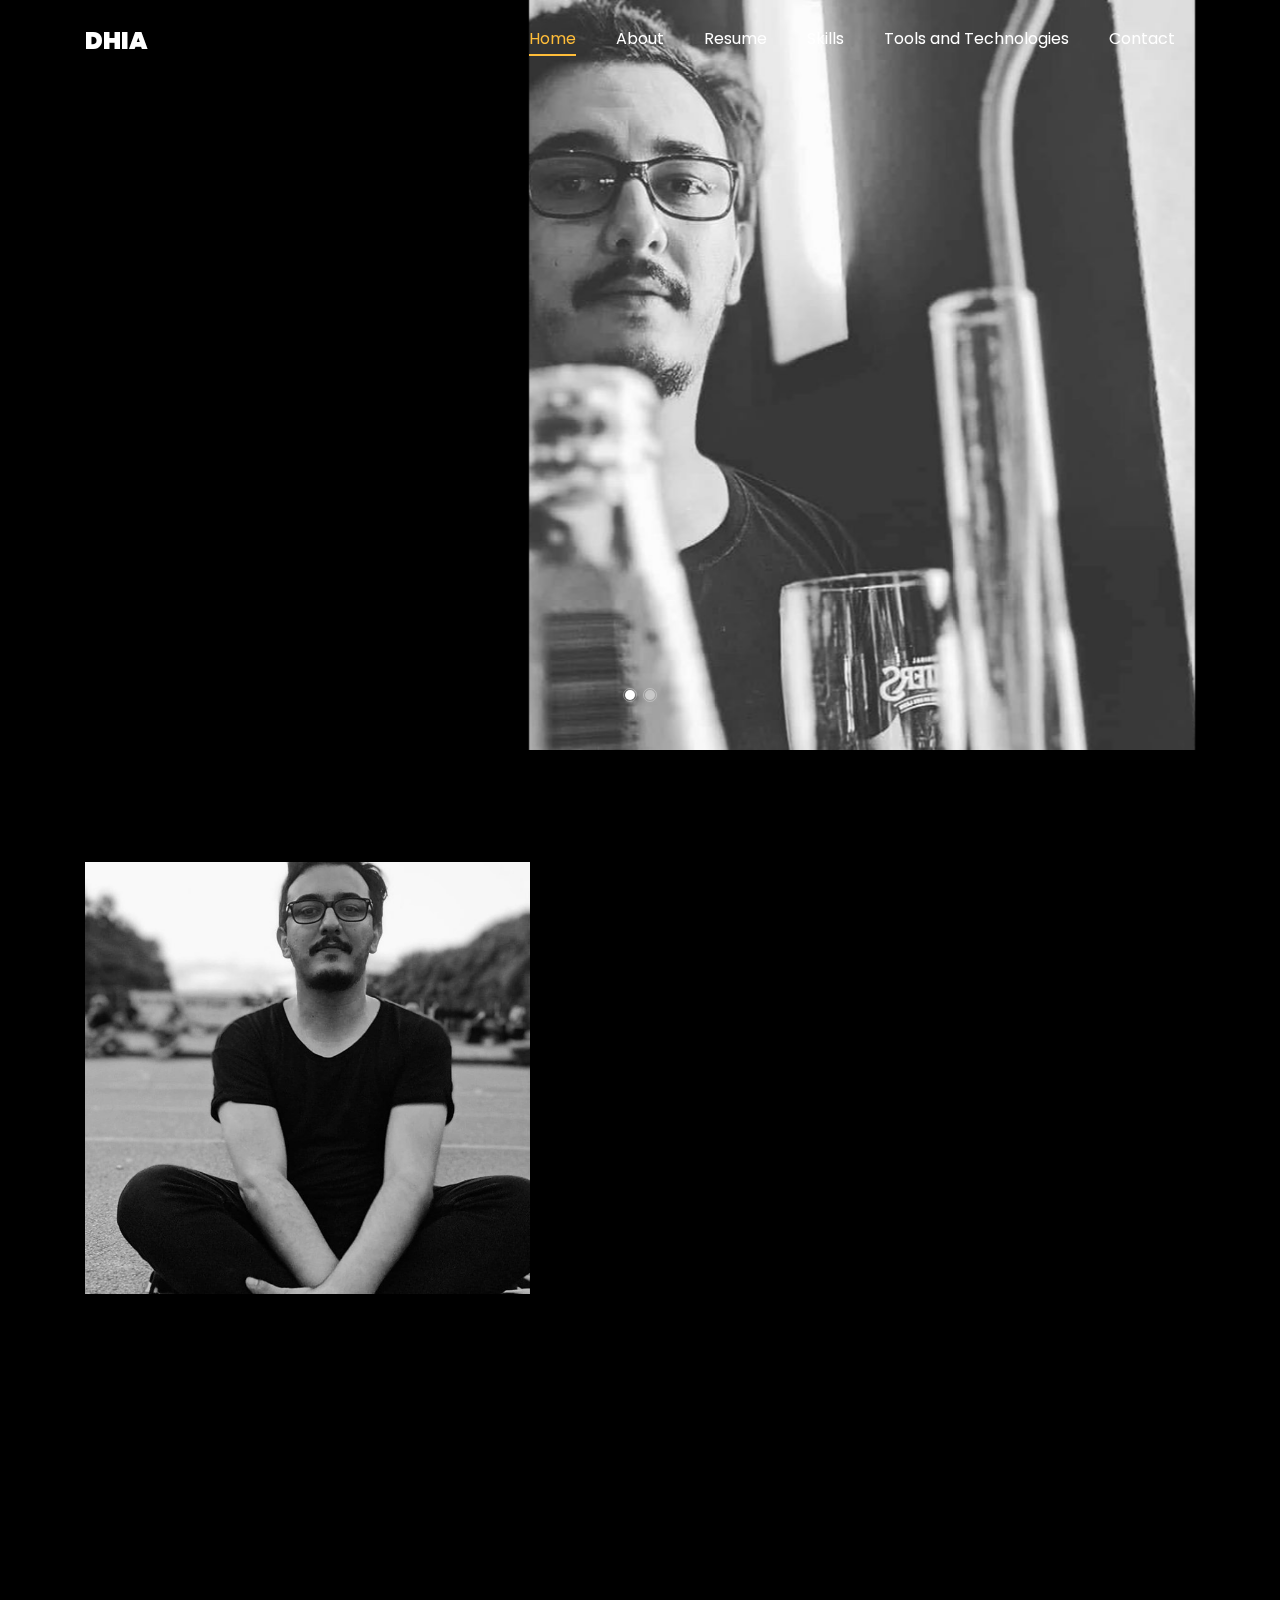
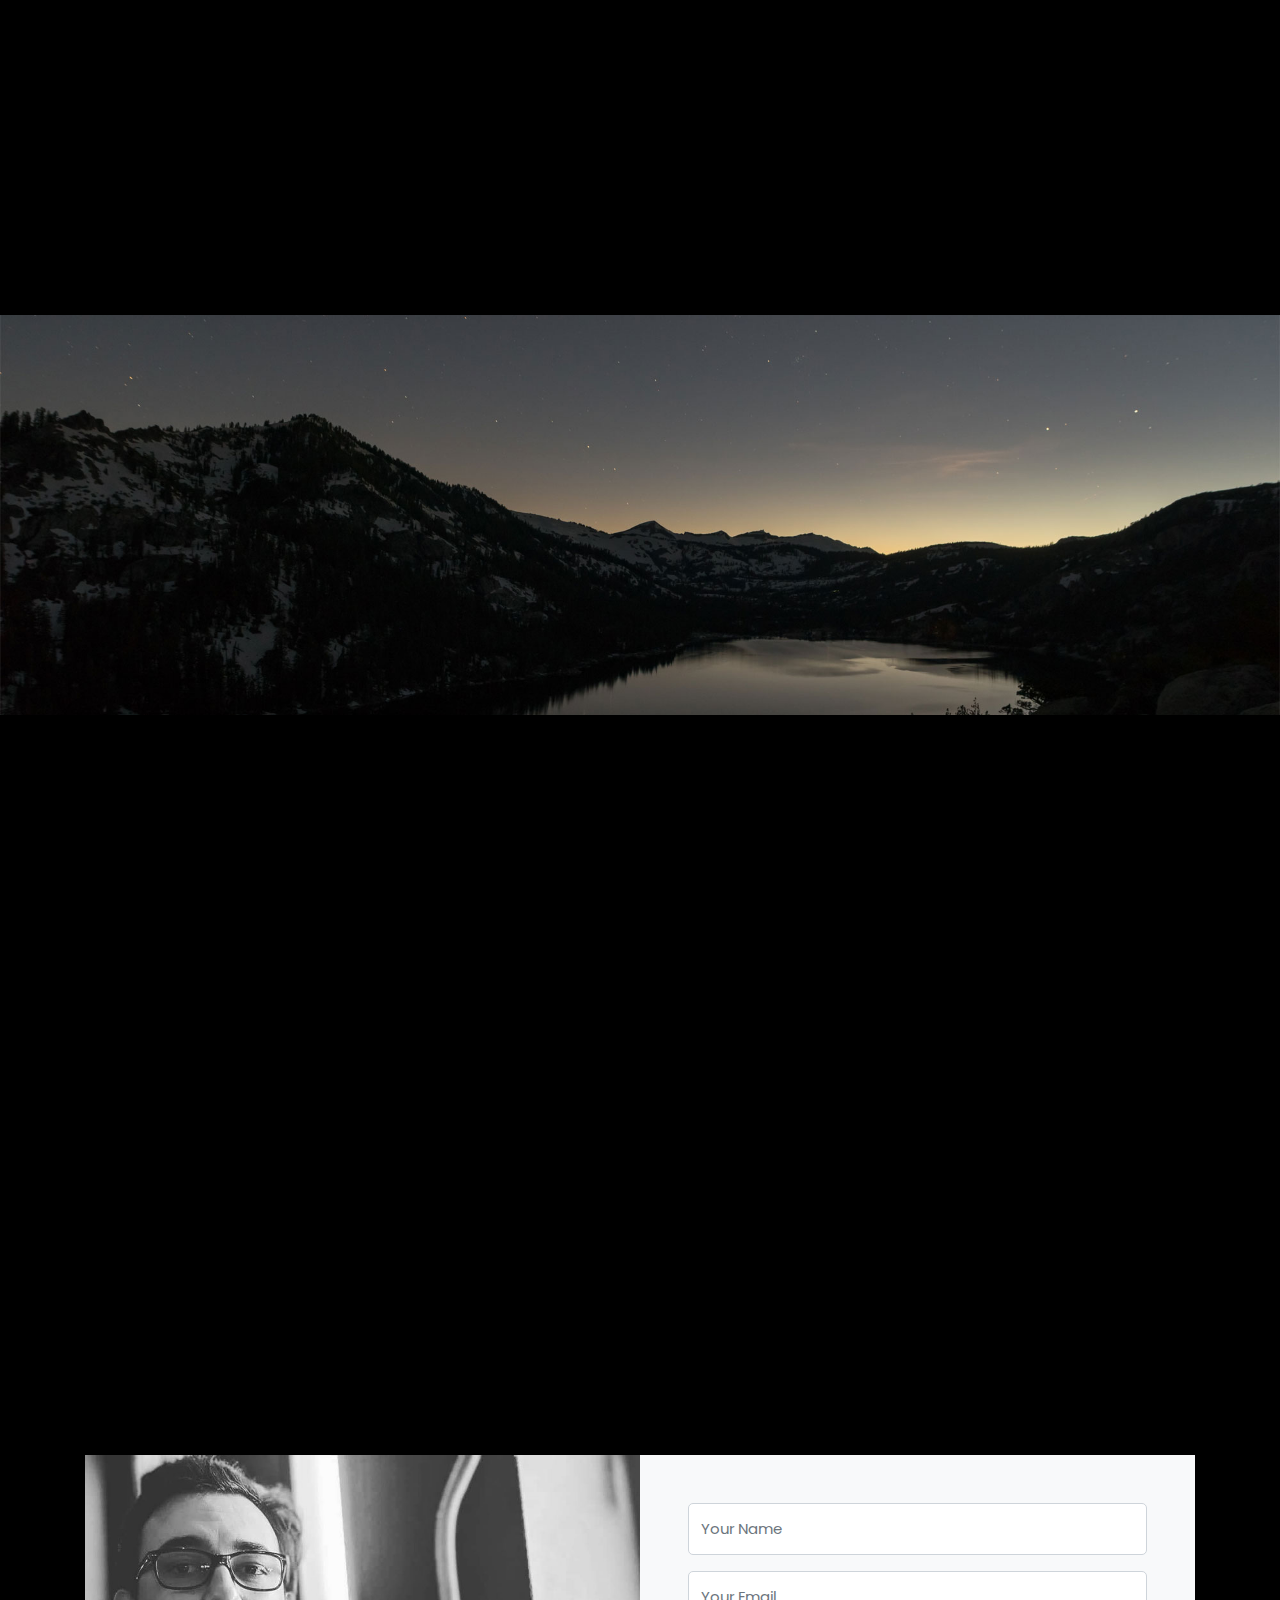
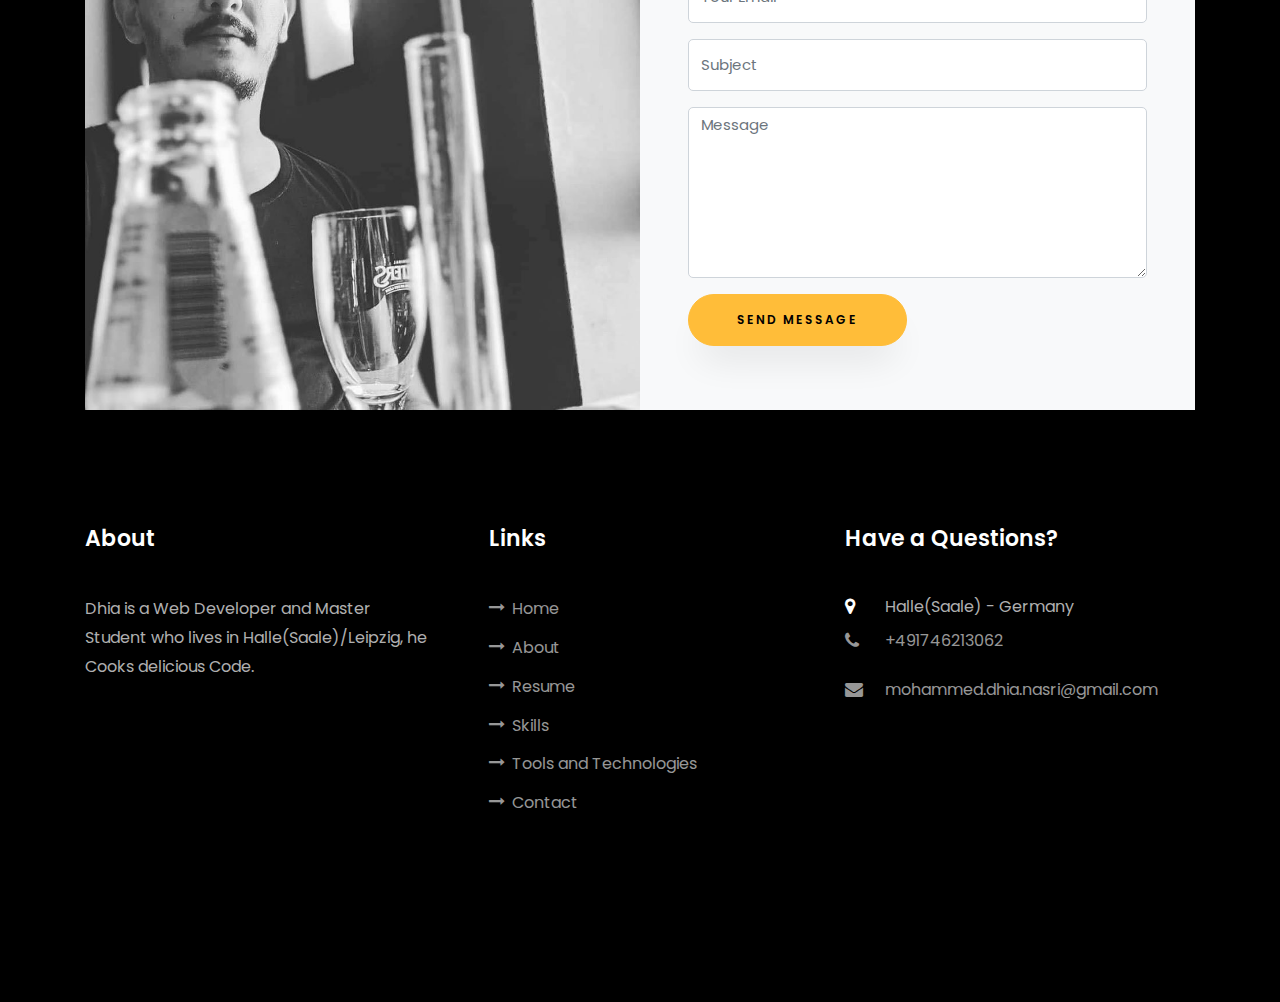
<file: index.html>
<!DOCTYPE html>
<html lang="en">
	  <!-- Global site tag (gtag.js) - Google Analytics -->
	  <script async src="https://www.googletagmanager.com/gtag/js?id=UA-176694103-1"></script>
	  <script>
		  window.dataLayer = window.dataLayer || [];
		  function gtag(){dataLayer.push(arguments);}
		  gtag('js', new Date());

		  gtag('config', 'UA-176694103-1');
	  </script>

	  <title> Dhia's Portfolio </title>
    <meta charset="utf-8">
    <meta name="viewport" content="width=device-width, initial-scale=1, shrink-to-fit=no">
    
    <link href="https://fonts.googleapis.com/css?family=Poppins:100,200,300,400,500,600,700,800,900" rel="stylesheet">

    <link rel="stylesheet" href="css/open-iconic-bootstrap.min.css">
    <link rel="stylesheet" href="css/animate.css">
    
    <link rel="stylesheet" href="css/owl.carousel.min.css">
    <link rel="stylesheet" href="css/owl.theme.default.min.css">
    <link rel="stylesheet" href="css/magnific-popup.css">

    <link rel="stylesheet" href="css/aos.css">

    <link rel="stylesheet" href="css/ionicons.min.css">
    
    <link rel="stylesheet" href="css/flaticon.css">
    <link rel="stylesheet" href="css/icomoon.css">
	<link rel="stylesheet" href="css/style.css">
	
  </head>
  <body data-spy="scroll" data-target=".site-navbar-target" data-offset="300">
	  
    <nav class="navbar navbar-expand-lg navbar-dark ftco_navbar ftco-navbar-light site-navbar-target" id="ftco-navbar">
	    <div class="container">
	      <a class="navbar-brand" href="index.html"> Dhia</a>
	      <button class="navbar-toggler js-fh5co-nav-toggle fh5co-nav-toggle" type="button" data-toggle="collapse" data-target="#ftco-nav" aria-controls="ftco-nav" aria-expanded="false" aria-label="Toggle navigation">
	        <span class="oi oi-menu"></span> Menu
	      </button>

	      <div class="collapse navbar-collapse" id="ftco-nav">
	        <ul class="navbar-nav nav ml-auto">
	          <li class="nav-item"><a href="#home-section" class="nav-link"><span>Home</span></a></li>
	          <li class="nav-item"><a href="#about-section" class="nav-link"><span>About</span></a></li>
	          <li class="nav-item"><a href="#resume-section" class="nav-link"><span>Resume</span></a></li>
	          <li class="nav-item"><a href="#skills-section" class="nav-link"><span>Skills</span></a></li>
	          <li class="nav-item"><a href="#services-section" class="nav-link"><span>Tools and Technologies</span></a></li>
	          <li class="nav-item"><a href="#contact-section" class="nav-link"><span>Contact</span></a></li>
	        </ul>
	      </div>
	    </div>
	  </nav>
	  <section id="home-section" class="hero">
		  <div class="home-slider  owl-carousel">
	      <div class="slider-item ">
	      	<div class="overlay"></div>
	        <div class="container">
	          <div class="row d-md-flex no-gutters slider-text align-items-end justify-content-end" data-scrollax-parent="true">
	          	<div class="one-third js-fullheight order-md-last img" style="background-image:url(images/dhia4.jpg);">
	          		<div class="overlay"></div>
	          	</div>
		          <div class="one-forth d-flex  align-items-center ftco-animate" data-scrollax=" properties: { translateY: '70%' }">
		          	<div class="text">
		          		<span class="subheading">Hello!</span>
			            <h1 class="mb-4 mt-3">I'm <span>Mohamed Dhia Nasri </span></h1>
			            <h2 class="mb-4"> Junior Web Developer </h2>
			            <p><a href="mailto:mohammed.dhia.nasri@gmail.com" class="btn btn-primary py-3 px-4">Hire me</a></p>
		            </div>
		          </div>
	        	</div>
	        </div>
	      </div>

	      <div class="slider-item">
	      	<div class="overlay"></div>
	        <div class="container">
	          <div class="row d-flex no-gutters slider-text align-items-end justify-content-end" data-scrollax-parent="true">
	          	<div class="one-third js-fullheight order-md-last img" style="background-image:url(images/dhia3.png);">
	          		<div class="overlay"></div>
	          	</div>
		          <div class="one-forth d-flex align-items-center ftco-animate" data-scrollax=" properties: { translateY: '70%' }">
		          	<div class="text">
		          		<span class="subheading">Hello!</span>
			            <h1 class="mb-4 mt-3">I'm a <span> Web developer</span> based in Germany</h1>
			            <p><a href="mailto:mohammed.dhia.nasri@gmail.com" class="btn btn-primary py-3 px-4">Hire me</a></p>
		            </div>
		          </div>
	        	</div>
	        </div>
	      </div>
	    </div>
    </section>

    <section class="ftco-about img ftco-section ftco-no-pb" id="about-section">
    	<div class="container">
    		<div class="row d-flex">
    			<div class="col-md-6 col-lg-5 d-flex">
    				<div class="img-about img d-flex align-items-stretch">
    					<div class="overlay"></div>
	    				<div class="img d-flex align-self-stretch align-items-center" style="background-image:url(images/dhia5.jpg);">
	    				</div>
    				</div>
    			</div>
    			<div class="col-md-6 col-lg-7 pl-lg-5 pb-5">
    				<div class="row justify-content-start pb-3">
		          <div class="col-md-12 heading-section ftco-animate">
		          	<h1 class="big">About</h1>
		            <h2 class="mb-4">About Me</h2>
		            <p>Fast learner, hard worker and team player who is proficient in an array of scripting languages and multimedia Web tools. </p>
		            <ul class="about-info mt-4 px-md-0 px-2">
		            	<li class="d-flex"><span>Name:</span> <span>Mohamed Dhia Nasri </span></li>
		            	<li class="d-flex"><span>Date of birth:</span> <span>August, 1994</span></li>
		            	<li class="d-flex"><span>Address:</span> <span>Halle(Saale) Germany </span></li>
		            	<li class="d-flex"><span>Zip code:</span> <span>06112</span></li>
		            </ul>
		          </div>
		        </div>
	          <div class="counter-wrap ftco-animate d-flex mt-md-3">
              <div class="text">
                <!-- <p><a href="#" class="btn btn-primary py-3 px-3">Download CV</a></p>-->
              </div>
	          </div>
	        </div>
        </div>
    	</div>
    </section>

    <section class="ftco-section ftco-no-pb" id="resume-section">
    	<div class="container">
    		<div class="row justify-content-center pb-5">
          <div class="col-md-10 heading-section text-center ftco-animate">
          	<h1 class="big big-2">Resume</h1>
            <h2 class="mb-4">Resume</h2>
            <p>Creative web developer dedicated to building and optimizing the performance of user-centric, high-impact websites</p>
          </div>
        </div>
    		<div class="row">
    			<div class="col-md-6">
					<div class="resume-wrap ftco-animate">
						<span class="date">Education</span>
					</div>
    				<div class="resume-wrap ftco-animate">
    					<span class="date">2019-Present</span>
    					<h2>Master's Degree of Computer Science </h2>
    					<span class="position"> Merseburg University of Applied Sciences - Germany </span>
    				</div>
    				<div class="resume-wrap ftco-animate">
    					<span class="date">2013-2016</span>
    					<h2>Bachelor's Degree of Computer Science </h2>
    					<span class="position"> Higher Institute of Multimedia Arts Manouba - Tunisia </span>
    				</div>
    				<div class="resume-wrap ftco-animate">
    					<span class="date">2010-2013</span>
    					<h2>Baccalauriate - Computer Science </h2>
    					<span class="position">2 Mars 1934 Tabarka - Tunisa </span>
    				</div>
    			</div>
				<div class="col-md-6">
					<div class="resume-wrap ftco-animate">
						<span class="date"> Experiences </span>
					</div>
					<div class="resume-wrap ftco-animate">
						<span class="date">March 2020 - Present </span>
						<h2> Backend Developer at Robole in Leipzig-Germany  </h2>
						<span class="position"> In Robole's impart of the Backend's Team, I worked on many Web and Mobile  Projects using different technologies like Symfony 4, Behat, PHPUnit, RESTful API, OpenApi3. </br></span>
						<span class="position">As a Backend Developer in Robole, one of my tasks is writing Tests for the different APIs and functionalities and writing their Documentations.
						</span>
					</div>
					<div class="resume-wrap ftco-animate">
						<span class="date">Janury 2018 – June2018 </span>
						<h2> Freelancer Web Developer  </h2>
						<span class="position"> Developing Web site for Wellnesshotels: Developing the Back-end system for the Manager to validate booking, handle Hotels and Packages,rooms, visualize statistics related to the Site(booking-visiting) and implement a Newsletter Sysytem. Develop the front-end system for the client and visitors displaying rooms,packages available and making the booking. Url : Wellness Environment : Symfony , Ajax ,Jquery , MYSQL ,Doctrine,HTML,CSS,Boostrap.
 </span>
					</div>
					<div class="resume-wrap ftco-animate">
						<span class="date">Janury 2016 – June 2016</span>
						<h2> Graduate Internship in Tunisian Central Bank  </h2>
						<span class="position">Developing web site for CBT(Central Bank of Tunisia).
Developing & implementing an web application.
Environment : Smfony 2,8 , AJAX, MYSQL , Jquery,HTML,CSS,Bootstrap. .

</span>
					</div>
				</div>
    		</div>
    		<div class="row justify-content-center mt-5">
    			<div class="col-md-6 text-center ftco-animate">
				 <!--	<p><a href="#" class="btn btn-primary py-4 px-5">Download CV</a></p> -->
    			</div>
    		</div>
    	</div>
    </section>

		<section class="ftco-section" id="skills-section">
			<div class="container">
				<div class="row justify-content-center pb-5">
          <div class="col-md-12 heading-section text-center ftco-animate">
          	<h1 class="big big-2">Skills</h1>
            <h2 class="mb-4">My Skills</h2>
          </div>
        </div>
				<div class="row">
					<div class="col-md-6 animate-box">
						<div class="progress-wrap ftco-animate">
							<h3>PHP</h3>
							<div class="progress">
							 	<div class="progress-bar color-1" role="progressbar" aria-valuenow="90"
							  	aria-valuemin="0" aria-valuemax="100" style="width:90%">
							    <span>90%</span>
							  	</div>
							</div>
						</div>
					</div>
					<div class="col-md-6 animate-box">
						<div class="progress-wrap ftco-animate">
							<h3>Symfony</h3>
							<div class="progress">
							 	<div class="progress-bar color-2" role="progressbar" aria-valuenow="85"
							  	aria-valuemin="0" aria-valuemax="100" style="width:85%">
							    <span>90%</span>
							  	</div>
							</div>
						</div>
					</div>
					<div class="col-md-6 animate-box">
						<div class="progress-wrap ftco-animate">
							<h3>Behat - Testing framework</h3>
							<div class="progress">
							 	<div class="progress-bar color-3" role="progressbar" aria-valuenow="95"
							  	aria-valuemin="0" aria-valuemax="100" style="width:95%">
							    <span>95%</span>
							  	</div>
							</div>
						</div>
					</div>
					<div class="col-md-6 animate-box">
						<div class="progress-wrap ftco-animate">
							<h3>PHPUnit</h3>
							<div class="progress">
							 	<div class="progress-bar color-4" role="progressbar" aria-valuenow="90"
							  	aria-valuemin="0" aria-valuemax="100" style="width:90%">
							    <span>90%</span>
							  	</div>
							</div>
						</div>
					</div>
					<div class="col-md-6 animate-box">
						<div class="progress-wrap ftco-animate">
							<h3>REST API</h3>
							<div class="progress">
								<div class="progress-bar color-4" role="progressbar" aria-valuenow="90"
									 aria-valuemin="0" aria-valuemax="100" style="width:90%">
									<span>80%</span>
								</div>
							</div>
						</div>
					</div>
					<div class="col-md-6 animate-box">
						<div class="progress-wrap ftco-animate">
							<h3>JavaScript </h3>
							<div class="progress">
							 	<div class="progress-bar color-5" role="progressbar" aria-valuenow="70"
							  	aria-valuemin="0" aria-valuemax="100" style="width:70%">
							    <span>60%</span>
							  	</div>
							</div>
						</div>
					</div>
					<div class="col-md-6 animate-box">
						<div class="progress-wrap ftco-animate">
							<h3>Mysql</h3>
							<div class="progress">
							 	<div class="progress-bar color-6" role="progressbar" aria-valuenow="80"
							  	aria-valuemin="0" aria-valuemax="100" style="width:80%">
							    <span>80%</span>
							  	</div>
							</div>
						</div>
					</div>
					<div class="col-md-6 animate-box">
						<div class="progress-wrap ftco-animate">
							<h3>HTML</h3>
							<div class="progress">
								<div class="progress-bar color-6" role="progressbar" aria-valuenow="80"
									 aria-valuemin="0" aria-valuemax="100" style="width:80%">
									<span>80%</span>
								</div>
							</div>
						</div>
					</div>
					<div class="col-md-6 animate-box">
						<div class="progress-wrap ftco-animate">
							<h3>CSS</h3>
							<div class="progress">
								<div class="progress-bar color-6" role="progressbar" aria-valuenow="80"
									 aria-valuemin="0" aria-valuemax="100" style="width:80%">
									<span>70%</span>
								</div>
							</div>
						</div>
					</div>
					<div class="col-md-6 animate-box">
						<div class="progress-wrap ftco-animate">
							<h3>Bootstarp</h3>
							<div class="progress">
								<div class="progress-bar color-6" role="progressbar" aria-valuenow="80"
									 aria-valuemin="0" aria-valuemax="100" style="width:80%">
									<span>70%</span>
								</div>
							</div>
						</div>
					</div>
				</div>
			</div>
		</section>

	<section class="ftco-section" id="services-section">
		<div class="container">
			<div class="row justify-content-center py-5 mt-5">
				<div class="col-md-12 heading-section text-center ftco-animate">
					<h1 class="big big-2">Tools and Technologies </h1>
					<h2 class="mb-4">Tools and Technologies</h2>
					<p> As a Web Developer i use this Tools and Technologies for my everyday.  </p>
				</div>
			</div>
			<div class="row">
				<div class="col-md-4 text-center d-flex ftco-animate">
					<a class="services-1">
							<span class="icon">
								<i class="flaticon-analysis"></i>
							</span>
						<div class="desc">
							<h3 class="mb-5">Git </h3>
						</div>
					</a>
				</div>
				<div class="col-md-4 text-center d-flex ftco-animate">
					<a class="services-1">
							<span class="icon">
								<i class="flaticon-flasks"></i>
							</span>
						<div class="desc">
							<h3 class="mb-5">Scrum</h3>
						</div>
					</a>
				</div>
				<div class="col-md-4 text-center d-flex ftco-animate">
					<a class="services-1">
							<span class="icon">
								<i class="flaticon-ideas"></i>
							</span>
						<div class="desc">
							<h3 class="mb-5">Object-Orinted Programming </h3>
						</div>
					</a>
				</div>

				<div class="col-md-4 text-center d-flex ftco-animate">
					<a class="services-1">
							<span class="icon">
								<i class="flaticon-analysis"></i>
							</span>
						<div class="desc">
							<h3 class="mb-5">Testing</h3>
						</div>
					</a>
				</div>
				<div class="col-md-4 text-center d-flex ftco-animate">
					<a class="services-1">
							<span class="icon">
								<i class="flaticon-flasks"></i>
							</span>
						<div class="desc">
							<h3 class="mb-5">Clean Code</h3>
						</div>
					</a>
				</div>
				<div class="col-md-4 text-center d-flex ftco-animate">
					<a class="services-1">
							<span class="icon">
								<i class="flaticon-ideas"></i>
							</span>
						<div class="desc">
							<h3 class="mb-5">Linux</h3>
						</div>
					</a>
				</div>
				<div class="col-md-4 text-center d-flex ftco-animate">
					<a class="services-1">
							<span class="icon">
								<i class="flaticon-ideas"></i>
							</span>
						<div class="desc">
							<h3 class="mb-5">PhpStorm</h3>
						</div>
					</a>
				</div>
				<div class="col-md-4 text-center d-flex ftco-animate">
					<a class="services-1">
							<span class="icon">
								<i class="flaticon-ideas"></i>
							</span>
						<div class="desc">
							<h3 class="mb-5">Postman</h3>
						</div>
					</a>
				</div>
				<div class="col-md-4 text-center d-flex ftco-animate">
					<a class="services-1">
							<span class="icon">
								<i class="flaticon-ideas"></i>
							</span>
						<div class="desc">
							<h3 class="mb-5">OpenApi3</h3>
						</div>
					</a>
				</div>
			</div>
		</div>
	</section>

    <section class="ftco-section ftco-hireme img margin-top" style="background-image: url(images/bg_1.jpg)">
			<div class="container">
				<div class="row justify-content-center">
					<div class="col-md-7 ftco-animate text-center">
						<h2>I'm <span>Available</span> to be part of your Team</h2>
				</div>
			</div>				
		</section>

		<section class="ftco-section ftco-no-pt ftco-no-pb ftco-counter img" id="section-counter">
			<div class="container">
					<div class="row d-md-flex align-items-center">
			  <div class="col-md d-flex justify-content-center counter-wrap ftco-animate">
				<div class="block-18">
				  <div class="text">
					<strong class="number" data-number="10">0</strong>
					<span>Complete Projects</span>
				  </div>
				</div>
			  </div>
			  <div class="col-md d-flex justify-content-center counter-wrap ftco-animate">
				<div class="block-18">
				  <div class="text">
					<strong class="number" data-number="85">0</strong>
					<span>Happy Collaborators  </span>
				  </div>
				</div>
			  </div>
			  <div class="col-md d-flex justify-content-center counter-wrap ftco-animate">
				<div class="block-18">
				  <div class="text">
					<strong class="number" data-number="859">0</strong>
					<span>Cups of coffee</span>
				  </div>
				</div>
			  </div>
			</div>
		  </div>
		</section>

    <section class="ftco-section contact-section ftco-no-pb" id="contact-section">
      <div class="container">
      	<div class="row justify-content-center mb-5 pb-3">
          <div class="col-md-7 heading-section text-center ftco-animate">
            <h1 class="big big-2">Contact</h1>
            <h2 class="mb-4">Contact Me</h2>
          </div>
        </div>

        <div class="row d-flex contact-info mb-5">
          <div id="data" class="col-md-6 col-lg-3 d-flex ftco-animate">
          	<div class="align-self-stretch box p-4 text-center">
          		<div class="icon d-flex align-items-center justify-content-center">
          			<span class="icon-map-signs"></span>
          		</div>
          		<h3 class="mb-4">Address</h3>
	            <p> Halle(Saale)</p>
	          </div>
          </div>
          <div class="col-md-6 col-lg-3 d-flex ftco-animate">
          	<div class="align-self-stretch box p-4 text-center">
          		<div class="icon d-flex align-items-center justify-content-center">
          			<span class="icon-phone2"></span>
          		</div>
          		<h3 class="mb-4">Contact Number</h3>
	            <p><a href="tel://00491746213062">+491746213062 </a></p>
	          </div>
          </div>
          <div class="col-md-6 col-lg-3 d-flex ftco-animate">
          	<div class="align-self-stretch box p-4 text-center">
          		<div class="icon d-flex align-items-center justify-content-center">
          			<span class="icon-paper-plane"></span>
          		</div>
          		<h3 class="mb-4">Email Address</h3>
				<p><a href="mailto:mohammed.dhia.nasri@gmail.com">mohammed.dhia.nasri@gmail.com</a></p>
	          </div>
          </div>
          <div class="col-md-6 col-lg-3 d-flex ftco-animate">
          	<div class="align-self-stretch box p-4 text-center">
          		<div class="icon d-flex align-items-center justify-content-center">
          			<span class="icon-globe"></span>
          		</div>
          		<h3 class="mb-4">Website</h3>
	            <p><a href="https://www.linkedin.com/in/mohamed-dhia-nasri/" target="_blank" >linkedin</a></p>
	          </div>
		  </div>

        </div>

        <div class="row no-gutters block-9">
          <div class="col-md-6 order-md-last d-flex">
            <form action="mailto:mohammed.dhia.nasri@gamil.com" method="post" enctype="text/plain" class="bg-light p-4 p-md-5 contact-form">
              <div class="form-group">
                <input type="text" class="form-control" placeholder="Your Name">
              </div>
              <div class="form-group">
                <input type="text" class="form-control" placeholder="Your Email">
              </div>
              <div class="form-group">
                <input type="text" class="form-control" placeholder="Subject">
              </div>
              <div class="form-group">
                <textarea name="" id="" cols="30" rows="7" class="form-control" placeholder="Message"></textarea>
              </div>
              <div class="form-group">
                <input type="submit" value="Send Message" class="btn btn-primary py-3 px-5">
              </div>
            </form>
          
          </div>

          <div class="col-md-6 d-flex">
          	<div class="img" style="background-image: url(images/dhia4.jpg);"></div>
          </div>
        </div>
      </div>
    </section>
		

    <footer class="ftco-footer ftco-section">
      <div class="container">
        <div class="row mb-5">
          <div class="col-md">
            <div class="ftco-footer-widget mb-4">
              <h2 class="ftco-heading-2">About</h2>
              <p>Dhia is a Web Developer and Master Student who lives in Halle(Saale)/Leipzig, he Cooks delicious Code. </p>
              <ul class="ftco-footer-social list-unstyled float-md-left float-lft mt-5">
                <li class="ftco-animate"><a href="https://www.linkedin.com/in/mohamed-dhia-nasri/"><span class="icon-linkedin"></span></a></li>
              </ul>
            </div>
          </div>
          <div class="col-md">
            <div class="ftco-footer-widget mb-4 ml-md-4">
              <h2 class="ftco-heading-2">Links</h2>
              <ul class="list-unstyled">
                <li><a href="#home-section"><span class="icon-long-arrow-right mr-2"></span>Home</a></li>
                <li><a href="#about-section"><span class="icon-long-arrow-right mr-2"></span>About</a></li>
                <li><a href=#resume-section><span class="icon-long-arrow-right mr-2"></span>Resume</a></li>
                <li><a href="#services-section"><span class="icon-long-arrow-right mr-2"></span>Skills</a></li>
				<li><a href="#skills-section"><span class="icon-long-arrow-right mr-2"></span>Tools and Technologies</a></li>
				<li><a href="#contact-section"><span class="icon-long-arrow-right mr-2"></span>Contact</a></li>
              </ul>
            </div>
          </div>
          <div class="col-md">
            <div class="ftco-footer-widget mb-4">
            	<h2 class="ftco-heading-2">Have a Questions?</h2>
            	<div class="block-23 mb-3">
	              <ul>
	                <li><span class="icon icon-map-marker"></span><span class="text">Halle(Saale) - Germany</span></li>
	                <li><a href="#"><span class="icon icon-phone"></span><span class="text">+491746213062</span></a></li>
	                <li><a href="#"><span class="icon icon-envelope"></span><span class="text">mohammed.dhia.nasri@gmail.com</span></a></li>
	              </ul>
	            </div>
            </div>
          </div>
        </div>
        <div class="row">
          <div class="col-md-12 text-center">
          </div>
        </div>
      </div>
    </footer>
    
  

  <!-- loader -->
  <div id="ftco-loader" class="show fullscreen"><svg class="circular" width="48px" height="48px"><circle class="path-bg" cx="24" cy="24" r="22" fill="none" stroke-width="4" stroke="#eeeeee"/><circle class="path" cx="24" cy="24" r="22" fill="none" stroke-width="4" stroke-miterlimit="10" stroke="#F96D00"/></svg></div>


  <script src="js/jquery.min.js"></script>
  <script src="js/jquery-migrate-3.0.1.min.js"></script>
  <script src="js/popper.min.js"></script>
  <script src="js/bootstrap.min.js"></script>
  <script src="js/jquery.easing.1.3.js"></script>
  <script src="js/jquery.waypoints.min.js"></script>
  <script src="js/jquery.stellar.min.js"></script>
  <script src="js/owl.carousel.min.js"></script>
  <script src="js/jquery.magnific-popup.min.js"></script>
  <script src="js/aos.js"></script>
  <script src="js/jquery.animateNumber.min.js"></script>
  <script src="js/scrollax.min.js"></script>

  
  <script src="js/main.js"></script>

	<script src="https://apis.google.com/js/api.js"></script>
	<script>
		function start() {
			// 2. Initialize the JavaScript client library.
			gapi.client.init({
				'apiKey': 'YOUR_API_KEY',
				// Your API key will be automatically added to the Discovery Document URLs.
				'discoveryDocs': ['https://people.googleapis.com/$discovery/rest'],
				// clientId and scope are optional if auth is not required.
				'clientId': 'YOUR_WEB_CLIENT_ID.apps.googleusercontent.com',
				'scope': 'profile',
			}).then(function() {
				// 3. Initialize and make the API request.
				return gapi.client.people.people.get({
					'resourceName': 'people/me',
					'requestMask.includeField': 'person.names'
				});
			}).then(function(response) {
				console.log(response.result);
			}, function(reason) {
				console.log('Error: ' + reason.result.error.message);
			});
		};
		// 1. Load the JavaScript client library.
		gapi.load('client', start);
	</script>

  </body>
</html>
</file>
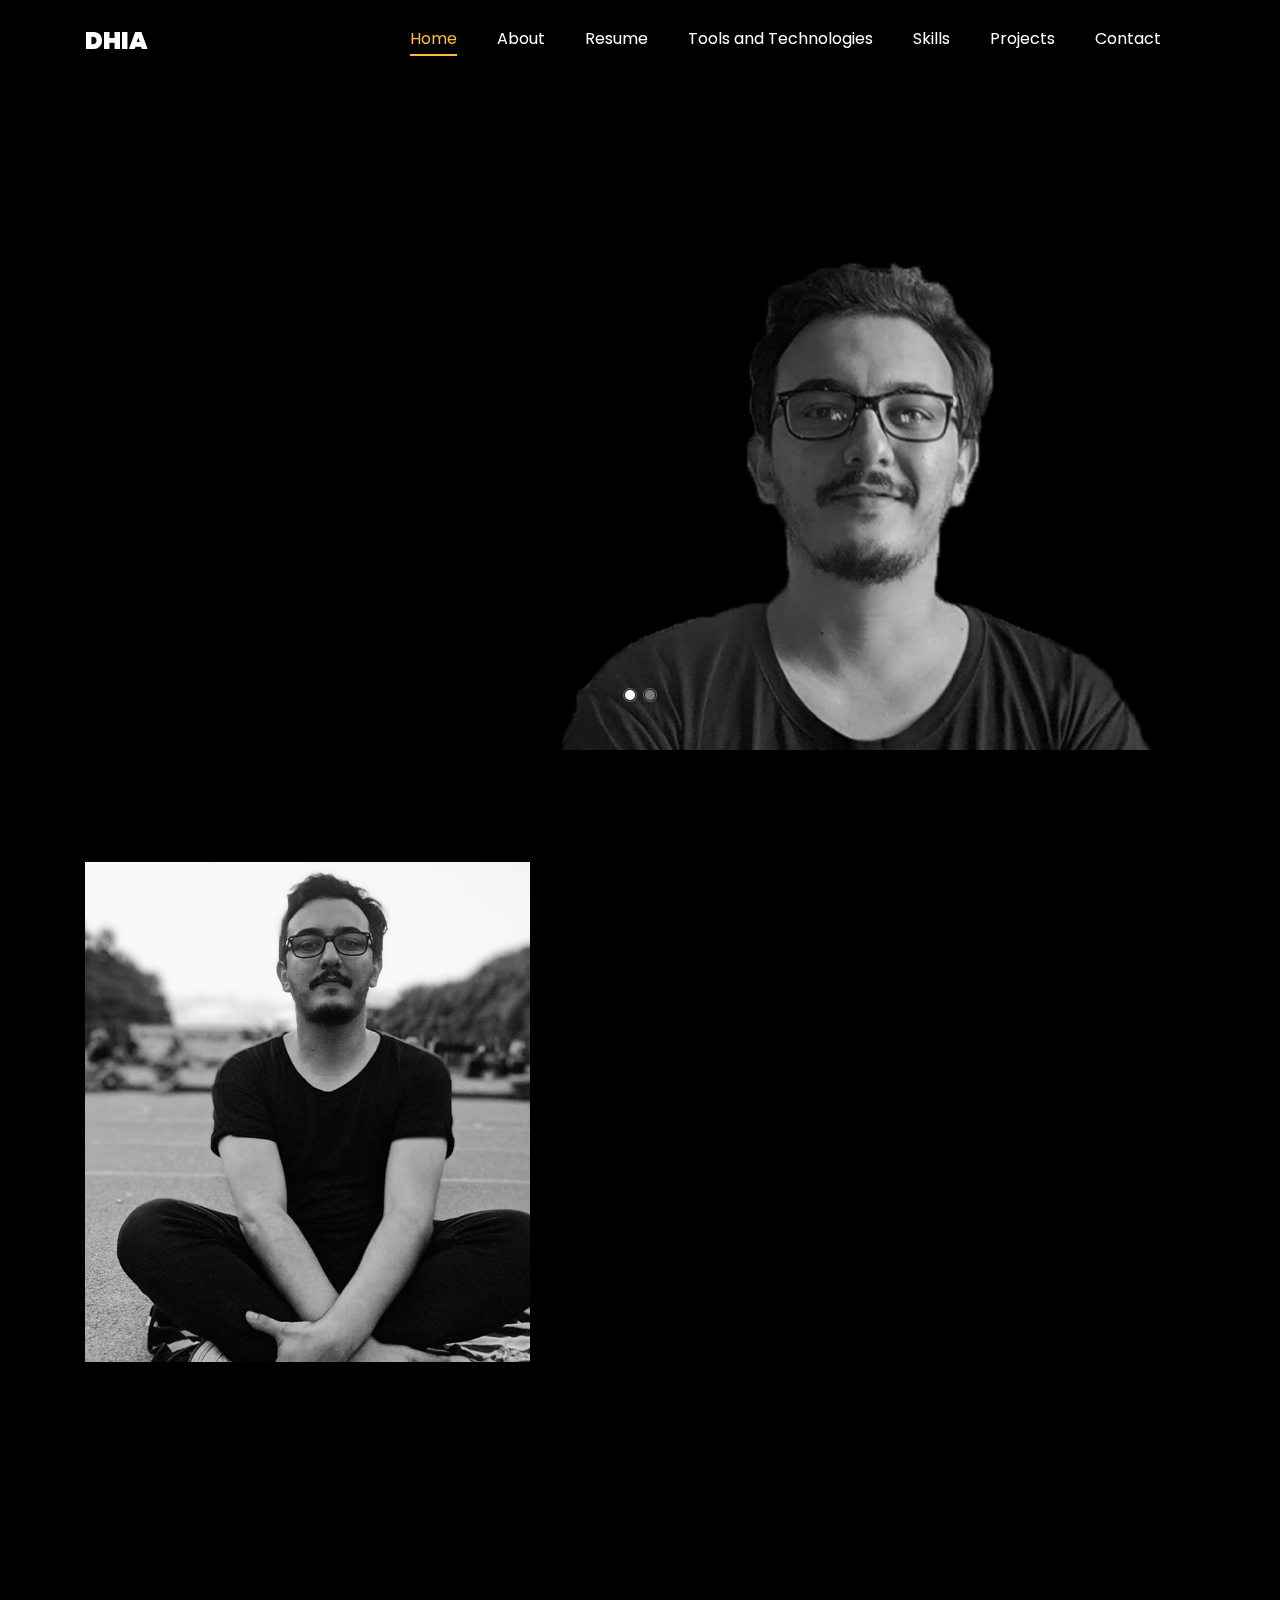
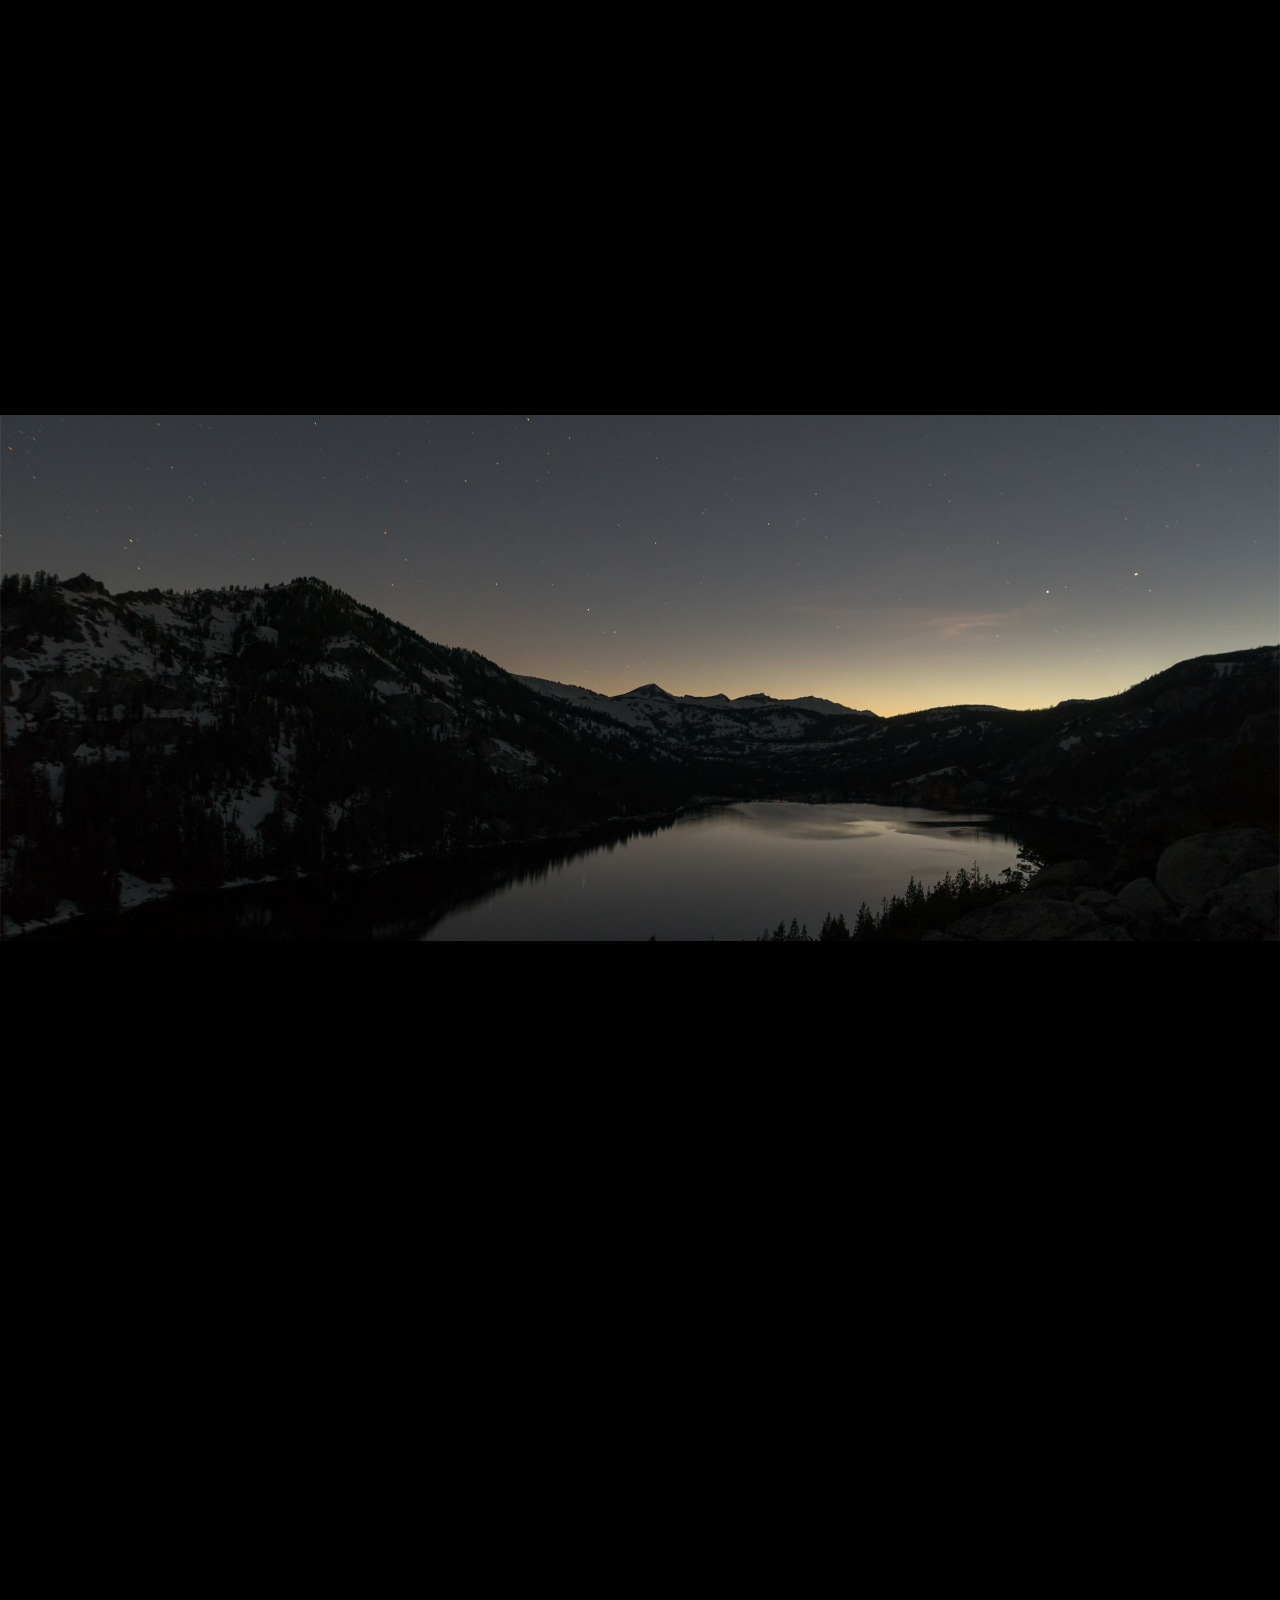
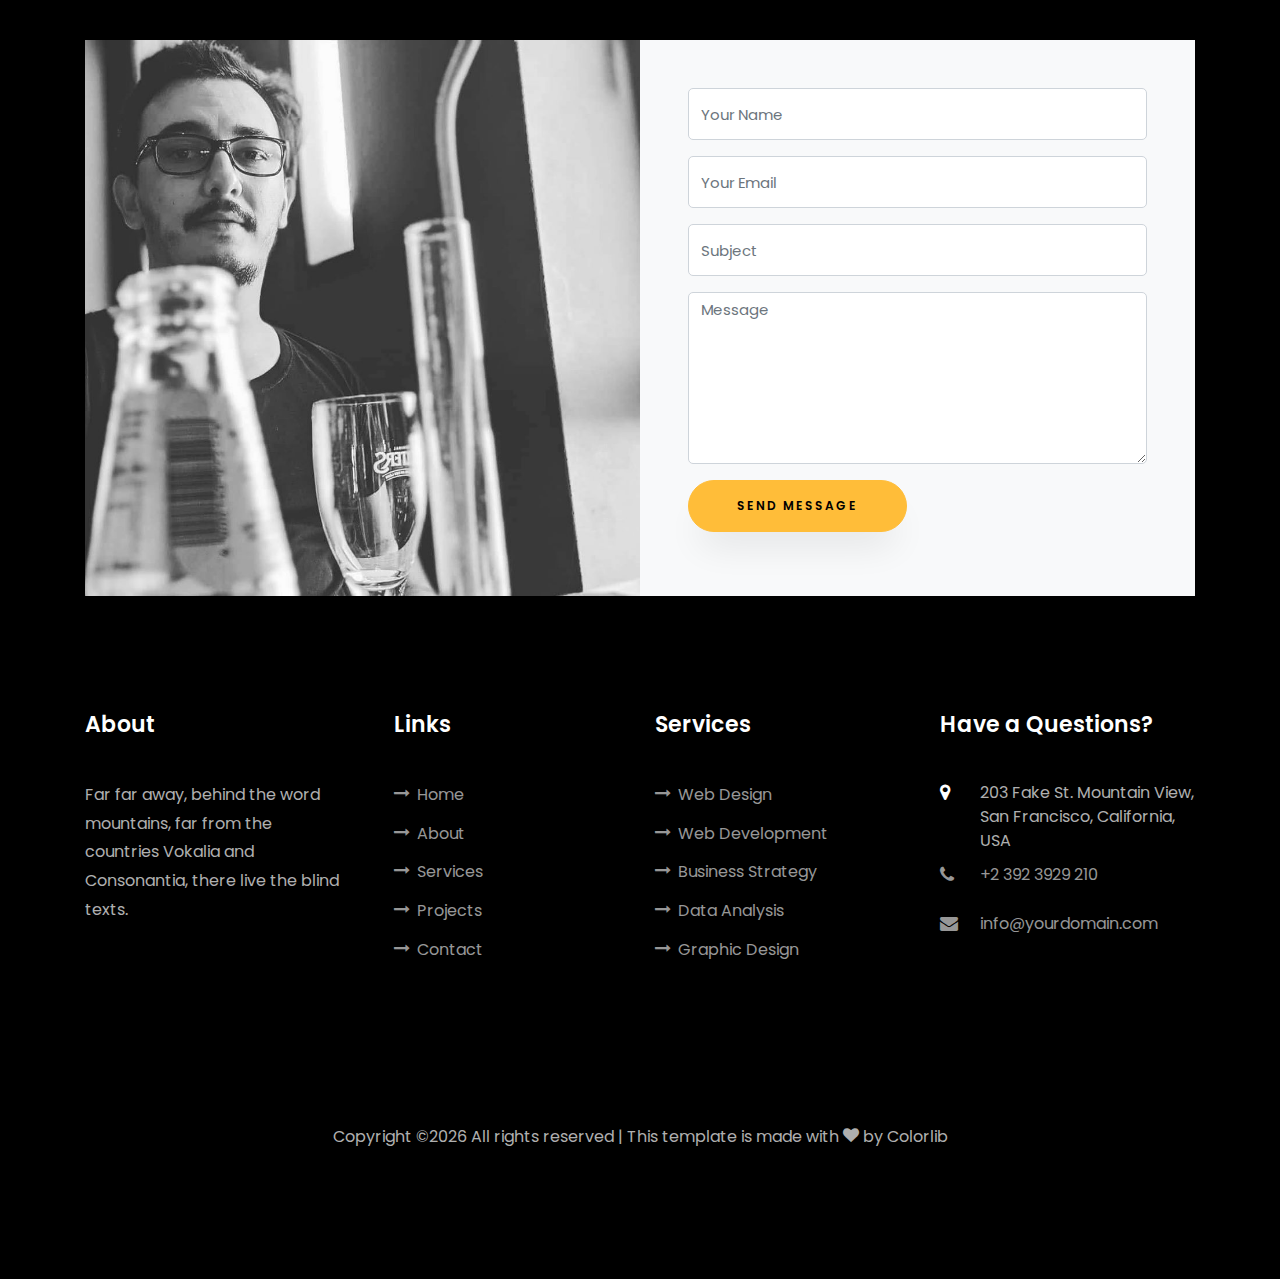
<file: clark/index.html>
<!DOCTYPE html>
<html lang="en">
  <head>
    <title> Dhia's Portfolio </title>
    <meta charset="utf-8">
    <meta name="viewport" content="width=device-width, initial-scale=1, shrink-to-fit=no">
    
    <link href="https://fonts.googleapis.com/css?family=Poppins:100,200,300,400,500,600,700,800,900" rel="stylesheet">

    <link rel="stylesheet" href="css/open-iconic-bootstrap.min.css">
    <link rel="stylesheet" href="css/animate.css">
    
    <link rel="stylesheet" href="css/owl.carousel.min.css">
    <link rel="stylesheet" href="css/owl.theme.default.min.css">
    <link rel="stylesheet" href="css/magnific-popup.css">

    <link rel="stylesheet" href="css/aos.css">

    <link rel="stylesheet" href="css/ionicons.min.css">
    
    <link rel="stylesheet" href="css/flaticon.css">
    <link rel="stylesheet" href="css/icomoon.css">
    <link rel="stylesheet" href="css/style.css">
  </head>
  <body data-spy="scroll" data-target=".site-navbar-target" data-offset="300">
	  
	  
    <nav class="navbar navbar-expand-lg navbar-dark ftco_navbar ftco-navbar-light site-navbar-target" id="ftco-navbar">
	    <div class="container">
	      <a class="navbar-brand" href="index.html"> Dhia</a>
	      <button class="navbar-toggler js-fh5co-nav-toggle fh5co-nav-toggle" type="button" data-toggle="collapse" data-target="#ftco-nav" aria-controls="ftco-nav" aria-expanded="false" aria-label="Toggle navigation">
	        <span class="oi oi-menu"></span> Menu
	      </button>

	      <div class="collapse navbar-collapse" id="ftco-nav">
	        <ul class="navbar-nav nav ml-auto">
	          <li class="nav-item"><a href="#home-section" class="nav-link"><span>Home</span></a></li>
	          <li class="nav-item"><a href="#about-section" class="nav-link"><span>About</span></a></li>
	          <li class="nav-item"><a href="#resume-section" class="nav-link"><span>Resume</span></a></li>
	          <li class="nav-item"><a href="#services-section" class="nav-link"><span>Tools and Technologies</span></a></li>
	          <li class="nav-item"><a href="#skills-section" class="nav-link"><span>Skills</span></a></li>
	          <li class="nav-item"><a href="#projects-section" class="nav-link"><span>Projects</span></a></li>
	          <li class="nav-item"><a href="#contact-section" class="nav-link"><span>Contact</span></a></li>
	        </ul>
	      </div>
			<li class="ftco-animate"><a href="https://www.linkedin.com/in/mohamed-dhia-nasri/"><span class="icon-linkedin"></span></a></li>
	    </div>
	  </nav>
	  <section id="home-section" class="hero">
		  <div class="home-slider  owl-carousel">
	      <div class="slider-item ">
	      	<div class="overlay"></div>
	        <div class="container">
	          <div class="row d-md-flex no-gutters slider-text align-items-end justify-content-end" data-scrollax-parent="true">
	          	<div class="one-third js-fullheight order-md-last img" style="background-image:url(images/dhia3.png);">
	          		<div class="overlay"></div>
	          	</div>
		          <div class="one-forth d-flex  align-items-center ftco-animate" data-scrollax=" properties: { translateY: '70%' }">
		          	<div class="text">
		          		<span class="subheading">Hello!</span>
			            <h1 class="mb-4 mt-3">I'm <span>Mohamed Dhia Nasri </span></h1>
			            <h2 class="mb-4"> Web Developer </h2>
			            <p><a href="#" class="btn btn-primary py-3 px-4">Hire me</a> <a href="#" class="btn btn-white btn-outline-white py-3 px-4">My works</a></p>
		            </div>
		          </div>
	        	</div>
	        </div>
	      </div>

	      <div class="slider-item">
	      	<div class="overlay"></div>
	        <div class="container">
	          <div class="row d-flex no-gutters slider-text align-items-end justify-content-end" data-scrollax-parent="true">
	          	<div class="one-third js-fullheight order-md-last img" style="background-image:url(images/dhia4.jpg);">
	          		<div class="overlay"></div>
	          	</div>
		          <div class="one-forth d-flex align-items-center ftco-animate" data-scrollax=" properties: { translateY: '70%' }">
		          	<div class="text">
		          		<span class="subheading">Hello!</span>
			            <h1 class="mb-4 mt-3">I'm a <span>web developer</span> based in Germany</h1>
			            <p><a href="#" class="btn btn-primary py-3 px-4">Hire me</a> <a href="#" class="btn btn-white btn-outline-white py-3 px-4">My works</a></p>
		            </div>
		          </div>
	        	</div>
	        </div>
	      </div>
	    </div>
    </section>

    <section class="ftco-about img ftco-section ftco-no-pb" id="about-section">
    	<div class="container">
    		<div class="row d-flex">
    			<div class="col-md-6 col-lg-5 d-flex">
    				<div class="img-about img d-flex align-items-stretch">
    					<div class="overlay"></div>
	    				<div class="img d-flex align-self-stretch align-items-center" style="background-image:url(images/dhia5.jpg);">
	    				</div>
    				</div>
    			</div>
    			<div class="col-md-6 col-lg-7 pl-lg-5 pb-5">
    				<div class="row justify-content-start pb-3">
		          <div class="col-md-12 heading-section ftco-animate">
		          	<h1 class="big">About</h1>
		            <h2 class="mb-4">About Me</h2>
		            <p>Fast learner, hard worker and team player who is proficient in an array of scripting languages and multimedia Web tools. </p>
		            <ul class="about-info mt-4 px-md-0 px-2">
		            	<li class="d-flex"><span>Name:</span> <span>Mohamed Dhia Nasri </span></li>
		            	<li class="d-flex"><span>Date of birth:</span> <span>August, 1994</span></li>
		            	<li class="d-flex"><span>Address:</span> <span>Halle(Saale) Germany </span></li>
		            	<li class="d-flex"><span>Zip code:</span> <span>6112</span></li>
		            </ul>
		          </div>
		        </div>
	          <div class="counter-wrap ftco-animate d-flex mt-md-3">
              <div class="text">
                <p><a href="#" class="btn btn-primary py-3 px-3">Download CV</a></p>
              </div>
	          </div>
	        </div>
        </div>
    	</div>
    </section>

    <section class="ftco-section ftco-no-pb" id="resume-section">
    	<div class="container">
    		<div class="row justify-content-center pb-5">
          <div class="col-md-10 heading-section text-center ftco-animate">
          	<h1 class="big big-2">Resume</h1>
            <h2 class="mb-4">Resume</h2>
            <p>Creative web developer dedicated to building and optimizing the performance of user-centric, high-impact websites</p>
          </div>
        </div>
    		<div class="row">
    			<div class="col-md-6">
					<div class="resume-wrap ftco-animate">
						<span class="date">Education</span>
					</div>
    				<div class="resume-wrap ftco-animate">
    					<span class="date">2019-Present</span>
    					<h2>Master's Degree of Computer Science </h2>
    					<span class="position"> Merseburg University of Applied Sciences - Germany </span>
    				</div>
    				<div class="resume-wrap ftco-animate">
    					<span class="date">2013-2016</span>
    					<h2>Bachelor's Degree of Computer Science </h2>
    					<span class="position"> Higher Institute of Multimedia Arts Manouba - Tunisia </span>
    				</div>
    				<div class="resume-wrap ftco-animate">
    					<span class="date">2010-2013</span>
    					<h2>Baccalauriate - Computer Science </h2>
    					<span class="position">2 Mars 1934 Tabarka - Tunisa </span>
    				</div>
    			</div>
				<div class="col-md-6">
					<div class="resume-wrap ftco-animate">
						<span class="date"> Experiences </span>
					</div>
					<div class="resume-wrap ftco-animate">
						<span class="date">March 2020 - Present </span>
						<h2> Backend Developer at Robole in Leipzig-Germany  </h2>
						<span class="position"> In Robole's impart of the Backend's Team, I worked on many Web and Mobile  Projects using different technologies like Symfony 4, Behat, PHPUnit, RESTful API, OpenApi3. </br></span>
						<span class="position">As a Backend Developer in Robole, one of my tasks was writing Tests for the different APIs and functionalities and writing their Documentations.
						</span>
					</div>
					<div class="resume-wrap ftco-animate">
						<span class="date">Janury 2018 – June2018 </span>
						<h2> Freelancer Web Developer  </h2>
						<span class="position"> Developing Web site for Wellnesshotels: Developing the Back-end system for the Manager to validate booking, handle Hotels and Packages,rooms, visualize statistics related to the Site(booking-visiting) and implement a Newsletter Sysytem. Develop the front-end system for the client and visitors displaying rooms,packages available and making the booking. Url : Wellness Environment : Symfony , Ajax ,Jquery , MYSQL ,Doctrine,HTML,CSS,Boostrap.
 </span>
					</div>
					<div class="resume-wrap ftco-animate">
						<span class="date">Janury 2016 – June 2016</span>
						<h2> Graduate Internship in Tunisian Central Bank  </h2>
						<span class="position">Developing web site for CBT(Central Bank of Tunisia).
Developing & implementing an web application.
Environment : Smfony 2,8 , AJAX, MYSQL , Jquery,HTML,CSS,Bootstrap. .

</span>
					</div>
				</div>
    		</div>
    		<div class="row justify-content-center mt-5">
    			<div class="col-md-6 text-center ftco-animate">
    				<p><a href="#" class="btn btn-primary py-4 px-5">Download CV</a></p>
    			</div>
    		</div>
    	</div>
    </section>

		<section class="ftco-section" id="skills-section">
			<div class="container">
				<div class="row justify-content-center pb-5">
          <div class="col-md-12 heading-section text-center ftco-animate">
          	<h1 class="big big-2">Skills</h1>
            <h2 class="mb-4">My Skills</h2>
            <p>Far far away, behind the word mountains, far from the countries Vokalia and Consonantia</p>
          </div>
        </div>
				<div class="row">
					<div class="col-md-6 animate-box">
						<div class="progress-wrap ftco-animate">
							<h3>PHP</h3>
							<div class="progress">
							 	<div class="progress-bar color-1" role="progressbar" aria-valuenow="90"
							  	aria-valuemin="0" aria-valuemax="100" style="width:90%">
							    <span>90%</span>
							  	</div>
							</div>
						</div>
					</div>
					<div class="col-md-6 animate-box">
						<div class="progress-wrap ftco-animate">
							<h3>Symfony</h3>
							<div class="progress">
							 	<div class="progress-bar color-2" role="progressbar" aria-valuenow="85"
							  	aria-valuemin="0" aria-valuemax="100" style="width:85%">
							    <span>90%</span>
							  	</div>
							</div>
						</div>
					</div>
					<div class="col-md-6 animate-box">
						<div class="progress-wrap ftco-animate">
							<h3>Behat - Testing framework</h3>
							<div class="progress">
							 	<div class="progress-bar color-3" role="progressbar" aria-valuenow="95"
							  	aria-valuemin="0" aria-valuemax="100" style="width:95%">
							    <span>95%</span>
							  	</div>
							</div>
						</div>
					</div>
					<div class="col-md-6 animate-box">
						<div class="progress-wrap ftco-animate">
							<h3>PHPUnit</h3>
							<div class="progress">
							 	<div class="progress-bar color-4" role="progressbar" aria-valuenow="90"
							  	aria-valuemin="0" aria-valuemax="100" style="width:90%">
							    <span>90%</span>
							  	</div>
							</div>
						</div>
					</div>
					<div class="col-md-6 animate-box">
						<div class="progress-wrap ftco-animate">
							<h3>REST API</h3>
							<div class="progress">
								<div class="progress-bar color-4" role="progressbar" aria-valuenow="90"
									 aria-valuemin="0" aria-valuemax="100" style="width:90%">
									<span>80%</span>
								</div>
							</div>
						</div>
					</div>
					<div class="col-md-6 animate-box">
						<div class="progress-wrap ftco-animate">
							<h3>JavaScript </h3>
							<div class="progress">
							 	<div class="progress-bar color-5" role="progressbar" aria-valuenow="70"
							  	aria-valuemin="0" aria-valuemax="100" style="width:70%">
							    <span>60%</span>
							  	</div>
							</div>
						</div>
					</div>
					<div class="col-md-6 animate-box">
						<div class="progress-wrap ftco-animate">
							<h3>Mysql</h3>
							<div class="progress">
							 	<div class="progress-bar color-6" role="progressbar" aria-valuenow="80"
							  	aria-valuemin="0" aria-valuemax="100" style="width:80%">
							    <span>80%</span>
							  	</div>
							</div>
						</div>
					</div>
					<div class="col-md-6 animate-box">
						<div class="progress-wrap ftco-animate">
							<h3>HTML</h3>
							<div class="progress">
								<div class="progress-bar color-6" role="progressbar" aria-valuenow="80"
									 aria-valuemin="0" aria-valuemax="100" style="width:80%">
									<span>80%</span>
								</div>
							</div>
						</div>
					</div>
					<div class="col-md-6 animate-box">
						<div class="progress-wrap ftco-animate">
							<h3>CSS</h3>
							<div class="progress">
								<div class="progress-bar color-6" role="progressbar" aria-valuenow="80"
									 aria-valuemin="0" aria-valuemax="100" style="width:80%">
									<span>70%</span>
								</div>
							</div>
						</div>
					</div>
					<div class="col-md-6 animate-box">
						<div class="progress-wrap ftco-animate">
							<h3>Bootstarp</h3>
							<div class="progress">
								<div class="progress-bar color-6" role="progressbar" aria-valuenow="80"
									 aria-valuemin="0" aria-valuemax="100" style="width:80%">
									<span>70%</span>
								</div>
							</div>
						</div>
					</div>
				</div>
			</div>
		</section>

	<section class="ftco-section" id="services-section">
		<div class="container">
			<div class="row justify-content-center py-5 mt-5">
				<div class="col-md-12 heading-section text-center ftco-animate">
					<h1 class="big big-2">Tools and Technologies </h1>
					<h2 class="mb-4">Tools and Technologies</h2>
					<p> As a Web Developer i use this Tools and Technologies for my everyday.  </p>
				</div>
			</div>
			<div class="row">
				<div class="col-md-4 text-center d-flex ftco-animate">
					<a href="#" class="services-1">
							<span class="icon">
								<i class="flaticon-analysis"></i>
							</span>
						<div class="desc">
							<h3 class="mb-5">Git </h3>
						</div>
					</a>
				</div>
				<div class="col-md-4 text-center d-flex ftco-animate">
					<a href="#" class="services-1">
							<span class="icon">
								<i class="flaticon-flasks"></i>
							</span>
						<div class="desc">
							<h3 class="mb-5">Scrum</h3>
						</div>
					</a>
				</div>
				<div class="col-md-4 text-center d-flex ftco-animate">
					<a href="#" class="services-1">
							<span class="icon">
								<i class="flaticon-ideas"></i>
							</span>
						<div class="desc">
							<h3 class="mb-5">Object-Orinted Programming </h3>
						</div>
					</a>
				</div>

				<div class="col-md-4 text-center d-flex ftco-animate">
					<a href="#" class="services-1">
							<span class="icon">
								<i class="flaticon-analysis"></i>
							</span>
						<div class="desc">
							<h3 class="mb-5">Testing</h3>
						</div>
					</a>
				</div>
				<div class="col-md-4 text-center d-flex ftco-animate">
					<a href="#" class="services-1">
							<span class="icon">
								<i class="flaticon-flasks"></i>
							</span>
						<div class="desc">
							<h3 class="mb-5">Clean Code</h3>
						</div>
					</a>
				</div>
				<div class="col-md-4 text-center d-flex ftco-animate">
					<a href="#" class="services-1">
							<span class="icon">
								<i class="flaticon-ideas"></i>
							</span>
						<div class="desc">
							<h3 class="mb-5">Linux</h3>
						</div>
					</a>
				</div>
				<div class="col-md-4 text-center d-flex ftco-animate">
					<a href="#" class="services-1">
							<span class="icon">
								<i class="flaticon-ideas"></i>
							</span>
						<div class="desc">
							<h3 class="mb-5">PhpStorm</h3>
						</div>
					</a>
				</div>
				<div class="col-md-4 text-center d-flex ftco-animate">
					<a href="#" class="services-1">
							<span class="icon">
								<i class="flaticon-ideas"></i>
							</span>
						<div class="desc">
							<h3 class="mb-5">Postman</h3>
						</div>
					</a>
				</div>
			</div>
		</div>
	</section>
 

    <section class="ftco-section ftco-project" id="projects-section">
    	<div class="container">
    		<div class="row justify-content-center pb-5">
          <div class="col-md-12 heading-section text-center ftco-animate">
          	<h1 class="big big-2">Projects</h1>
            <h2 class="mb-4">Projects</h2>
            <p>Far far away, behind the word mountains, far from the countries Vokalia and Consonantia</p>
          </div>
        </div>
    		<div class="row">
    			<div class="col-md-4">
    				<div class="project img ftco-animate d-flex justify-content-center align-items-center" style="background-image: url(images/project-4.jpg);">
    					<div class="overlay"></div>
	    				<div class="text text-center p-4">
	    					<h3><a href="#">Branding &amp; Illustration Design</a></h3>
	    					<span>Web Design</span>
	    				</div>
    				</div>
  				</div>
  				<div class="col-md-8">
    				<div class="project img ftco-animate d-flex justify-content-center align-items-center" style="background-image: url(images/project-5.jpg);">
    					<div class="overlay"></div>
	    				<div class="text text-center p-4">
	    					<h3><a href="#">Branding &amp; Illustration Design</a></h3>
	    					<span>Web Design</span>
	    				</div>
    				</div>
  				</div>

    			<div class="col-md-8">
    				<div class="project img ftco-animate d-flex justify-content-center align-items-center" style="background-image: url(images/project-1.jpg);">
    					<div class="overlay"></div>
	    				<div class="text text-center p-4">
	    					<h3><a href="#">Branding &amp; Illustration Design</a></h3>
	    					<span>Web Design</span>
	    				</div>
    				</div>

    				<div class="project img ftco-animate d-flex justify-content-center align-items-center" style="background-image: url(images/project-6.jpg);">
    					<div class="overlay"></div>
	    				<div class="text text-center p-4">
	    					<h3><a href="#">Branding &amp; Illustration Design</a></h3>
	    					<span>Web Design</span>
	    				</div>
    				</div>
    			</div>
    			<div class="col-md-4">
    				<div class="row">
    					<div class="col-md-12">
		    				<div class="project img ftco-animate d-flex justify-content-center align-items-center" style="background-image: url(images/project-2.jpg);">
		    					<div class="overlay"></div>
			    				<div class="text text-center p-4">
			    					<h3><a href="#">Branding &amp; Illustration Design</a></h3>
			    					<span>Web Design</span>
			    				</div>
		    				</div>
	    				</div>
	    				<div class="col-md-12">
		    				<div class="project img ftco-animate d-flex justify-content-center align-items-center" style="background-image: url(images/project-3.jpg);">
		    					<div class="overlay"></div>
			    				<div class="text text-center p-4">
			    					<h3><a href="#">Branding &amp; Illustration Design</a></h3>
			    					<span>Web Design</span>
			    				</div>
		    				</div>
	    				</div>
    				</div>
    			</div>
    		</div>
    	</div>
    </section>

    <section class="ftco-section ftco-no-pt ftco-no-pb ftco-counter img" id="section-counter">
    	<div class="container">
				<div class="row d-md-flex align-items-center">
          <div class="col-md d-flex justify-content-center counter-wrap ftco-animate">
            <div class="block-18">
              <div class="text">
                <strong class="number" data-number="10">0</strong>
                <span>Complete Projects</span>
              </div>
            </div>
          </div>
          <div class="col-md d-flex justify-content-center counter-wrap ftco-animate">
            <div class="block-18">
              <div class="text">
                <strong class="number" data-number="85">0</strong>
                <span>Happy Collaborators  </span>
              </div>
            </div>
          </div>
          <div class="col-md d-flex justify-content-center counter-wrap ftco-animate">
            <div class="block-18">
              <div class="text">
                <strong class="number" data-number="500">0</strong>
                <span>Cups of coffee</span>
              </div>
            </div>
          </div>
        </div>
      </div>
    </section>

    <section class="ftco-section ftco-hireme img margin-top" style="background-image: url(images/bg_1.jpg)">
			<div class="container">
				<div class="row justify-content-center">
					<div class="col-md-7 ftco-animate text-center">
						<h2>I'm <span>Available</span> to be part of your Team</h2>
						<p>A small river named Duden flows by their place and supplies it with the necessary regelialia.</p>
						<p class="mb-0"><a href="#" class="btn btn-primary py-3 px-5">Hire me</a></p>
					</div>
				</div>
			</div>
		</section>

    <section class="ftco-section contact-section ftco-no-pb" id="contact-section">
      <div class="container">
      	<div class="row justify-content-center mb-5 pb-3">
          <div class="col-md-7 heading-section text-center ftco-animate">
            <h1 class="big big-2">Contact</h1>
            <h2 class="mb-4">Contact Me</h2>
            <p>Far far away, behind the word mountains, far from the countries Vokalia and Consonantia</p>
          </div>
        </div>

        <div class="row d-flex contact-info mb-5">
          <div class="col-md-6 col-lg-3 d-flex ftco-animate">
          	<div class="align-self-stretch box p-4 text-center">
          		<div class="icon d-flex align-items-center justify-content-center">
          			<span class="icon-map-signs"></span>
          		</div>
          		<h3 class="mb-4">Address</h3>
	            <p>198 West 21th Street, Suite 721 New York NY 10016</p>
	          </div>
          </div>
          <div class="col-md-6 col-lg-3 d-flex ftco-animate">
          	<div class="align-self-stretch box p-4 text-center">
          		<div class="icon d-flex align-items-center justify-content-center">
          			<span class="icon-phone2"></span>
          		</div>
          		<h3 class="mb-4">Contact Number</h3>
	            <p><a href="tel://1234567920">+ 1235 2355 98</a></p>
	          </div>
          </div>
          <div class="col-md-6 col-lg-3 d-flex ftco-animate">
          	<div class="align-self-stretch box p-4 text-center">
          		<div class="icon d-flex align-items-center justify-content-center">
          			<span class="icon-paper-plane"></span>
          		</div>
          		<h3 class="mb-4">Email Address</h3>
	            <p><a href="mailto:info@yoursite.com">info@yoursite.com</a></p>
	          </div>
          </div>
          <div class="col-md-6 col-lg-3 d-flex ftco-animate">
          	<div class="align-self-stretch box p-4 text-center">
          		<div class="icon d-flex align-items-center justify-content-center">
          			<span class="icon-globe"></span>
          		</div>
          		<h3 class="mb-4">Website</h3>
	            <p><a href="#">yoursite.com</a></p>
	          </div>
          </div>
        </div>

        <div class="row no-gutters block-9">
          <div class="col-md-6 order-md-last d-flex">
            <form action="mailto:mohammed.dhia.nasri@gamil.com" method="post" enctype="text/plain" class="bg-light p-4 p-md-5 contact-form">
              <div class="form-group">
                <input type="text" class="form-control" placeholder="Your Name">
              </div>
              <div class="form-group">
                <input type="text" class="form-control" placeholder="Your Email">
              </div>
              <div class="form-group">
                <input type="text" class="form-control" placeholder="Subject">
              </div>
              <div class="form-group">
                <textarea name="" id="" cols="30" rows="7" class="form-control" placeholder="Message"></textarea>
              </div>
              <div class="form-group">
                <input type="submit" value="Send Message" class="btn btn-primary py-3 px-5">
              </div>
            </form>
          
          </div>

          <div class="col-md-6 d-flex">
          	<div class="img" style="background-image: url(images/dhia4.jpg);"></div>
          </div>
        </div>
      </div>
    </section>
		

    <footer class="ftco-footer ftco-section">
      <div class="container">
        <div class="row mb-5">
          <div class="col-md">
            <div class="ftco-footer-widget mb-4">
              <h2 class="ftco-heading-2">About</h2>
              <p>Far far away, behind the word mountains, far from the countries Vokalia and Consonantia, there live the blind texts.</p>
              <ul class="ftco-footer-social list-unstyled float-md-left float-lft mt-5">
                <li class="ftco-animate"><a href="https://www.linkedin.com/in/mohamed-dhia-nasri/"><span class="icon-linkedin"></span></a></li>
              </ul>
            </div>
          </div>
          <div class="col-md">
            <div class="ftco-footer-widget mb-4 ml-md-4">
              <h2 class="ftco-heading-2">Links</h2>
              <ul class="list-unstyled">
                <li><a href="#"><span class="icon-long-arrow-right mr-2"></span>Home</a></li>
                <li><a href="#"><span class="icon-long-arrow-right mr-2"></span>About</a></li>
                <li><a href="#"><span class="icon-long-arrow-right mr-2"></span>Services</a></li>
                <li><a href="#"><span class="icon-long-arrow-right mr-2"></span>Projects</a></li>
                <li><a href="#"><span class="icon-long-arrow-right mr-2"></span>Contact</a></li>
              </ul>
            </div>
          </div>
          <div class="col-md">
             <div class="ftco-footer-widget mb-4">
              <h2 class="ftco-heading-2">Services</h2>
              <ul class="list-unstyled">
                <li><a href="#"><span class="icon-long-arrow-right mr-2"></span>Web Design</a></li>
                <li><a href="#"><span class="icon-long-arrow-right mr-2"></span>Web Development</a></li>
                <li><a href="#"><span class="icon-long-arrow-right mr-2"></span>Business Strategy</a></li>
                <li><a href="#"><span class="icon-long-arrow-right mr-2"></span>Data Analysis</a></li>
                <li><a href="#"><span class="icon-long-arrow-right mr-2"></span>Graphic Design</a></li>
              </ul>
            </div>
          </div>
          <div class="col-md">
            <div class="ftco-footer-widget mb-4">
            	<h2 class="ftco-heading-2">Have a Questions?</h2>
            	<div class="block-23 mb-3">
	              <ul>
	                <li><span class="icon icon-map-marker"></span><span class="text">203 Fake St. Mountain View, San Francisco, California, USA</span></li>
	                <li><a href="#"><span class="icon icon-phone"></span><span class="text">+2 392 3929 210</span></a></li>
	                <li><a href="#"><span class="icon icon-envelope"></span><span class="text">info@yourdomain.com</span></a></li>
	              </ul>
	            </div>
            </div>
          </div>
        </div>
        <div class="row">
          <div class="col-md-12 text-center">

            <p><!-- Link back to Colorlib can't be removed. Template is licensed under CC BY 3.0. -->
  Copyright &copy;<script>document.write(new Date().getFullYear());</script> All rights reserved | This template is made with <i class="icon-heart color-danger" aria-hidden="true"></i> by <a href="https://colorlib.com" target="_blank">Colorlib</a>
  <!-- Link back to Colorlib can't be removed. Template is licensed under CC BY 3.0. --></p>
          </div>
        </div>
      </div>
    </footer>
    
  

  <!-- loader -->
  <div id="ftco-loader" class="show fullscreen"><svg class="circular" width="48px" height="48px"><circle class="path-bg" cx="24" cy="24" r="22" fill="none" stroke-width="4" stroke="#eeeeee"/><circle class="path" cx="24" cy="24" r="22" fill="none" stroke-width="4" stroke-miterlimit="10" stroke="#F96D00"/></svg></div>


  <script src="js/jquery.min.js"></script>
  <script src="js/jquery-migrate-3.0.1.min.js"></script>
  <script src="js/popper.min.js"></script>
  <script src="js/bootstrap.min.js"></script>
  <script src="js/jquery.easing.1.3.js"></script>
  <script src="js/jquery.waypoints.min.js"></script>
  <script src="js/jquery.stellar.min.js"></script>
  <script src="js/owl.carousel.min.js"></script>
  <script src="js/jquery.magnific-popup.min.js"></script>
  <script src="js/aos.js"></script>
  <script src="js/jquery.animateNumber.min.js"></script>
  <script src="js/scrollax.min.js"></script>
  
  <script src="js/main.js"></script>
    
  </body>
</html>
</file>
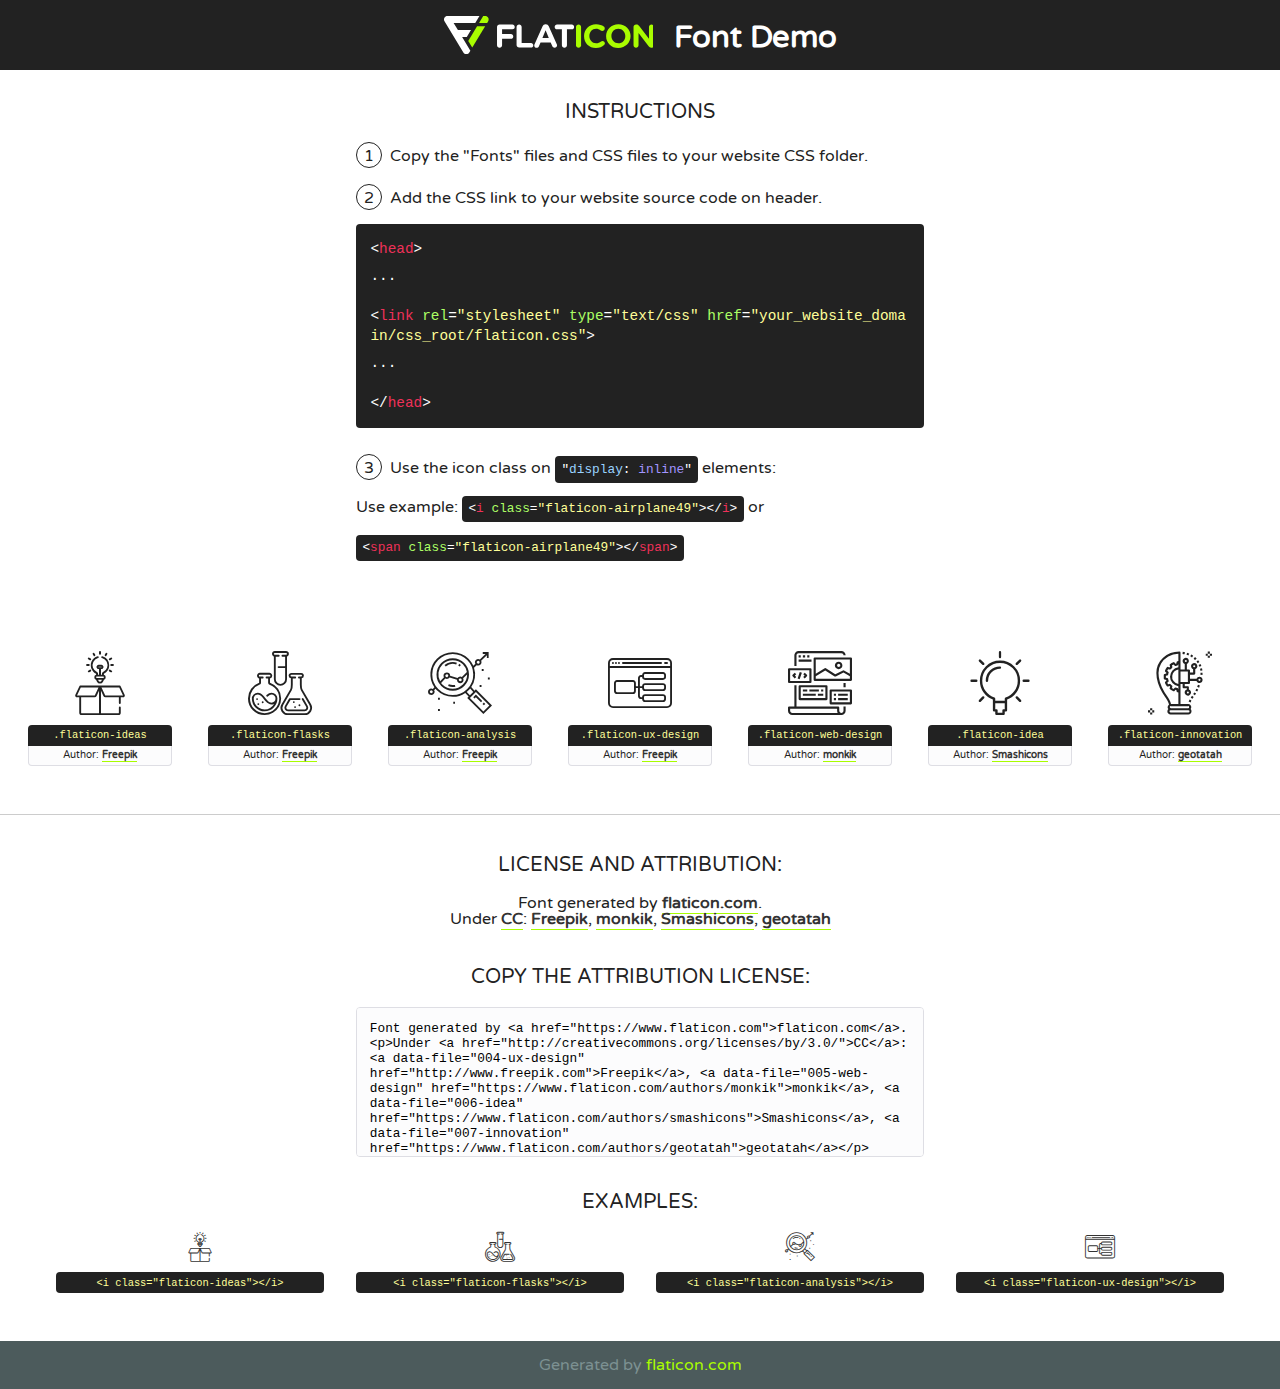
<file: fonts/flaticon/font/flaticon.html>
<!DOCTYPE html>
<!--
  Flaticon icon font: Flaticon
  Creation date: 20/03/2019 02:18
-->
<html>
<!DOCTYPE html>
<html>

<head>
    <title>Flaticon WebFont</title>
    <link href="http://fonts.googleapis.com/css?family=Varela+Round" rel="stylesheet" type="text/css" />
    <link rel="stylesheet" type="text/css" href="flaticon.css">
    <meta charset="UTF-8">
    <style>
    html, body, div, span, applet, object, iframe,
    h1, h2, h3, h4, h5, h6, p, blockquote, pre,
    a, abbr, acronym, address, big, cite, code,
    del, dfn, em, img, ins, kbd, q, s, samp,
    small, strike, strong, sub, sup, tt, var,
    b, u, i, center,
    dl, dt, dd, ol, ul, li,
    fieldset, form, label, legend,
    table, caption, tbody, tfoot, thead, tr, th, td,
    article, aside, canvas, details, embed, 
    figure, figcaption, footer, header, hgroup, 
    menu, nav, output, ruby, section, summary,
    time, mark, audio, video {
        margin: 0;
        padding: 0;
        border: 0;
        font-size: 100%;
        font: inherit;
        vertical-align: baseline;
    }
    /* HTML5 display-role reset for older browsers */
    article, aside, details, figcaption, figure, 
    footer, header, hgroup, menu, nav, section {
        display: block;
    }
    body {
        line-height: 1;
    }
    ol, ul {
        list-style: none;
    }
    blockquote, q {
        quotes: none;
    }
    blockquote:before, blockquote:after,
    q:before, q:after {
        content: '';
        content: none;
    }
    table {
        border-collapse: collapse;
        border-spacing: 0;
    }
    body {
        font-family: 'Varela Round', Helvetica, Arial, sans-serif;
        font-size: 16px;
        color: #222;
    }
    a {
        color: #333;
        border-bottom: 1px solid #a9fd00;
        font-weight: bold;
        text-decoration: none;
    }
    * {
        -moz-box-sizing: border-box;
        -webkit-box-sizing: border-box;
        box-sizing: border-box;
        margin: 0;
        padding: 0;
    }
    [class^="flaticon-"]:before, [class*=" flaticon-"]:before, [class^="flaticon-"]:after, [class*=" flaticon-"]:after {
        font-family: Flaticon;
        font-size: 30px;
        font-style: normal;
        margin-left: 20px;
        color: #333;
    }
    .wrapper {
        max-width: 600px;
        margin: auto;
        padding: 0 1em;
    }
    .title {
        font-size: 1.25em;
        text-align: center;
        margin-bottom: 1em;
        text-transform: uppercase;
    }
    header {
        text-align: center;
        background-color: #222;
        color: #fff;
        padding: 1em;
    }
    header .logo {
        width: 210px;
        height: 38px;
        display: inline-block;
        vertical-align: middle;
        margin-right: 1em;
        border: none;
    }
    header strong {
        font-size: 1.95em;
        font-weight: bold;
        vertical-align: middle;
        margin-top: 5px;
        display: inline-block;
    }
    .demo {
        margin: 2em auto;
        line-height: 1.25em;
    }
    .demo ul li {
        margin-bottom: 1em;
    }
    .demo ul li .num {
        color: #222;
        border-radius: 20px;
        display: inline-block;
        width: 26px;
        padding: 3px;
        height: 26px;
        text-align: center;
        margin-right: 0.5em;
        border: 1px solid #222;
    }
    .demo ul li code {
        background-color: #222;
        border-radius: 4px;
        padding: 0.25em 0.5em;
        display: inline-block;
        color: #fff;
        font-family: Consolas,Monaco,Lucida Console,Liberation Mono,DejaVu Sans Mono,Bitstream Vera Sans Mono,Courier New, monospace;
        font-weight: lighter;
        margin-top: 1em;
        font-size: 0.8em;
        word-break: break-all;
    }
    .demo ul li code.big {
        padding: 1em;
        font-size: 0.9em;
    }
    .demo ul li code .red {
        color: #EF3159;
    }
    .demo ul li code .green {
        color: #ACFF65;
    }
    .demo ul li code .yellow {
        color: #FFFF99;
    }
    .demo ul li code .blue {
        color: #99D3FF;
    }
    .demo ul li code .purple {
        color: #A295FF;
    }
    .demo ul li code .dots {
        margin-top: 0.5em;
        display: block;
    }
    #glyphs {
        border-bottom: 1px solid #ccc;
        padding: 2em 0;
        text-align: center;
    }
    .glyph {
        display: inline-block;
        width: 9em;
        margin: 1em;
        text-align: center;
        vertical-align: top;
        background: #FFF;
    }
    .glyph .glyph-icon {
        padding: 10px;
        display: block;
        font-family:"Flaticon";
        font-size: 64px;
        line-height: 1;
    }
    .glyph .glyph-icon:before {
        font-size: 64px;
        color: #222;
        margin-left: 0;
    }
    .class-name {
        font-size: 0.65em;
        background-color: #222;
        color: #fff;
        border-radius: 4px 4px 0 0;
        padding: 0.5em;
        color: #FFFF99;
        font-family: Consolas,Monaco,Lucida Console,Liberation Mono,DejaVu Sans Mono,Bitstream Vera Sans Mono,Courier New, monospace;
    }
    .author-name {
        font-size: 0.6em;
        background-color: #fcfcfd;
        border: 1px solid #DEDEE4;
        border-top: 0;
        border-radius: 0 0 4px 4px;
        padding: 0.5em;
    }
    .class-name:last-child {
        font-size: 10px;
        color:#888;
    }
    .class-name:last-child a {
        font-size: 10px;
        color:#555;
    }
    .class-name:last-child a:hover {
        color:#a9fd00;
    }
    .glyph > input {
        display: block;
        width: 100px;
        margin: 5px auto;
        text-align: center;
        font-size: 12px;
        cursor: text;
    }
    .glyph > input.icon-input {
        font-family:"Flaticon";
        font-size: 16px;
        margin-bottom: 10px;
    }
    .attribution .title {
        margin-top: 2em;
    }
    .attribution textarea {
        background-color: #fcfcfd;
        padding: 1em;
        border: none;
        box-shadow: none;
        border: 1px solid #DEDEE4;
        border-radius: 4px;
        resize: none;
        width: 100%;
        height: 150px;
        font-size: 0.8em;
        font-family: Consolas,Monaco,Lucida Console,Liberation Mono,DejaVu Sans Mono,Bitstream Vera Sans Mono,Courier New, monospace;
        -webkit-appearance: none;
    }
    .iconsuse {
        margin: 2em auto;
        text-align: center;
        max-width: 1200px;
    }
    .iconsuse:after {
        content: '';
        display: table;
        clear: both;
    }
    .iconsuse .image {
        float: left;
        width: 25%;
        padding: 0 1em;
    }
    .iconsuse .image p {
        margin-bottom: 1em;
    }
    .iconsuse .image span {
        display: block;
        font-size: 0.65em;
        background-color: #222;
        color: #fff;
        border-radius: 4px;
        padding: 0.5em;
        color: #FFFF99;
        margin-top: 1em;
        font-family: Consolas,Monaco,Lucida Console,Liberation Mono,DejaVu Sans Mono,Bitstream Vera Sans Mono,Courier New, monospace;
    }
    #footer {
        text-align: center;
        background-color: #4C5B5C;
        color: #7c9192;
        padding: 1em;
    }
    #footer a {
        border: none;
        color: #a9fd00;
        font-weight: normal;
    }
    @media (max-width: 960px) {
        .iconsuse .image {
            width: 50%;
        }
    }
    @media (max-width: 560px) {
        .iconsuse .image {
            width: 100%;
        }
    }
    </style>
</head>

<body class="characters-off">

    <header>
        <a href="https://www.flaticon.com" target="_blank" class="logo">
            <svg version="1.1" xmlns="http://www.w3.org/2000/svg" xmlns:xlink="http://www.w3.org/1999/xlink" xmlns:a="http://ns.adobe.com/AdobeSVGViewerExtensions/3.0/" viewBox="0 0 560.875 102.036" enable-background="new 0 0 560.875 102.036" xml:space="preserve">
                <defs>
                </defs>
                <g>
                    <g class="letters">
                        <path fill="#ffffff" d="M141.596,29.675c0-3.777,2.985-6.767,6.764-6.767h34.438c3.426,0,6.15,2.728,6.15,6.15
                        c0,3.43-2.724,6.149-6.15,6.149h-27.674v13.091h23.719c3.429,0,6.151,2.724,6.151,6.15c0,3.43-2.723,6.149-6.151,6.149h-23.719
                        v17.574c0,3.773-2.986,6.761-6.764,6.761c-3.779,0-6.764-2.989-6.764-6.761V29.675z"></path>
                        <path fill="#ffffff" d="M193.844,29.149c0-3.781,2.985-6.767,6.764-6.767c3.776,0,6.763,2.985,6.763,6.767v42.957h25.039
                        c3.426,0,6.149,2.726,6.149,6.153c0,3.425-2.723,6.15-6.149,6.15h-31.802c-3.779,0-6.764-2.986-6.764-6.768V29.149z"></path>
                        <path fill="#ffffff" d="M241.891,75.71l21.438-48.407c1.492-3.341,4.215-5.357,7.906-5.357h0.792
                        c3.686,0,6.323,2.017,7.815,5.357l21.439,48.407c0.436,0.967,0.701,1.845,0.701,2.723c0,3.602-2.809,6.501-6.414,6.501
                        c-3.161,0-5.269-1.845-6.499-4.655l-4.132-9.661h-27.059l-4.301,10.102c-1.144,2.631-3.426,4.214-6.237,4.214
                        c-3.517,0-6.24-2.81-6.24-6.325C241.1,77.64,241.451,76.677,241.891,75.71z M279.932,58.666l-8.521-20.297l-8.526,20.297H279.932
                        z"></path>
                        <path fill="#ffffff" d="M314.864,35.387H301.86c-3.429,0-6.239-2.813-6.239-6.238c0-3.429,2.811-6.24,6.239-6.24h39.533
                        c3.426,0,6.237,2.811,6.237,6.24c0,3.425-2.811,6.238-6.237,6.238h-13.001v42.785c0,3.773-2.99,6.761-6.764,6.761
                        c-3.779,0-6.764-2.989-6.764-6.761V35.387z"></path>
                        <path fill="#A9FD00" d="M352.615,29.149c0-3.781,2.985-6.767,6.767-6.767c3.774,0,6.761,2.985,6.761,6.767v49.024
                        c0,3.773-2.987,6.761-6.761,6.761c-3.781,0-6.767-2.989-6.767-6.761V29.149z"></path>
                        <path fill="#A9FD00" d="M374.132,53.836v-0.179c0-17.481,13.178-31.801,32.065-31.801c9.22,0,15.459,2.458,20.557,6.238
                        c1.402,1.054,2.637,2.985,2.637,5.357c0,3.692-2.985,6.59-6.681,6.59c-1.845,0-3.071-0.702-4.044-1.319
                        c-3.776-2.813-7.729-4.393-12.562-4.393c-10.364,0-17.831,8.611-17.831,19.154v0.173c0,10.542,7.291,19.329,17.831,19.329
                        c5.715,0,9.492-1.756,13.359-4.834c1.049-0.874,2.458-1.491,4.039-1.491c3.429,0,6.325,2.813,6.325,6.236
                        c0,2.106-1.056,3.78-2.282,4.834c-5.539,4.834-12.036,7.733-21.878,7.733C387.572,85.464,374.132,71.493,374.132,53.836z"></path>
                        <path fill="#A9FD00" d="M433.009,53.836v-0.179c0-17.481,13.79-31.801,32.766-31.801c18.981,0,32.592,14.143,32.592,31.628v0.173
                        c0,17.483-13.785,31.807-32.769,31.807C446.625,85.464,433.009,71.32,433.009,53.836z M484.224,53.836v-0.179
                        c0-10.539-7.725-19.326-18.626-19.326c-10.893,0-18.449,8.611-18.449,19.154v0.173c0,10.542,7.73,19.329,18.626,19.329
                        C476.676,72.986,484.224,64.378,484.224,53.836z"></path>
                        <path fill="#A9FD00" d="M506.233,29.321c0-3.774,2.99-6.763,6.767-6.763h1.401c3.252,0,5.183,1.583,7.029,3.953l26.093,34.265
                        V29.059c0-3.692,2.99-6.677,6.681-6.677c3.683,0,6.671,2.985,6.671,6.677v48.934c0,3.78-2.987,6.765-6.764,6.765h-0.436
                        c-3.257,0-5.188-1.581-7.034-3.953l-27.056-35.492v32.944c0,3.687-2.985,6.676-6.678,6.676c-3.683,0-6.673-2.989-6.673-6.676
                        V29.321z"></path>
                    </g>
                    <g class="insignia">
                        <path fill="#ffffff" d="M48.372,56.137h12.517l11.156-18.537H37.186L25.688,18.539h57.825L94.668,0H9.271
                        C5.925,0,2.842,1.801,1.198,4.716c-1.644,2.907-1.593,6.482,0.134,9.343l50.38,83.501c1.678,2.781,4.689,4.476,7.938,4.476
                        c3.246,0,6.257-1.695,7.935-4.476l2.898-4.804L48.372,56.137z"></path>
                        <g class="i">
                            <path fill="#A9FD00" d="M93.575,18.539h0.031v0.004l21.652,0.004l2.705-4.488c1.727-2.861,1.778-6.436,0.133-9.343
                            C116.454,1.801,113.371,0,110.026,0h-5.294L93.575,18.539z"></path>
                            <polygon fill="#A9FD00" points="88.291,27.356 64.725,66.486 75.519,84.404 109.942,27.356"></polygon>
                        </g>
                    </g>
                </g>
            </svg>
        </a>
        <strong>Font Demo</strong>
    </header>


    <section class="demo wrapper">

        <p class="title">Instructions</p>

        <ul>
            <li>
                <span class="num">1</span>Copy the "Fonts" files and CSS files to your website CSS folder.
            </li>
            <li>
                <span class="num">2</span>Add the CSS link to your website source code on header.
                <code class="big">
                    &lt;<span class="red">head</span>&gt;
                    <br/><span class="dots">...</span>
                    <br/>&lt;<span class="red">link</span> <span class="green">rel</span>=<span class="yellow">"stylesheet"</span> <span class="green">type</span>=<span class="yellow">"text/css"</span> <span class="green">href</span>=<span class="yellow">"your_website_domain/css_root/flaticon.css"</span>&gt;
                    <br/><span class="dots">...</span>
                    <br/>&lt;/<span class="red">head</span>&gt;
                </code>
            </li>

            <li>
                <p>
                    <span class="num">3</span>Use the icon class on <code>"<span class="blue">display</span>:<span class="purple"> inline</span>"</code> elements:
                    <br />
                    Use example: <code>&lt;<span class="red">i</span> <span class="green">class</span>=<span class="yellow">&quot;flaticon-airplane49&quot;</span>&gt;&lt;/<span class="red">i</span>&gt;</code> or <code>&lt;<span class="red">span</span> <span class="green">class</span>=<span class="yellow">&quot;flaticon-airplane49&quot;</span>&gt;&lt;/<span class="red">span</span>&gt;</code>
            </li>
        </ul>

    </section>




   <section id="glyphs">          
    
      
        <div class="glyph"><div class="glyph-icon flaticon-ideas"></div>
            <div class="class-name">.flaticon-ideas</div>
            <div class="author-name">Author: <a data-file="001-ideas" href="http://www.freepik.com">Freepik</a> </div> 
        </div>        
        
        <div class="glyph"><div class="glyph-icon flaticon-flasks"></div>
            <div class="class-name">.flaticon-flasks</div>
            <div class="author-name">Author: <a data-file="002-flasks" href="http://www.freepik.com">Freepik</a> </div> 
        </div>        
        
        <div class="glyph"><div class="glyph-icon flaticon-analysis"></div>
            <div class="class-name">.flaticon-analysis</div>
            <div class="author-name">Author: <a data-file="003-analysis" href="http://www.freepik.com">Freepik</a> </div> 
        </div>        
        
        <div class="glyph"><div class="glyph-icon flaticon-ux-design"></div>
            <div class="class-name">.flaticon-ux-design</div>
            <div class="author-name">Author: <a data-file="004-ux-design" href="http://www.freepik.com">Freepik</a> </div> 
        </div>        
        
        <div class="glyph"><div class="glyph-icon flaticon-web-design"></div>
            <div class="class-name">.flaticon-web-design</div>
            <div class="author-name">Author: <a data-file="005-web-design" href="https://www.flaticon.com/authors/monkik">monkik</a> </div> 
        </div>        
        
        <div class="glyph"><div class="glyph-icon flaticon-idea"></div>
            <div class="class-name">.flaticon-idea</div>
            <div class="author-name">Author: <a data-file="006-idea" href="https://www.flaticon.com/authors/smashicons">Smashicons</a> </div> 
        </div>        
        
        <div class="glyph"><div class="glyph-icon flaticon-innovation"></div>
            <div class="class-name">.flaticon-innovation</div>
            <div class="author-name">Author: <a data-file="007-innovation" href="https://www.flaticon.com/authors/geotatah">geotatah</a> </div> 
        </div>        
        

    </section>



    <section class="attribution wrapper"   style="text-align:center;">

      <div class="title">License and attribution:</div><div class="attrDiv">Font generated by <a href="https://www.flaticon.com">flaticon.com</a>. <div><p>Under <a href="http://creativecommons.org/licenses/by/3.0/">CC</a>: <a data-file="004-ux-design" href="http://www.freepik.com">Freepik</a>, <a data-file="005-web-design" href="https://www.flaticon.com/authors/monkik">monkik</a>, <a data-file="006-idea" href="https://www.flaticon.com/authors/smashicons">Smashicons</a>, <a data-file="007-innovation" href="https://www.flaticon.com/authors/geotatah">geotatah</a></p>  </div>
      </div>
      <div class="title">Copy the Attribution License:</div>

    <textarea onclick="this.focus();this.select();">Font generated by &lt;a href=&quot;https://www.flaticon.com&quot;&gt;flaticon.com&lt;/a&gt;. <p>Under <a href="http://creativecommons.org/licenses/by/3.0/">CC</a>: <a data-file="004-ux-design" href="http://www.freepik.com">Freepik</a>, <a data-file="005-web-design" href="https://www.flaticon.com/authors/monkik">monkik</a>, <a data-file="006-idea" href="https://www.flaticon.com/authors/smashicons">Smashicons</a>, <a data-file="007-innovation" href="https://www.flaticon.com/authors/geotatah">geotatah</a></p>  
     </textarea>

    </section>

    <section class="iconsuse">

          <div class="title">Examples:</div>            
             
            <div class="image">
                <p>
                    <i class="glyph-icon flaticon-ideas"></i> 
                    <span>&lt;i class=&quot;flaticon-ideas&quot;&gt;&lt;/i&gt;</span>
                </p>
            </div>
            
            <div class="image">
                <p>
                    <i class="glyph-icon flaticon-flasks"></i> 
                    <span>&lt;i class=&quot;flaticon-flasks&quot;&gt;&lt;/i&gt;</span>
                </p>
            </div>
            
            <div class="image">
                <p>
                    <i class="glyph-icon flaticon-analysis"></i> 
                    <span>&lt;i class=&quot;flaticon-analysis&quot;&gt;&lt;/i&gt;</span>
                </p>
            </div>
            
            <div class="image">
                <p>
                    <i class="glyph-icon flaticon-ux-design"></i> 
                    <span>&lt;i class=&quot;flaticon-ux-design&quot;&gt;&lt;/i&gt;</span>
                </p>
            </div>
                       
        </div>
                            
    </section>

<div id="footer">
    <div>Generated by <a href="https://www.flaticon.com">flaticon.com</a>
    </div>
</div>



</body>
</html>
</file>
<file: css/flaticon.css>
/*
  	Flaticon icon font: Flaticon
  	Creation date: 04/01/2019 13:45
  	*/


@font-face {
  font-family: "Flaticon";
  src: url("../fonts/flaticon/font/Flaticon.eot");
  src: url("../fonts/flaticon/font/Flaticon.eot?#iefix") format("embedded-opentype"),
       url("../fonts/flaticon/font/Flaticon.woff") format("woff"),
       url("../fonts/flaticon/font/Flaticon.ttf") format("truetype"),
       url("../fonts/flaticon/font/Flaticon.svg#Flaticon") format("svg");
  font-weight: normal;
  font-style: normal;
}

@media screen and (-webkit-min-device-pixel-ratio:0) {
  @font-face {
    font-family: "Flaticon";
    src: url("../fonts/flaticon/font/Flaticon.svg#Flaticon") format("svg");
  }
}

[class^="flaticon-"]:before, [class*=" flaticon-"]:before,
[class^="flaticon-"]:after, [class*=" flaticon-"]:after {   
  font-family: Flaticon;
  font-style: normal;
  font-weight: normal;
  font-variant: normal;
  text-transform: none;
  line-height: 1;

  /* Better Font Rendering =========== */
  -webkit-font-smoothing: antialiased;
  -moz-osx-font-smoothing: grayscale;
}

.flaticon-ideas:before { content: "\f100"; }
.flaticon-flasks:before { content: "\f101"; }
.flaticon-analysis:before { content: "\f102"; }
.flaticon-ux-design:before { content: "\f103"; }
.flaticon-web-design:before { content: "\f104"; }
.flaticon-idea:before { content: "\f105"; }
.flaticon-innovation:before { content: "\f106"; }
</file>
<file: css/icomoon.css>
@font-face {
  font-family: 'icomoon';
  src:  url('../fonts/icomoon/icomoon.eot?6tt51o');
  src:  url('../fonts/icomoon/icomoon.eot?6tt51o#iefix') format('embedded-opentype'),
    url('../fonts/icomoon/icomoon.ttf?6tt51o') format('truetype'),
    url('../fonts/icomoon/icomoon.woff?6tt51o') format('woff'),
    url('../fonts/icomoon/icomoon.svg?6tt51o#icomoon') format('svg');
  font-weight: normal;
  font-style: normal;
}

[class^="icon-"], [class*=" icon-"] {
  /* use !important to prevent issues with browser extensions that change fonts */
  font-family: 'icomoon' !important;
  speak: none;
  font-style: normal;
  font-weight: normal;
  font-variant: normal;
  text-transform: none;
  line-height: 1;

  /* Better Font Rendering =========== */
  -webkit-font-smoothing: antialiased;
  -moz-osx-font-smoothing: grayscale;
}

.icon-asterisk:before {
  content: "\f069";
}
.icon-plus:before {
  content: "\f067";
}
.icon-question:before {
  content: "\f128";
}
.icon-minus:before {
  content: "\f068";
}
.icon-glass:before {
  content: "\f000";
}
.icon-music:before {
  content: "\f001";
}
.icon-search:before {
  content: "\f002";
}
.icon-envelope-o:before {
  content: "\f003";
}
.icon-heart:before {
  content: "\f004";
}
.icon-star:before {
  content: "\f005";
}
.icon-star-o:before {
  content: "\f006";
}
.icon-user:before {
  content: "\f007";
}
.icon-film:before {
  content: "\f008";
}
.icon-th-large:before {
  content: "\f009";
}
.icon-th:before {
  content: "\f00a";
}
.icon-th-list:before {
  content: "\f00b";
}
.icon-check:before {
  content: "\f00c";
}
.icon-close:before {
  content: "\f00d";
}
.icon-remove:before {
  content: "\f00d";
}
.icon-times:before {
  content: "\f00d";
}
.icon-search-plus:before {
  content: "\f00e";
}
.icon-search-minus:before {
  content: "\f010";
}
.icon-power-off:before {
  content: "\f011";
}
.icon-signal:before {
  content: "\f012";
}
.icon-cog:before {
  content: "\f013";
}
.icon-gear:before {
  content: "\f013";
}
.icon-trash-o:before {
  content: "\f014";
}
.icon-home:before {
  content: "\f015";
}
.icon-file-o:before {
  content: "\f016";
}
.icon-clock-o:before {
  content: "\f017";
}
.icon-road:before {
  content: "\f018";
}
.icon-download:before {
  content: "\f019";
}
.icon-arrow-circle-o-down:before {
  content: "\f01a";
}
.icon-arrow-circle-o-up:before {
  content: "\f01b";
}
.icon-inbox:before {
  content: "\f01c";
}
.icon-play-circle-o:before {
  content: "\f01d";
}
.icon-repeat:before {
  content: "\f01e";
}
.icon-rotate-right:before {
  content: "\f01e";
}
.icon-refresh:before {
  content: "\f021";
}
.icon-list-alt:before {
  content: "\f022";
}
.icon-lock:before {
  content: "\f023";
}
.icon-flag:before {
  content: "\f024";
}
.icon-headphones:before {
  content: "\f025";
}
.icon-volume-off:before {
  content: "\f026";
}
.icon-volume-down:before {
  content: "\f027";
}
.icon-volume-up:before {
  content: "\f028";
}
.icon-qrcode:before {
  content: "\f029";
}
.icon-barcode:before {
  content: "\f02a";
}
.icon-tag:before {
  content: "\f02b";
}
.icon-tags:before {
  content: "\f02c";
}
.icon-book:before {
  content: "\f02d";
}
.icon-bookmark:before {
  content: "\f02e";
}
.icon-print:before {
  content: "\f02f";
}
.icon-camera:before {
  content: "\f030";
}
.icon-font:before {
  content: "\f031";
}
.icon-bold:before {
  content: "\f032";
}
.icon-italic:before {
  content: "\f033";
}
.icon-text-height:before {
  content: "\f034";
}
.icon-text-width:before {
  content: "\f035";
}
.icon-align-left:before {
  content: "\f036";
}
.icon-align-center:before {
  content: "\f037";
}
.icon-align-right:before {
  content: "\f038";
}
.icon-align-justify:before {
  content: "\f039";
}
.icon-list:before {
  content: "\f03a";
}
.icon-dedent:before {
  content: "\f03b";
}
.icon-outdent:before {
  content: "\f03b";
}
.icon-indent:before {
  content: "\f03c";
}
.icon-video-camera:before {
  content: "\f03d";
}
.icon-image:before {
  content: "\f03e";
}
.icon-photo:before {
  content: "\f03e";
}
.icon-picture-o:before {
  content: "\f03e";
}
.icon-pencil:before {
  content: "\f040";
}
.icon-map-marker:before {
  content: "\f041";
}
.icon-adjust:before {
  content: "\f042";
}
.icon-tint:before {
  content: "\f043";
}
.icon-edit:before {
  content: "\f044";
}
.icon-pencil-square-o:before {
  content: "\f044";
}
.icon-share-square-o:before {
  content: "\f045";
}
.icon-check-square-o:before {
  content: "\f046";
}
.icon-arrows:before {
  content: "\f047";
}
.icon-step-backward:before {
  content: "\f048";
}
.icon-fast-backward:before {
  content: "\f049";
}
.icon-backward:before {
  content: "\f04a";
}
.icon-play:before {
  content: "\f04b";
}
.icon-pause:before {
  content: "\f04c";
}
.icon-stop:before {
  content: "\f04d";
}
.icon-forward:before {
  content: "\f04e";
}
.icon-fast-forward:before {
  content: "\f050";
}
.icon-step-forward:before {
  content: "\f051";
}
.icon-eject:before {
  content: "\f052";
}
.icon-chevron-left:before {
  content: "\f053";
}
.icon-chevron-right:before {
  content: "\f054";
}
.icon-plus-circle:before {
  content: "\f055";
}
.icon-minus-circle:before {
  content: "\f056";
}
.icon-times-circle:before {
  content: "\f057";
}
.icon-check-circle:before {
  content: "\f058";
}
.icon-question-circle:before {
  content: "\f059";
}
.icon-info-circle:before {
  content: "\f05a";
}
.icon-crosshairs:before {
  content: "\f05b";
}
.icon-times-circle-o:before {
  content: "\f05c";
}
.icon-check-circle-o:before {
  content: "\f05d";
}
.icon-ban:before {
  content: "\f05e";
}
.icon-arrow-left:before {
  content: "\f060";
}
.icon-arrow-right:before {
  content: "\f061";
}
.icon-arrow-up:before {
  content: "\f062";
}
.icon-arrow-down:before {
  content: "\f063";
}
.icon-mail-forward:before {
  content: "\f064";
}
.icon-share:before {
  content: "\f064";
}
.icon-expand:before {
  content: "\f065";
}
.icon-compress:before {
  content: "\f066";
}
.icon-exclamation-circle:before {
  content: "\f06a";
}
.icon-gift:before {
  content: "\f06b";
}
.icon-leaf:before {
  content: "\f06c";
}
.icon-fire:before {
  content: "\f06d";
}
.icon-eye:before {
  content: "\f06e";
}
.icon-eye-slash:before {
  content: "\f070";
}
.icon-exclamation-triangle:before {
  content: "\f071";
}
.icon-warning:before {
  content: "\f071";
}
.icon-plane:before {
  content: "\f072";
}
.icon-calendar:before {
  content: "\f073";
}
.icon-random:before {
  content: "\f074";
}
.icon-comment:before {
  content: "\f075";
}
.icon-magnet:before {
  content: "\f076";
}
.icon-chevron-up:before {
  content: "\f077";
}
.icon-chevron-down:before {
  content: "\f078";
}
.icon-retweet:before {
  content: "\f079";
}
.icon-shopping-cart:before {
  content: "\f07a";
}
.icon-folder:before {
  content: "\f07b";
}
.icon-folder-open:before {
  content: "\f07c";
}
.icon-arrows-v:before {
  content: "\f07d";
}
.icon-arrows-h:before {
  content: "\f07e";
}
.icon-bar-chart:before {
  content: "\f080";
}
.icon-bar-chart-o:before {
  content: "\f080";
}
.icon-twitter-square:before {
  content: "\f081";
}
.icon-facebook-square:before {
  content: "\f082";
}
.icon-camera-retro:before {
  content: "\f083";
}
.icon-key:before {
  content: "\f084";
}
.icon-cogs:before {
  content: "\f085";
}
.icon-gears:before {
  content: "\f085";
}
.icon-comments:before {
  content: "\f086";
}
.icon-thumbs-o-up:before {
  content: "\f087";
}
.icon-thumbs-o-down:before {
  content: "\f088";
}
.icon-star-half:before {
  content: "\f089";
}
.icon-heart-o:before {
  content: "\f08a";
}
.icon-sign-out:before {
  content: "\f08b";
}
.icon-linkedin-square:before {
  content: "\f08c";
}
.icon-thumb-tack:before {
  content: "\f08d";
}
.icon-external-link:before {
  content: "\f08e";
}
.icon-sign-in:before {
  content: "\f090";
}
.icon-trophy:before {
  content: "\f091";
}
.icon-github-square:before {
  content: "\f092";
}
.icon-upload:before {
  content: "\f093";
}
.icon-lemon-o:before {
  content: "\f094";
}
.icon-phone:before {
  content: "\f095";
}
.icon-square-o:before {
  content: "\f096";
}
.icon-bookmark-o:before {
  content: "\f097";
}
.icon-phone-square:before {
  content: "\f098";
}
.icon-twitter:before {
  content: "\f099";
}
.icon-facebook:before {
  content: "\f09a";
}
.icon-facebook-f:before {
  content: "\f09a";
}
.icon-github:before {
  content: "\f09b";
}
.icon-unlock:before {
  content: "\f09c";
}
.icon-credit-card:before {
  content: "\f09d";
}
.icon-feed:before {
  content: "\f09e";
}
.icon-rss:before {
  content: "\f09e";
}
.icon-hdd-o:before {
  content: "\f0a0";
}
.icon-bullhorn:before {
  content: "\f0a1";
}
.icon-bell-o:before {
  content: "\f0a2";
}
.icon-certificate:before {
  content: "\f0a3";
}
.icon-hand-o-right:before {
  content: "\f0a4";
}
.icon-hand-o-left:before {
  content: "\f0a5";
}
.icon-hand-o-up:before {
  content: "\f0a6";
}
.icon-hand-o-down:before {
  content: "\f0a7";
}
.icon-arrow-circle-left:before {
  content: "\f0a8";
}
.icon-arrow-circle-right:before {
  content: "\f0a9";
}
.icon-arrow-circle-up:before {
  content: "\f0aa";
}
.icon-arrow-circle-down:before {
  content: "\f0ab";
}
.icon-globe:before {
  content: "\f0ac";
}
.icon-wrench:before {
  content: "\f0ad";
}
.icon-tasks:before {
  content: "\f0ae";
}
.icon-filter:before {
  content: "\f0b0";
}
.icon-briefcase:before {
  content: "\f0b1";
}
.icon-arrows-alt:before {
  content: "\f0b2";
}
.icon-group:before {
  content: "\f0c0";
}
.icon-users:before {
  content: "\f0c0";
}
.icon-chain:before {
  content: "\f0c1";
}
.icon-link:before {
  content: "\f0c1";
}
.icon-cloud:before {
  content: "\f0c2";
}
.icon-flask:before {
  content: "\f0c3";
}
.icon-cut:before {
  content: "\f0c4";
}
.icon-scissors:before {
  content: "\f0c4";
}
.icon-copy:before {
  content: "\f0c5";
}
.icon-files-o:before {
  content: "\f0c5";
}
.icon-paperclip:before {
  content: "\f0c6";
}
.icon-floppy-o:before {
  content: "\f0c7";
}
.icon-save:before {
  content: "\f0c7";
}
.icon-square:before {
  content: "\f0c8";
}
.icon-bars:before {
  content: "\f0c9";
}
.icon-navicon:before {
  content: "\f0c9";
}
.icon-reorder:before {
  content: "\f0c9";
}
.icon-list-ul:before {
  content: "\f0ca";
}
.icon-list-ol:before {
  content: "\f0cb";
}
.icon-strikethrough:before {
  content: "\f0cc";
}
.icon-underline:before {
  content: "\f0cd";
}
.icon-table:before {
  content: "\f0ce";
}
.icon-magic:before {
  content: "\f0d0";
}
.icon-truck:before {
  content: "\f0d1";
}
.icon-pinterest:before {
  content: "\f0d2";
}
.icon-pinterest-square:before {
  content: "\f0d3";
}
.icon-google-plus-square:before {
  content: "\f0d4";
}
.icon-google-plus:before {
  content: "\f0d5";
}
.icon-money:before {
  content: "\f0d6";
}
.icon-caret-down:before {
  content: "\f0d7";
}
.icon-caret-up:before {
  content: "\f0d8";
}
.icon-caret-left:before {
  content: "\f0d9";
}
.icon-caret-right:before {
  content: "\f0da";
}
.icon-columns:before {
  content: "\f0db";
}
.icon-sort:before {
  content: "\f0dc";
}
.icon-unsorted:before {
  content: "\f0dc";
}
.icon-sort-desc:before {
  content: "\f0dd";
}
.icon-sort-down:before {
  content: "\f0dd";
}
.icon-sort-asc:before {
  content: "\f0de";
}
.icon-sort-up:before {
  content: "\f0de";
}
.icon-envelope:before {
  content: "\f0e0";
}
.icon-linkedin:before {
  content: "\f0e1";
}
.icon-rotate-left:before {
  content: "\f0e2";
}
.icon-undo:before {
  content: "\f0e2";
}
.icon-gavel:before {
  content: "\f0e3";
}
.icon-legal:before {
  content: "\f0e3";
}
.icon-dashboard:before {
  content: "\f0e4";
}
.icon-tachometer:before {
  content: "\f0e4";
}
.icon-comment-o:before {
  content: "\f0e5";
}
.icon-comments-o:before {
  content: "\f0e6";
}
.icon-bolt:before {
  content: "\f0e7";
}
.icon-flash:before {
  content: "\f0e7";
}
.icon-sitemap:before {
  content: "\f0e8";
}
.icon-umbrella:before {
  content: "\f0e9";
}
.icon-clipboard:before {
  content: "\f0ea";
}
.icon-paste:before {
  content: "\f0ea";
}
.icon-lightbulb-o:before {
  content: "\f0eb";
}
.icon-exchange:before {
  content: "\f0ec";
}
.icon-cloud-download:before {
  content: "\f0ed";
}
.icon-cloud-upload:before {
  content: "\f0ee";
}
.icon-user-md:before {
  content: "\f0f0";
}
.icon-stethoscope:before {
  content: "\f0f1";
}
.icon-suitcase:before {
  content: "\f0f2";
}
.icon-bell:before {
  content: "\f0f3";
}
.icon-coffee:before {
  content: "\f0f4";
}
.icon-cutlery:before {
  content: "\f0f5";
}
.icon-file-text-o:before {
  content: "\f0f6";
}
.icon-building-o:before {
  content: "\f0f7";
}
.icon-hospital-o:before {
  content: "\f0f8";
}
.icon-ambulance:before {
  content: "\f0f9";
}
.icon-medkit:before {
  content: "\f0fa";
}
.icon-fighter-jet:before {
  content: "\f0fb";
}
.icon-beer:before {
  content: "\f0fc";
}
.icon-h-square:before {
  content: "\f0fd";
}
.icon-plus-square:before {
  content: "\f0fe";
}
.icon-angle-double-left:before {
  content: "\f100";
}
.icon-angle-double-right:before {
  content: "\f101";
}
.icon-angle-double-up:before {
  content: "\f102";
}
.icon-angle-double-down:before {
  content: "\f103";
}
.icon-angle-left:before {
  content: "\f104";
}
.icon-angle-right:before {
  content: "\f105";
}
.icon-angle-up:before {
  content: "\f106";
}
.icon-angle-down:before {
  content: "\f107";
}
.icon-desktop:before {
  content: "\f108";
}
.icon-laptop:before {
  content: "\f109";
}
.icon-tablet:before {
  content: "\f10a";
}
.icon-mobile:before {
  content: "\f10b";
}
.icon-mobile-phone:before {
  content: "\f10b";
}
.icon-circle-o:before {
  content: "\f10c";
}
.icon-quote-left:before {
  content: "\f10d";
}
.icon-quote-right:before {
  content: "\f10e";
}
.icon-spinner:before {
  content: "\f110";
}
.icon-circle:before {
  content: "\f111";
}
.icon-mail-reply:before {
  content: "\f112";
}
.icon-reply:before {
  content: "\f112";
}
.icon-github-alt:before {
  content: "\f113";
}
.icon-folder-o:before {
  content: "\f114";
}
.icon-folder-open-o:before {
  content: "\f115";
}
.icon-smile-o:before {
  content: "\f118";
}
.icon-frown-o:before {
  content: "\f119";
}
.icon-meh-o:before {
  content: "\f11a";
}
.icon-gamepad:before {
  content: "\f11b";
}
.icon-keyboard-o:before {
  content: "\f11c";
}
.icon-flag-o:before {
  content: "\f11d";
}
.icon-flag-checkered:before {
  content: "\f11e";
}
.icon-terminal:before {
  content: "\f120";
}
.icon-code:before {
  content: "\f121";
}
.icon-mail-reply-all:before {
  content: "\f122";
}
.icon-reply-all:before {
  content: "\f122";
}
.icon-star-half-empty:before {
  content: "\f123";
}
.icon-star-half-full:before {
  content: "\f123";
}
.icon-star-half-o:before {
  content: "\f123";
}
.icon-location-arrow:before {
  content: "\f124";
}
.icon-crop:before {
  content: "\f125";
}
.icon-code-fork:before {
  content: "\f126";
}
.icon-chain-broken:before {
  content: "\f127";
}
.icon-unlink:before {
  content: "\f127";
}
.icon-info:before {
  content: "\f129";
}
.icon-exclamation:before {
  content: "\f12a";
}
.icon-superscript:before {
  content: "\f12b";
}
.icon-subscript:before {
  content: "\f12c";
}
.icon-eraser:before {
  content: "\f12d";
}
.icon-puzzle-piece:before {
  content: "\f12e";
}
.icon-microphone:before {
  content: "\f130";
}
.icon-microphone-slash:before {
  content: "\f131";
}
.icon-shield:before {
  content: "\f132";
}
.icon-calendar-o:before {
  content: "\f133";
}
.icon-fire-extinguisher:before {
  content: "\f134";
}
.icon-rocket:before {
  content: "\f135";
}
.icon-maxcdn:before {
  content: "\f136";
}
.icon-chevron-circle-left:before {
  content: "\f137";
}
.icon-chevron-circle-right:before {
  content: "\f138";
}
.icon-chevron-circle-up:before {
  content: "\f139";
}
.icon-chevron-circle-down:before {
  content: "\f13a";
}
.icon-html5:before {
  content: "\f13b";
}
.icon-css3:before {
  content: "\f13c";
}
.icon-anchor:before {
  content: "\f13d";
}
.icon-unlock-alt:before {
  content: "\f13e";
}
.icon-bullseye:before {
  content: "\f140";
}
.icon-ellipsis-h:before {
  content: "\f141";
}
.icon-ellipsis-v:before {
  content: "\f142";
}
.icon-rss-square:before {
  content: "\f143";
}
.icon-play-circle:before {
  content: "\f144";
}
.icon-ticket:before {
  content: "\f145";
}
.icon-minus-square:before {
  content: "\f146";
}
.icon-minus-square-o:before {
  content: "\f147";
}
.icon-level-up:before {
  content: "\f148";
}
.icon-level-down:before {
  content: "\f149";
}
.icon-check-square:before {
  content: "\f14a";
}
.icon-pencil-square:before {
  content: "\f14b";
}
.icon-external-link-square:before {
  content: "\f14c";
}
.icon-share-square:before {
  content: "\f14d";
}
.icon-compass:before {
  content: "\f14e";
}
.icon-caret-square-o-down:before {
  content: "\f150";
}
.icon-toggle-down:before {
  content: "\f150";
}
.icon-caret-square-o-up:before {
  content: "\f151";
}
.icon-toggle-up:before {
  content: "\f151";
}
.icon-caret-square-o-right:before {
  content: "\f152";
}
.icon-toggle-right:before {
  content: "\f152";
}
.icon-eur:before {
  content: "\f153";
}
.icon-euro:before {
  content: "\f153";
}
.icon-gbp:before {
  content: "\f154";
}
.icon-dollar:before {
  content: "\f155";
}
.icon-usd:before {
  content: "\f155";
}
.icon-inr:before {
  content: "\f156";
}
.icon-rupee:before {
  content: "\f156";
}
.icon-cny:before {
  content: "\f157";
}
.icon-jpy:before {
  content: "\f157";
}
.icon-rmb:before {
  content: "\f157";
}
.icon-yen:before {
  content: "\f157";
}
.icon-rouble:before {
  content: "\f158";
}
.icon-rub:before {
  content: "\f158";
}
.icon-ruble:before {
  content: "\f158";
}
.icon-krw:before {
  content: "\f159";
}
.icon-won:before {
  content: "\f159";
}
.icon-bitcoin:before {
  content: "\f15a";
}
.icon-btc:before {
  content: "\f15a";
}
.icon-file:before {
  content: "\f15b";
}
.icon-file-text:before {
  content: "\f15c";
}
.icon-sort-alpha-asc:before {
  content: "\f15d";
}
.icon-sort-alpha-desc:before {
  content: "\f15e";
}
.icon-sort-amount-asc:before {
  content: "\f160";
}
.icon-sort-amount-desc:before {
  content: "\f161";
}
.icon-sort-numeric-asc:before {
  content: "\f162";
}
.icon-sort-numeric-desc:before {
  content: "\f163";
}
.icon-thumbs-up:before {
  content: "\f164";
}
.icon-thumbs-down:before {
  content: "\f165";
}
.icon-youtube-square:before {
  content: "\f166";
}
.icon-youtube:before {
  content: "\f167";
}
.icon-xing:before {
  content: "\f168";
}
.icon-xing-square:before {
  content: "\f169";
}
.icon-youtube-play:before {
  content: "\f16a";
}
.icon-dropbox:before {
  content: "\f16b";
}
.icon-stack-overflow:before {
  content: "\f16c";
}
.icon-instagram:before {
  content: "\f16d";
}
.icon-flickr:before {
  content: "\f16e";
}
.icon-adn:before {
  content: "\f170";
}
.icon-bitbucket:before {
  content: "\f171";
}
.icon-bitbucket-square:before {
  content: "\f172";
}
.icon-tumblr:before {
  content: "\f173";
}
.icon-tumblr-square:before {
  content: "\f174";
}
.icon-long-arrow-down:before {
  content: "\f175";
}
.icon-long-arrow-up:before {
  content: "\f176";
}
.icon-long-arrow-left:before {
  content: "\f177";
}
.icon-long-arrow-right:before {
  content: "\f178";
}
.icon-apple:before {
  content: "\f179";
}
.icon-windows:before {
  content: "\f17a";
}
.icon-android:before {
  content: "\f17b";
}
.icon-linux:before {
  content: "\f17c";
}
.icon-dribbble:before {
  content: "\f17d";
}
.icon-skype:before {
  content: "\f17e";
}
.icon-foursquare:before {
  content: "\f180";
}
.icon-trello:before {
  content: "\f181";
}
.icon-female:before {
  content: "\f182";
}
.icon-male:before {
  content: "\f183";
}
.icon-gittip:before {
  content: "\f184";
}
.icon-gratipay:before {
  content: "\f184";
}
.icon-sun-o:before {
  content: "\f185";
}
.icon-moon-o:before {
  content: "\f186";
}
.icon-archive:before {
  content: "\f187";
}
.icon-bug:before {
  content: "\f188";
}
.icon-vk:before {
  content: "\f189";
}
.icon-weibo:before {
  content: "\f18a";
}
.icon-renren:before {
  content: "\f18b";
}
.icon-pagelines:before {
  content: "\f18c";
}
.icon-stack-exchange:before {
  content: "\f18d";
}
.icon-arrow-circle-o-right:before {
  content: "\f18e";
}
.icon-arrow-circle-o-left:before {
  content: "\f190";
}
.icon-caret-square-o-left:before {
  content: "\f191";
}
.icon-toggle-left:before {
  content: "\f191";
}
.icon-dot-circle-o:before {
  content: "\f192";
}
.icon-wheelchair:before {
  content: "\f193";
}
.icon-vimeo-square:before {
  content: "\f194";
}
.icon-try:before {
  content: "\f195";
}
.icon-turkish-lira:before {
  content: "\f195";
}
.icon-plus-square-o:before {
  content: "\f196";
}
.icon-space-shuttle:before {
  content: "\f197";
}
.icon-slack:before {
  content: "\f198";
}
.icon-envelope-square:before {
  content: "\f199";
}
.icon-wordpress:before {
  content: "\f19a";
}
.icon-openid:before {
  content: "\f19b";
}
.icon-bank:before {
  content: "\f19c";
}
.icon-institution:before {
  content: "\f19c";
}
.icon-university:before {
  content: "\f19c";
}
.icon-graduation-cap:before {
  content: "\f19d";
}
.icon-mortar-board:before {
  content: "\f19d";
}
.icon-yahoo:before {
  content: "\f19e";
}
.icon-google:before {
  content: "\f1a0";
}
.icon-reddit:before {
  content: "\f1a1";
}
.icon-reddit-square:before {
  content: "\f1a2";
}
.icon-stumbleupon-circle:before {
  content: "\f1a3";
}
.icon-stumbleupon:before {
  content: "\f1a4";
}
.icon-delicious:before {
  content: "\f1a5";
}
.icon-digg:before {
  content: "\f1a6";
}
.icon-pied-piper-pp:before {
  content: "\f1a7";
}
.icon-pied-piper-alt:before {
  content: "\f1a8";
}
.icon-drupal:before {
  content: "\f1a9";
}
.icon-joomla:before {
  content: "\f1aa";
}
.icon-language:before {
  content: "\f1ab";
}
.icon-fax:before {
  content: "\f1ac";
}
.icon-building:before {
  content: "\f1ad";
}
.icon-child:before {
  content: "\f1ae";
}
.icon-paw:before {
  content: "\f1b0";
}
.icon-spoon:before {
  content: "\f1b1";
}
.icon-cube:before {
  content: "\f1b2";
}
.icon-cubes:before {
  content: "\f1b3";
}
.icon-behance:before {
  content: "\f1b4";
}
.icon-behance-square:before {
  content: "\f1b5";
}
.icon-steam:before {
  content: "\f1b6";
}
.icon-steam-square:before {
  content: "\f1b7";
}
.icon-recycle:before {
  content: "\f1b8";
}
.icon-automobile:before {
  content: "\f1b9";
}
.icon-car:before {
  content: "\f1b9";
}
.icon-cab:before {
  content: "\f1ba";
}
.icon-taxi:before {
  content: "\f1ba";
}
.icon-tree:before {
  content: "\f1bb";
}
.icon-spotify:before {
  content: "\f1bc";
}
.icon-deviantart:before {
  content: "\f1bd";
}
.icon-soundcloud:before {
  content: "\f1be";
}
.icon-database:before {
  content: "\f1c0";
}
.icon-file-pdf-o:before {
  content: "\f1c1";
}
.icon-file-word-o:before {
  content: "\f1c2";
}
.icon-file-excel-o:before {
  content: "\f1c3";
}
.icon-file-powerpoint-o:before {
  content: "\f1c4";
}
.icon-file-image-o:before {
  content: "\f1c5";
}
.icon-file-photo-o:before {
  content: "\f1c5";
}
.icon-file-picture-o:before {
  content: "\f1c5";
}
.icon-file-archive-o:before {
  content: "\f1c6";
}
.icon-file-zip-o:before {
  content: "\f1c6";
}
.icon-file-audio-o:before {
  content: "\f1c7";
}
.icon-file-sound-o:before {
  content: "\f1c7";
}
.icon-file-movie-o:before {
  content: "\f1c8";
}
.icon-file-video-o:before {
  content: "\f1c8";
}
.icon-file-code-o:before {
  content: "\f1c9";
}
.icon-vine:before {
  content: "\f1ca";
}
.icon-codepen:before {
  content: "\f1cb";
}
.icon-jsfiddle:before {
  content: "\f1cc";
}
.icon-life-bouy:before {
  content: "\f1cd";
}
.icon-life-buoy:before {
  content: "\f1cd";
}
.icon-life-ring:before {
  content: "\f1cd";
}
.icon-life-saver:before {
  content: "\f1cd";
}
.icon-support:before {
  content: "\f1cd";
}
.icon-circle-o-notch:before {
  content: "\f1ce";
}
.icon-ra:before {
  content: "\f1d0";
}
.icon-rebel:before {
  content: "\f1d0";
}
.icon-resistance:before {
  content: "\f1d0";
}
.icon-empire:before {
  content: "\f1d1";
}
.icon-ge:before {
  content: "\f1d1";
}
.icon-git-square:before {
  content: "\f1d2";
}
.icon-git:before {
  content: "\f1d3";
}
.icon-hacker-news:before {
  content: "\f1d4";
}
.icon-y-combinator-square:before {
  content: "\f1d4";
}
.icon-yc-square:before {
  content: "\f1d4";
}
.icon-tencent-weibo:before {
  content: "\f1d5";
}
.icon-qq:before {
  content: "\f1d6";
}
.icon-wechat:before {
  content: "\f1d7";
}
.icon-weixin:before {
  content: "\f1d7";
}
.icon-paper-plane:before {
  content: "\f1d8";
}
.icon-send:before {
  content: "\f1d8";
}
.icon-paper-plane-o:before {
  content: "\f1d9";
}
.icon-send-o:before {
  content: "\f1d9";
}
.icon-history:before {
  content: "\f1da";
}
.icon-circle-thin:before {
  content: "\f1db";
}
.icon-header:before {
  content: "\f1dc";
}
.icon-paragraph:before {
  content: "\f1dd";
}
.icon-sliders:before {
  content: "\f1de";
}
.icon-share-alt:before {
  content: "\f1e0";
}
.icon-share-alt-square:before {
  content: "\f1e1";
}
.icon-bomb:before {
  content: "\f1e2";
}
.icon-futbol-o:before {
  content: "\f1e3";
}
.icon-soccer-ball-o:before {
  content: "\f1e3";
}
.icon-tty:before {
  content: "\f1e4";
}
.icon-binoculars:before {
  content: "\f1e5";
}
.icon-plug:before {
  content: "\f1e6";
}
.icon-slideshare:before {
  content: "\f1e7";
}
.icon-twitch:before {
  content: "\f1e8";
}
.icon-yelp:before {
  content: "\f1e9";
}
.icon-newspaper-o:before {
  content: "\f1ea";
}
.icon-wifi:before {
  content: "\f1eb";
}
.icon-calculator:before {
  content: "\f1ec";
}
.icon-paypal:before {
  content: "\f1ed";
}
.icon-google-wallet:before {
  content: "\f1ee";
}
.icon-cc-visa:before {
  content: "\f1f0";
}
.icon-cc-mastercard:before {
  content: "\f1f1";
}
.icon-cc-discover:before {
  content: "\f1f2";
}
.icon-cc-amex:before {
  content: "\f1f3";
}
.icon-cc-paypal:before {
  content: "\f1f4";
}
.icon-cc-stripe:before {
  content: "\f1f5";
}
.icon-bell-slash:before {
  content: "\f1f6";
}
.icon-bell-slash-o:before {
  content: "\f1f7";
}
.icon-trash:before {
  content: "\f1f8";
}
.icon-copyright:before {
  content: "\f1f9";
}
.icon-at:before {
  content: "\f1fa";
}
.icon-eyedropper:before {
  content: "\f1fb";
}
.icon-paint-brush:before {
  content: "\f1fc";
}
.icon-birthday-cake:before {
  content: "\f1fd";
}
.icon-area-chart:before {
  content: "\f1fe";
}
.icon-pie-chart:before {
  content: "\f200";
}
.icon-line-chart:before {
  content: "\f201";
}
.icon-lastfm:before {
  content: "\f202";
}
.icon-lastfm-square:before {
  content: "\f203";
}
.icon-toggle-off:before {
  content: "\f204";
}
.icon-toggle-on:before {
  content: "\f205";
}
.icon-bicycle:before {
  content: "\f206";
}
.icon-bus:before {
  content: "\f207";
}
.icon-ioxhost:before {
  content: "\f208";
}
.icon-angellist:before {
  content: "\f209";
}
.icon-cc:before {
  content: "\f20a";
}
.icon-ils:before {
  content: "\f20b";
}
.icon-shekel:before {
  content: "\f20b";
}
.icon-sheqel:before {
  content: "\f20b";
}
.icon-meanpath:before {
  content: "\f20c";
}
.icon-buysellads:before {
  content: "\f20d";
}
.icon-connectdevelop:before {
  content: "\f20e";
}
.icon-dashcube:before {
  content: "\f210";
}
.icon-forumbee:before {
  content: "\f211";
}
.icon-leanpub:before {
  content: "\f212";
}
.icon-sellsy:before {
  content: "\f213";
}
.icon-shirtsinbulk:before {
  content: "\f214";
}
.icon-simplybuilt:before {
  content: "\f215";
}
.icon-skyatlas:before {
  content: "\f216";
}
.icon-cart-plus:before {
  content: "\f217";
}
.icon-cart-arrow-down:before {
  content: "\f218";
}
.icon-diamond:before {
  content: "\f219";
}
.icon-ship:before {
  content: "\f21a";
}
.icon-user-secret:before {
  content: "\f21b";
}
.icon-motorcycle:before {
  content: "\f21c";
}
.icon-street-view:before {
  content: "\f21d";
}
.icon-heartbeat:before {
  content: "\f21e";
}
.icon-venus:before {
  content: "\f221";
}
.icon-mars:before {
  content: "\f222";
}
.icon-mercury:before {
  content: "\f223";
}
.icon-intersex:before {
  content: "\f224";
}
.icon-transgender:before {
  content: "\f224";
}
.icon-transgender-alt:before {
  content: "\f225";
}
.icon-venus-double:before {
  content: "\f226";
}
.icon-mars-double:before {
  content: "\f227";
}
.icon-venus-mars:before {
  content: "\f228";
}
.icon-mars-stroke:before {
  content: "\f229";
}
.icon-mars-stroke-v:before {
  content: "\f22a";
}
.icon-mars-stroke-h:before {
  content: "\f22b";
}
.icon-neuter:before {
  content: "\f22c";
}
.icon-genderless:before {
  content: "\f22d";
}
.icon-facebook-official:before {
  content: "\f230";
}
.icon-pinterest-p:before {
  content: "\f231";
}
.icon-whatsapp:before {
  content: "\f232";
}
.icon-server:before {
  content: "\f233";
}
.icon-user-plus:before {
  content: "\f234";
}
.icon-user-times:before {
  content: "\f235";
}
.icon-bed:before {
  content: "\f236";
}
.icon-hotel:before {
  content: "\f236";
}
.icon-viacoin:before {
  content: "\f237";
}
.icon-train:before {
  content: "\f238";
}
.icon-subway:before {
  content: "\f239";
}
.icon-medium:before {
  content: "\f23a";
}
.icon-y-combinator:before {
  content: "\f23b";
}
.icon-yc:before {
  content: "\f23b";
}
.icon-optin-monster:before {
  content: "\f23c";
}
.icon-opencart:before {
  content: "\f23d";
}
.icon-expeditedssl:before {
  content: "\f23e";
}
.icon-battery:before {
  content: "\f240";
}
.icon-battery-4:before {
  content: "\f240";
}
.icon-battery-full:before {
  content: "\f240";
}
.icon-battery-3:before {
  content: "\f241";
}
.icon-battery-three-quarters:before {
  content: "\f241";
}
.icon-battery-2:before {
  content: "\f242";
}
.icon-battery-half:before {
  content: "\f242";
}
.icon-battery-1:before {
  content: "\f243";
}
.icon-battery-quarter:before {
  content: "\f243";
}
.icon-battery-0:before {
  content: "\f244";
}
.icon-battery-empty:before {
  content: "\f244";
}
.icon-mouse-pointer:before {
  content: "\f245";
}
.icon-i-cursor:before {
  content: "\f246";
}
.icon-object-group:before {
  content: "\f247";
}
.icon-object-ungroup:before {
  content: "\f248";
}
.icon-sticky-note:before {
  content: "\f249";
}
.icon-sticky-note-o:before {
  content: "\f24a";
}
.icon-cc-jcb:before {
  content: "\f24b";
}
.icon-cc-diners-club:before {
  content: "\f24c";
}
.icon-clone:before {
  content: "\f24d";
}
.icon-balance-scale:before {
  content: "\f24e";
}
.icon-hourglass-o:before {
  content: "\f250";
}
.icon-hourglass-1:before {
  content: "\f251";
}
.icon-hourglass-start:before {
  content: "\f251";
}
.icon-hourglass-2:before {
  content: "\f252";
}
.icon-hourglass-half:before {
  content: "\f252";
}
.icon-hourglass-3:before {
  content: "\f253";
}
.icon-hourglass-end:before {
  content: "\f253";
}
.icon-hourglass:before {
  content: "\f254";
}
.icon-hand-grab-o:before {
  content: "\f255";
}
.icon-hand-rock-o:before {
  content: "\f255";
}
.icon-hand-paper-o:before {
  content: "\f256";
}
.icon-hand-stop-o:before {
  content: "\f256";
}
.icon-hand-scissors-o:before {
  content: "\f257";
}
.icon-hand-lizard-o:before {
  content: "\f258";
}
.icon-hand-spock-o:before {
  content: "\f259";
}
.icon-hand-pointer-o:before {
  content: "\f25a";
}
.icon-hand-peace-o:before {
  content: "\f25b";
}
.icon-trademark:before {
  content: "\f25c";
}
.icon-registered:before {
  content: "\f25d";
}
.icon-creative-commons:before {
  content: "\f25e";
}
.icon-gg:before {
  content: "\f260";
}
.icon-gg-circle:before {
  content: "\f261";
}
.icon-tripadvisor:before {
  content: "\f262";
}
.icon-odnoklassniki:before {
  content: "\f263";
}
.icon-odnoklassniki-square:before {
  content: "\f264";
}
.icon-get-pocket:before {
  content: "\f265";
}
.icon-wikipedia-w:before {
  content: "\f266";
}
.icon-safari:before {
  content: "\f267";
}
.icon-chrome:before {
  content: "\f268";
}
.icon-firefox:before {
  content: "\f269";
}
.icon-opera:before {
  content: "\f26a";
}
.icon-internet-explorer:before {
  content: "\f26b";
}
.icon-television:before {
  content: "\f26c";
}
.icon-tv:before {
  content: "\f26c";
}
.icon-contao:before {
  content: "\f26d";
}
.icon-500px:before {
  content: "\f26e";
}
.icon-amazon:before {
  content: "\f270";
}
.icon-calendar-plus-o:before {
  content: "\f271";
}
.icon-calendar-minus-o:before {
  content: "\f272";
}
.icon-calendar-times-o:before {
  content: "\f273";
}
.icon-calendar-check-o:before {
  content: "\f274";
}
.icon-industry:before {
  content: "\f275";
}
.icon-map-pin:before {
  content: "\f276";
}
.icon-map-signs:before {
  content: "\f277";
}
.icon-map-o:before {
  content: "\f278";
}
.icon-map:before {
  content: "\f279";
}
.icon-commenting:before {
  content: "\f27a";
}
.icon-commenting-o:before {
  content: "\f27b";
}
.icon-houzz:before {
  content: "\f27c";
}
.icon-vimeo:before {
  content: "\f27d";
}
.icon-black-tie:before {
  content: "\f27e";
}
.icon-fonticons:before {
  content: "\f280";
}
.icon-reddit-alien:before {
  content: "\f281";
}
.icon-edge:before {
  content: "\f282";
}
.icon-credit-card-alt:before {
  content: "\f283";
}
.icon-codiepie:before {
  content: "\f284";
}
.icon-modx:before {
  content: "\f285";
}
.icon-fort-awesome:before {
  content: "\f286";
}
.icon-usb:before {
  content: "\f287";
}
.icon-product-hunt:before {
  content: "\f288";
}
.icon-mixcloud:before {
  content: "\f289";
}
.icon-scribd:before {
  content: "\f28a";
}
.icon-pause-circle:before {
  content: "\f28b";
}
.icon-pause-circle-o:before {
  content: "\f28c";
}
.icon-stop-circle:before {
  content: "\f28d";
}
.icon-stop-circle-o:before {
  content: "\f28e";
}
.icon-shopping-bag:before {
  content: "\f290";
}
.icon-shopping-basket:before {
  content: "\f291";
}
.icon-hashtag:before {
  content: "\f292";
}
.icon-bluetooth:before {
  content: "\f293";
}
.icon-bluetooth-b:before {
  content: "\f294";
}
.icon-percent:before {
  content: "\f295";
}
.icon-gitlab:before {
  content: "\f296";
}
.icon-wpbeginner:before {
  content: "\f297";
}
.icon-wpforms:before {
  content: "\f298";
}
.icon-envira:before {
  content: "\f299";
}
.icon-universal-access:before {
  content: "\f29a";
}
.icon-wheelchair-alt:before {
  content: "\f29b";
}
.icon-question-circle-o:before {
  content: "\f29c";
}
.icon-blind:before {
  content: "\f29d";
}
.icon-audio-description:before {
  content: "\f29e";
}
.icon-volume-control-phone:before {
  content: "\f2a0";
}
.icon-braille:before {
  content: "\f2a1";
}
.icon-assistive-listening-systems:before {
  content: "\f2a2";
}
.icon-american-sign-language-interpreting:before {
  content: "\f2a3";
}
.icon-asl-interpreting:before {
  content: "\f2a3";
}
.icon-deaf:before {
  content: "\f2a4";
}
.icon-deafness:before {
  content: "\f2a4";
}
.icon-hard-of-hearing:before {
  content: "\f2a4";
}
.icon-glide:before {
  content: "\f2a5";
}
.icon-glide-g:before {
  content: "\f2a6";
}
.icon-sign-language:before {
  content: "\f2a7";
}
.icon-signing:before {
  content: "\f2a7";
}
.icon-low-vision:before {
  content: "\f2a8";
}
.icon-viadeo:before {
  content: "\f2a9";
}
.icon-viadeo-square:before {
  content: "\f2aa";
}
.icon-snapchat:before {
  content: "\f2ab";
}
.icon-snapchat-ghost:before {
  content: "\f2ac";
}
.icon-snapchat-square:before {
  content: "\f2ad";
}
.icon-pied-piper:before {
  content: "\f2ae";
}
.icon-first-order:before {
  content: "\f2b0";
}
.icon-yoast:before {
  content: "\f2b1";
}
.icon-themeisle:before {
  content: "\f2b2";
}
.icon-google-plus-circle:before {
  content: "\f2b3";
}
.icon-google-plus-official:before {
  content: "\f2b3";
}
.icon-fa:before {
  content: "\f2b4";
}
.icon-font-awesome:before {
  content: "\f2b4";
}
.icon-handshake-o:before {
  content: "\f2b5";
}
.icon-envelope-open:before {
  content: "\f2b6";
}
.icon-envelope-open-o:before {
  content: "\f2b7";
}
.icon-linode:before {
  content: "\f2b8";
}
.icon-address-book:before {
  content: "\f2b9";
}
.icon-address-book-o:before {
  content: "\f2ba";
}
.icon-address-card:before {
  content: "\f2bb";
}
.icon-vcard:before {
  content: "\f2bb";
}
.icon-address-card-o:before {
  content: "\f2bc";
}
.icon-vcard-o:before {
  content: "\f2bc";
}
.icon-user-circle:before {
  content: "\f2bd";
}
.icon-user-circle-o:before {
  content: "\f2be";
}
.icon-user-o:before {
  content: "\f2c0";
}
.icon-id-badge:before {
  content: "\f2c1";
}
.icon-drivers-license:before {
  content: "\f2c2";
}
.icon-id-card:before {
  content: "\f2c2";
}
.icon-drivers-license-o:before {
  content: "\f2c3";
}
.icon-id-card-o:before {
  content: "\f2c3";
}
.icon-quora:before {
  content: "\f2c4";
}
.icon-free-code-camp:before {
  content: "\f2c5";
}
.icon-telegram:before {
  content: "\f2c6";
}
.icon-thermometer:before {
  content: "\f2c7";
}
.icon-thermometer-4:before {
  content: "\f2c7";
}
.icon-thermometer-full:before {
  content: "\f2c7";
}
.icon-thermometer-3:before {
  content: "\f2c8";
}
.icon-thermometer-three-quarters:before {
  content: "\f2c8";
}
.icon-thermometer-2:before {
  content: "\f2c9";
}
.icon-thermometer-half:before {
  content: "\f2c9";
}
.icon-thermometer-1:before {
  content: "\f2ca";
}
.icon-thermometer-quarter:before {
  content: "\f2ca";
}
.icon-thermometer-0:before {
  content: "\f2cb";
}
.icon-thermometer-empty:before {
  content: "\f2cb";
}
.icon-shower:before {
  content: "\f2cc";
}
.icon-bath:before {
  content: "\f2cd";
}
.icon-bathtub:before {
  content: "\f2cd";
}
.icon-s15:before {
  content: "\f2cd";
}
.icon-podcast:before {
  content: "\f2ce";
}
.icon-window-maximize:before {
  content: "\f2d0";
}
.icon-window-minimize:before {
  content: "\f2d1";
}
.icon-window-restore:before {
  content: "\f2d2";
}
.icon-times-rectangle:before {
  content: "\f2d3";
}
.icon-window-close:before {
  content: "\f2d3";
}
.icon-times-rectangle-o:before {
  content: "\f2d4";
}
.icon-window-close-o:before {
  content: "\f2d4";
}
.icon-bandcamp:before {
  content: "\f2d5";
}
.icon-grav:before {
  content: "\f2d6";
}
.icon-etsy:before {
  content: "\f2d7";
}
.icon-imdb:before {
  content: "\f2d8";
}
.icon-ravelry:before {
  content: "\f2d9";
}
.icon-eercast:before {
  content: "\f2da";
}
.icon-microchip:before {
  content: "\f2db";
}
.icon-snowflake-o:before {
  content: "\f2dc";
}
.icon-superpowers:before {
  content: "\f2dd";
}
.icon-wpexplorer:before {
  content: "\f2de";
}
.icon-meetup:before {
  content: "\f2e0";
}
.icon-3d_rotation:before {
  content: "\e84d";
}
.icon-ac_unit:before {
  content: "\eb3b";
}
.icon-alarm:before {
  content: "\e855";
}
.icon-access_alarms:before {
  content: "\e191";
}
.icon-schedule:before {
  content: "\e8b5";
}
.icon-accessibility:before {
  content: "\e84e";
}
.icon-accessible:before {
  content: "\e914";
}
.icon-account_balance:before {
  content: "\e84f";
}
.icon-account_balance_wallet:before {
  content: "\e850";
}
.icon-account_box:before {
  content: "\e851";
}
.icon-account_circle:before {
  content: "\e853";
}
.icon-adb:before {
  content: "\e60e";
}
.icon-add:before {
  content: "\e145";
}
.icon-add_a_photo:before {
  content: "\e439";
}
.icon-alarm_add:before {
  content: "\e856";
}
.icon-add_alert:before {
  content: "\e003";
}
.icon-add_box:before {
  content: "\e146";
}
.icon-add_circle:before {
  content: "\e147";
}
.icon-control_point:before {
  content: "\e3ba";
}
.icon-add_location:before {
  content: "\e567";
}
.icon-add_shopping_cart:before {
  content: "\e854";
}
.icon-queue:before {
  content: "\e03c";
}
.icon-add_to_queue:before {
  content: "\e05c";
}
.icon-adjust2:before {
  content: "\e39e";
}
.icon-airline_seat_flat:before {
  content: "\e630";
}
.icon-airline_seat_flat_angled:before {
  content: "\e631";
}
.icon-airline_seat_individual_suite:before {
  content: "\e632";
}
.icon-airline_seat_legroom_extra:before {
  content: "\e633";
}
.icon-airline_seat_legroom_normal:before {
  content: "\e634";
}
.icon-airline_seat_legroom_reduced:before {
  content: "\e635";
}
.icon-airline_seat_recline_extra:before {
  content: "\e636";
}
.icon-airline_seat_recline_normal:before {
  content: "\e637";
}
.icon-flight:before {
  content: "\e539";
}
.icon-airplanemode_inactive:before {
  content: "\e194";
}
.icon-airplay:before {
  content: "\e055";
}
.icon-airport_shuttle:before {
  content: "\eb3c";
}
.icon-alarm_off:before {
  content: "\e857";
}
.icon-alarm_on:before {
  content: "\e858";
}
.icon-album:before {
  content: "\e019";
}
.icon-all_inclusive:before {
  content: "\eb3d";
}
.icon-all_out:before {
  content: "\e90b";
}
.icon-android2:before {
  content: "\e859";
}
.icon-announcement:before {
  content: "\e85a";
}
.icon-apps:before {
  content: "\e5c3";
}
.icon-archive2:before {
  content: "\e149";
}
.icon-arrow_back:before {
  content: "\e5c4";
}
.icon-arrow_downward:before {
  content: "\e5db";
}
.icon-arrow_drop_down:before {
  content: "\e5c5";
}
.icon-arrow_drop_down_circle:before {
  content: "\e5c6";
}
.icon-arrow_drop_up:before {
  content: "\e5c7";
}
.icon-arrow_forward:before {
  content: "\e5c8";
}
.icon-arrow_upward:before {
  content: "\e5d8";
}
.icon-art_track:before {
  content: "\e060";
}
.icon-aspect_ratio:before {
  content: "\e85b";
}
.icon-poll:before {
  content: "\e801";
}
.icon-assignment:before {
  content: "\e85d";
}
.icon-assignment_ind:before {
  content: "\e85e";
}
.icon-assignment_late:before {
  content: "\e85f";
}
.icon-assignment_return:before {
  content: "\e860";
}
.icon-assignment_returned:before {
  content: "\e861";
}
.icon-assignment_turned_in:before {
  content: "\e862";
}
.icon-assistant:before {
  content: "\e39f";
}
.icon-flag2:before {
  content: "\e153";
}
.icon-attach_file:before {
  content: "\e226";
}
.icon-attach_money:before {
  content: "\e227";
}
.icon-attachment:before {
  content: "\e2bc";
}
.icon-audiotrack:before {
  content: "\e3a1";
}
.icon-autorenew:before {
  content: "\e863";
}
.icon-av_timer:before {
  content: "\e01b";
}
.icon-backspace:before {
  content: "\e14a";
}
.icon-cloud_upload:before {
  content: "\e2c3";
}
.icon-battery_alert:before {
  content: "\e19c";
}
.icon-battery_charging_full:before {
  content: "\e1a3";
}
.icon-battery_std:before {
  content: "\e1a5";
}
.icon-battery_unknown:before {
  content: "\e1a6";
}
.icon-beach_access:before {
  content: "\eb3e";
}
.icon-beenhere:before {
  content: "\e52d";
}
.icon-block:before {
  content: "\e14b";
}
.icon-bluetooth2:before {
  content: "\e1a7";
}
.icon-bluetooth_searching:before {
  content: "\e1aa";
}
.icon-bluetooth_connected:before {
  content: "\e1a8";
}
.icon-bluetooth_disabled:before {
  content: "\e1a9";
}
.icon-blur_circular:before {
  content: "\e3a2";
}
.icon-blur_linear:before {
  content: "\e3a3";
}
.icon-blur_off:before {
  content: "\e3a4";
}
.icon-blur_on:before {
  content: "\e3a5";
}
.icon-class:before {
  content: "\e86e";
}
.icon-turned_in:before {
  content: "\e8e6";
}
.icon-turned_in_not:before {
  content: "\e8e7";
}
.icon-border_all:before {
  content: "\e228";
}
.icon-border_bottom:before {
  content: "\e229";
}
.icon-border_clear:before {
  content: "\e22a";
}
.icon-border_color:before {
  content: "\e22b";
}
.icon-border_horizontal:before {
  content: "\e22c";
}
.icon-border_inner:before {
  content: "\e22d";
}
.icon-border_left:before {
  content: "\e22e";
}
.icon-border_outer:before {
  content: "\e22f";
}
.icon-border_right:before {
  content: "\e230";
}
.icon-border_style:before {
  content: "\e231";
}
.icon-border_top:before {
  content: "\e232";
}
.icon-border_vertical:before {
  content: "\e233";
}
.icon-branding_watermark:before {
  content: "\e06b";
}
.icon-brightness_1:before {
  content: "\e3a6";
}
.icon-brightness_2:before {
  content: "\e3a7";
}
.icon-brightness_3:before {
  content: "\e3a8";
}
.icon-brightness_4:before {
  content: "\e3a9";
}
.icon-brightness_low:before {
  content: "\e1ad";
}
.icon-brightness_medium:before {
  content: "\e1ae";
}
.icon-brightness_high:before {
  content: "\e1ac";
}
.icon-brightness_auto:before {
  content: "\e1ab";
}
.icon-broken_image:before {
  content: "\e3ad";
}
.icon-brush:before {
  content: "\e3ae";
}
.icon-bubble_chart:before {
  content: "\e6dd";
}
.icon-bug_report:before {
  content: "\e868";
}
.icon-build:before {
  content: "\e869";
}
.icon-burst_mode:before {
  content: "\e43c";
}
.icon-domain:before {
  content: "\e7ee";
}
.icon-business_center:before {
  content: "\eb3f";
}
.icon-cached:before {
  content: "\e86a";
}
.icon-cake:before {
  content: "\e7e9";
}
.icon-phone2:before {
  content: "\e0cd";
}
.icon-call_end:before {
  content: "\e0b1";
}
.icon-call_made:before {
  content: "\e0b2";
}
.icon-merge_type:before {
  content: "\e252";
}
.icon-call_missed:before {
  content: "\e0b4";
}
.icon-call_missed_outgoing:before {
  content: "\e0e4";
}
.icon-call_received:before {
  content: "\e0b5";
}
.icon-call_split:before {
  content: "\e0b6";
}
.icon-call_to_action:before {
  content: "\e06c";
}
.icon-camera2:before {
  content: "\e3af";
}
.icon-photo_camera:before {
  content: "\e412";
}
.icon-camera_enhance:before {
  content: "\e8fc";
}
.icon-camera_front:before {
  content: "\e3b1";
}
.icon-camera_rear:before {
  content: "\e3b2";
}
.icon-camera_roll:before {
  content: "\e3b3";
}
.icon-cancel:before {
  content: "\e5c9";
}
.icon-redeem:before {
  content: "\e8b1";
}
.icon-card_membership:before {
  content: "\e8f7";
}
.icon-card_travel:before {
  content: "\e8f8";
}
.icon-casino:before {
  content: "\eb40";
}
.icon-cast:before {
  content: "\e307";
}
.icon-cast_connected:before {
  content: "\e308";
}
.icon-center_focus_strong:before {
  content: "\e3b4";
}
.icon-center_focus_weak:before {
  content: "\e3b5";
}
.icon-change_history:before {
  content: "\e86b";
}
.icon-chat:before {
  content: "\e0b7";
}
.icon-chat_bubble:before {
  content: "\e0ca";
}
.icon-chat_bubble_outline:before {
  content: "\e0cb";
}
.icon-check2:before {
  content: "\e5ca";
}
.icon-check_box:before {
  content: "\e834";
}
.icon-check_box_outline_blank:before {
  content: "\e835";
}
.icon-check_circle:before {
  content: "\e86c";
}
.icon-navigate_before:before {
  content: "\e408";
}
.icon-navigate_next:before {
  content: "\e409";
}
.icon-child_care:before {
  content: "\eb41";
}
.icon-child_friendly:before {
  content: "\eb42";
}
.icon-chrome_reader_mode:before {
  content: "\e86d";
}
.icon-close2:before {
  content: "\e5cd";
}
.icon-clear_all:before {
  content: "\e0b8";
}
.icon-closed_caption:before {
  content: "\e01c";
}
.icon-wb_cloudy:before {
  content: "\e42d";
}
.icon-cloud_circle:before {
  content: "\e2be";
}
.icon-cloud_done:before {
  content: "\e2bf";
}
.icon-cloud_download:before {
  content: "\e2c0";
}
.icon-cloud_off:before {
  content: "\e2c1";
}
.icon-cloud_queue:before {
  content: "\e2c2";
}
.icon-code2:before {
  content: "\e86f";
}
.icon-photo_library:before {
  content: "\e413";
}
.icon-collections_bookmark:before {
  content: "\e431";
}
.icon-palette:before {
  content: "\e40a";
}
.icon-colorize:before {
  content: "\e3b8";
}
.icon-comment2:before {
  content: "\e0b9";
}
.icon-compare:before {
  content: "\e3b9";
}
.icon-compare_arrows:before {
  content: "\e915";
}
.icon-laptop2:before {
  content: "\e31e";
}
.icon-confirmation_number:before {
  content: "\e638";
}
.icon-contact_mail:before {
  content: "\e0d0";
}
.icon-contact_phone:before {
  content: "\e0cf";
}
.icon-contacts:before {
  content: "\e0ba";
}
.icon-content_copy:before {
  content: "\e14d";
}
.icon-content_cut:before {
  content: "\e14e";
}
.icon-content_paste:before {
  content: "\e14f";
}
.icon-control_point_duplicate:before {
  content: "\e3bb";
}
.icon-copyright2:before {
  content: "\e90c";
}
.icon-mode_edit:before {
  content: "\e254";
}
.icon-create_new_folder:before {
  content: "\e2cc";
}
.icon-payment:before {
  content: "\e8a1";
}
.icon-crop2:before {
  content: "\e3be";
}
.icon-crop_16_9:before {
  content: "\e3bc";
}
.icon-crop_3_2:before {
  content: "\e3bd";
}
.icon-crop_landscape:before {
  content: "\e3c3";
}
.icon-crop_7_5:before {
  content: "\e3c0";
}
.icon-crop_din:before {
  content: "\e3c1";
}
.icon-crop_free:before {
  content: "\e3c2";
}
.icon-crop_original:before {
  content: "\e3c4";
}
.icon-crop_portrait:before {
  content: "\e3c5";
}
.icon-crop_rotate:before {
  content: "\e437";
}
.icon-crop_square:before {
  content: "\e3c6";
}
.icon-dashboard2:before {
  content: "\e871";
}
.icon-data_usage:before {
  content: "\e1af";
}
.icon-date_range:before {
  content: "\e916";
}
.icon-dehaze:before {
  content: "\e3c7";
}
.icon-delete:before {
  content: "\e872";
}
.icon-delete_forever:before {
  content: "\e92b";
}
.icon-delete_sweep:before {
  content: "\e16c";
}
.icon-description:before {
  content: "\e873";
}
.icon-desktop_mac:before {
  content: "\e30b";
}
.icon-desktop_windows:before {
  content: "\e30c";
}
.icon-details:before {
  content: "\e3c8";
}
.icon-developer_board:before {
  content: "\e30d";
}
.icon-developer_mode:before {
  content: "\e1b0";
}
.icon-device_hub:before {
  content: "\e335";
}
.icon-phonelink:before {
  content: "\e326";
}
.icon-devices_other:before {
  content: "\e337";
}
.icon-dialer_sip:before {
  content: "\e0bb";
}
.icon-dialpad:before {
  content: "\e0bc";
}
.icon-directions:before {
  content: "\e52e";
}
.icon-directions_bike:before {
  content: "\e52f";
}
.icon-directions_boat:before {
  content: "\e532";
}
.icon-directions_bus:before {
  content: "\e530";
}
.icon-directions_car:before {
  content: "\e531";
}
.icon-directions_railway:before {
  content: "\e534";
}
.icon-directions_run:before {
  content: "\e566";
}
.icon-directions_transit:before {
  content: "\e535";
}
.icon-directions_walk:before {
  content: "\e536";
}
.icon-disc_full:before {
  content: "\e610";
}
.icon-dns:before {
  content: "\e875";
}
.icon-not_interested:before {
  content: "\e033";
}
.icon-do_not_disturb_alt:before {
  content: "\e611";
}
.icon-do_not_disturb_off:before {
  content: "\e643";
}
.icon-remove_circle:before {
  content: "\e15c";
}
.icon-dock:before {
  content: "\e30e";
}
.icon-done:before {
  content: "\e876";
}
.icon-done_all:before {
  content: "\e877";
}
.icon-donut_large:before {
  content: "\e917";
}
.icon-donut_small:before {
  content: "\e918";
}
.icon-drafts:before {
  content: "\e151";
}
.icon-drag_handle:before {
  content: "\e25d";
}
.icon-time_to_leave:before {
  content: "\e62c";
}
.icon-dvr:before {
  content: "\e1b2";
}
.icon-edit_location:before {
  content: "\e568";
}
.icon-eject2:before {
  content: "\e8fb";
}
.icon-markunread:before {
  content: "\e159";
}
.icon-enhanced_encryption:before {
  content: "\e63f";
}
.icon-equalizer:before {
  content: "\e01d";
}
.icon-error:before {
  content: "\e000";
}
.icon-error_outline:before {
  content: "\e001";
}
.icon-euro_symbol:before {
  content: "\e926";
}
.icon-ev_station:before {
  content: "\e56d";
}
.icon-insert_invitation:before {
  content: "\e24f";
}
.icon-event_available:before {
  content: "\e614";
}
.icon-event_busy:before {
  content: "\e615";
}
.icon-event_note:before {
  content: "\e616";
}
.icon-event_seat:before {
  content: "\e903";
}
.icon-exit_to_app:before {
  content: "\e879";
}
.icon-expand_less:before {
  content: "\e5ce";
}
.icon-expand_more:before {
  content: "\e5cf";
}
.icon-explicit:before {
  content: "\e01e";
}
.icon-explore:before {
  content: "\e87a";
}
.icon-exposure:before {
  content: "\e3ca";
}
.icon-exposure_neg_1:before {
  content: "\e3cb";
}
.icon-exposure_neg_2:before {
  content: "\e3cc";
}
.icon-exposure_plus_1:before {
  content: "\e3cd";
}
.icon-exposure_plus_2:before {
  content: "\e3ce";
}
.icon-exposure_zero:before {
  content: "\e3cf";
}
.icon-extension:before {
  content: "\e87b";
}
.icon-face:before {
  content: "\e87c";
}
.icon-fast_forward:before {
  content: "\e01f";
}
.icon-fast_rewind:before {
  content: "\e020";
}
.icon-favorite:before {
  content: "\e87d";
}
.icon-favorite_border:before {
  content: "\e87e";
}
.icon-featured_play_list:before {
  content: "\e06d";
}
.icon-featured_video:before {
  content: "\e06e";
}
.icon-sms_failed:before {
  content: "\e626";
}
.icon-fiber_dvr:before {
  content: "\e05d";
}
.icon-fiber_manual_record:before {
  content: "\e061";
}
.icon-fiber_new:before {
  content: "\e05e";
}
.icon-fiber_pin:before {
  content: "\e06a";
}
.icon-fiber_smart_record:before {
  content: "\e062";
}
.icon-get_app:before {
  content: "\e884";
}
.icon-file_upload:before {
  content: "\e2c6";
}
.icon-filter2:before {
  content: "\e3d3";
}
.icon-filter_1:before {
  content: "\e3d0";
}
.icon-filter_2:before {
  content: "\e3d1";
}
.icon-filter_3:before {
  content: "\e3d2";
}
.icon-filter_4:before {
  content: "\e3d4";
}
.icon-filter_5:before {
  content: "\e3d5";
}
.icon-filter_6:before {
  content: "\e3d6";
}
.icon-filter_7:before {
  content: "\e3d7";
}
.icon-filter_8:before {
  content: "\e3d8";
}
.icon-filter_9:before {
  content: "\e3d9";
}
.icon-filter_9_plus:before {
  content: "\e3da";
}
.icon-filter_b_and_w:before {
  content: "\e3db";
}
.icon-filter_center_focus:before {
  content: "\e3dc";
}
.icon-filter_drama:before {
  content: "\e3dd";
}
.icon-filter_frames:before {
  content: "\e3de";
}
.icon-terrain:before {
  content: "\e564";
}
.icon-filter_list:before {
  content: "\e152";
}
.icon-filter_none:before {
  content: "\e3e0";
}
.icon-filter_tilt_shift:before {
  content: "\e3e2";
}
.icon-filter_vintage:before {
  content: "\e3e3";
}
.icon-find_in_page:before {
  content: "\e880";
}
.icon-find_replace:before {
  content: "\e881";
}
.icon-fingerprint:before {
  content: "\e90d";
}
.icon-first_page:before {
  content: "\e5dc";
}
.icon-fitness_center:before {
  content: "\eb43";
}
.icon-flare:before {
  content: "\e3e4";
}
.icon-flash_auto:before {
  content: "\e3e5";
}
.icon-flash_off:before {
  content: "\e3e6";
}
.icon-flash_on:before {
  content: "\e3e7";
}
.icon-flight_land:before {
  content: "\e904";
}
.icon-flight_takeoff:before {
  content: "\e905";
}
.icon-flip:before {
  content: "\e3e8";
}
.icon-flip_to_back:before {
  content: "\e882";
}
.icon-flip_to_front:before {
  content: "\e883";
}
.icon-folder2:before {
  content: "\e2c7";
}
.icon-folder_open:before {
  content: "\e2c8";
}
.icon-folder_shared:before {
  content: "\e2c9";
}
.icon-folder_special:before {
  content: "\e617";
}
.icon-font_download:before {
  content: "\e167";
}
.icon-format_align_center:before {
  content: "\e234";
}
.icon-format_align_justify:before {
  content: "\e235";
}
.icon-format_align_left:before {
  content: "\e236";
}
.icon-format_align_right:before {
  content: "\e237";
}
.icon-format_bold:before {
  content: "\e238";
}
.icon-format_clear:before {
  content: "\e239";
}
.icon-format_color_fill:before {
  content: "\e23a";
}
.icon-format_color_reset:before {
  content: "\e23b";
}
.icon-format_color_text:before {
  content: "\e23c";
}
.icon-format_indent_decrease:before {
  content: "\e23d";
}
.icon-format_indent_increase:before {
  content: "\e23e";
}
.icon-format_italic:before {
  content: "\e23f";
}
.icon-format_line_spacing:before {
  content: "\e240";
}
.icon-format_list_bulleted:before {
  content: "\e241";
}
.icon-format_list_numbered:before {
  content: "\e242";
}
.icon-format_paint:before {
  content: "\e243";
}
.icon-format_quote:before {
  content: "\e244";
}
.icon-format_shapes:before {
  content: "\e25e";
}
.icon-format_size:before {
  content: "\e245";
}
.icon-format_strikethrough:before {
  content: "\e246";
}
.icon-format_textdirection_l_to_r:before {
  content: "\e247";
}
.icon-format_textdirection_r_to_l:before {
  content: "\e248";
}
.icon-format_underlined:before {
  content: "\e249";
}
.icon-question_answer:before {
  content: "\e8af";
}
.icon-forward2:before {
  content: "\e154";
}
.icon-forward_10:before {
  content: "\e056";
}
.icon-forward_30:before {
  content: "\e057";
}
.icon-forward_5:before {
  content: "\e058";
}
.icon-free_breakfast:before {
  content: "\eb44";
}
.icon-fullscreen:before {
  content: "\e5d0";
}
.icon-fullscreen_exit:before {
  content: "\e5d1";
}
.icon-functions:before {
  content: "\e24a";
}
.icon-g_translate:before {
  content: "\e927";
}
.icon-games:before {
  content: "\e021";
}
.icon-gavel2:before {
  content: "\e90e";
}
.icon-gesture:before {
  content: "\e155";
}
.icon-gif:before {
  content: "\e908";
}
.icon-goat:before {
  content: "\e900";
}
.icon-golf_course:before {
  content: "\eb45";
}
.icon-my_location:before {
  content: "\e55c";
}
.icon-location_searching:before {
  content: "\e1b7";
}
.icon-location_disabled:before {
  content: "\e1b6";
}
.icon-star2:before {
  content: "\e838";
}
.icon-gradient:before {
  content: "\e3e9";
}
.icon-grain:before {
  content: "\e3ea";
}
.icon-graphic_eq:before {
  content: "\e1b8";
}
.icon-grid_off:before {
  content: "\e3eb";
}
.icon-grid_on:before {
  content: "\e3ec";
}
.icon-people:before {
  content: "\e7fb";
}
.icon-group_add:before {
  content: "\e7f0";
}
.icon-group_work:before {
  content: "\e886";
}
.icon-hd:before {
  content: "\e052";
}
.icon-hdr_off:before {
  content: "\e3ed";
}
.icon-hdr_on:before {
  content: "\e3ee";
}
.icon-hdr_strong:before {
  content: "\e3f1";
}
.icon-hdr_weak:before {
  content: "\e3f2";
}
.icon-headset:before {
  content: "\e310";
}
.icon-headset_mic:before {
  content: "\e311";
}
.icon-healing:before {
  content: "\e3f3";
}
.icon-hearing:before {
  content: "\e023";
}
.icon-help:before {
  content: "\e887";
}
.icon-help_outline:before {
  content: "\e8fd";
}
.icon-high_quality:before {
  content: "\e024";
}
.icon-highlight:before {
  content: "\e25f";
}
.icon-highlight_off:before {
  content: "\e888";
}
.icon-restore:before {
  content: "\e8b3";
}
.icon-home2:before {
  content: "\e88a";
}
.icon-hot_tub:before {
  content: "\eb46";
}
.icon-local_hotel:before {
  content: "\e549";
}
.icon-hourglass_empty:before {
  content: "\e88b";
}
.icon-hourglass_full:before {
  content: "\e88c";
}
.icon-http:before {
  content: "\e902";
}
.icon-lock2:before {
  content: "\e897";
}
.icon-photo2:before {
  content: "\e410";
}
.icon-image_aspect_ratio:before {
  content: "\e3f5";
}
.icon-import_contacts:before {
  content: "\e0e0";
}
.icon-import_export:before {
  content: "\e0c3";
}
.icon-important_devices:before {
  content: "\e912";
}
.icon-inbox2:before {
  content: "\e156";
}
.icon-indeterminate_check_box:before {
  content: "\e909";
}
.icon-info2:before {
  content: "\e88e";
}
.icon-info_outline:before {
  content: "\e88f";
}
.icon-input:before {
  content: "\e890";
}
.icon-insert_comment:before {
  content: "\e24c";
}
.icon-insert_drive_file:before {
  content: "\e24d";
}
.icon-tag_faces:before {
  content: "\e420";
}
.icon-link2:before {
  content: "\e157";
}
.icon-invert_colors:before {
  content: "\e891";
}
.icon-invert_colors_off:before {
  content: "\e0c4";
}
.icon-iso:before {
  content: "\e3f6";
}
.icon-keyboard:before {
  content: "\e312";
}
.icon-keyboard_arrow_down:before {
  content: "\e313";
}
.icon-keyboard_arrow_left:before {
  content: "\e314";
}
.icon-keyboard_arrow_right:before {
  content: "\e315";
}
.icon-keyboard_arrow_up:before {
  content: "\e316";
}
.icon-keyboard_backspace:before {
  content: "\e317";
}
.icon-keyboard_capslock:before {
  content: "\e318";
}
.icon-keyboard_hide:before {
  content: "\e31a";
}
.icon-keyboard_return:before {
  content: "\e31b";
}
.icon-keyboard_tab:before {
  content: "\e31c";
}
.icon-keyboard_voice:before {
  content: "\e31d";
}
.icon-kitchen:before {
  content: "\eb47";
}
.icon-label:before {
  content: "\e892";
}
.icon-label_outline:before {
  content: "\e893";
}
.icon-language2:before {
  content: "\e894";
}
.icon-laptop_chromebook:before {
  content: "\e31f";
}
.icon-laptop_mac:before {
  content: "\e320";
}
.icon-laptop_windows:before {
  content: "\e321";
}
.icon-last_page:before {
  content: "\e5dd";
}
.icon-open_in_new:before {
  content: "\e89e";
}
.icon-layers:before {
  content: "\e53b";
}
.icon-layers_clear:before {
  content: "\e53c";
}
.icon-leak_add:before {
  content: "\e3f8";
}
.icon-leak_remove:before {
  content: "\e3f9";
}
.icon-lens:before {
  content: "\e3fa";
}
.icon-library_books:before {
  content: "\e02f";
}
.icon-library_music:before {
  content: "\e030";
}
.icon-lightbulb_outline:before {
  content: "\e90f";
}
.icon-line_style:before {
  content: "\e919";
}
.icon-line_weight:before {
  content: "\e91a";
}
.icon-linear_scale:before {
  content: "\e260";
}
.icon-linked_camera:before {
  content: "\e438";
}
.icon-list2:before {
  content: "\e896";
}
.icon-live_help:before {
  content: "\e0c6";
}
.icon-live_tv:before {
  content: "\e639";
}
.icon-local_play:before {
  content: "\e553";
}
.icon-local_airport:before {
  content: "\e53d";
}
.icon-local_atm:before {
  content: "\e53e";
}
.icon-local_bar:before {
  content: "\e540";
}
.icon-local_cafe:before {
  content: "\e541";
}
.icon-local_car_wash:before {
  content: "\e542";
}
.icon-local_convenience_store:before {
  content: "\e543";
}
.icon-restaurant_menu:before {
  content: "\e561";
}
.icon-local_drink:before {
  content: "\e544";
}
.icon-local_florist:before {
  content: "\e545";
}
.icon-local_gas_station:before {
  content: "\e546";
}
.icon-shopping_cart:before {
  content: "\e8cc";
}
.icon-local_hospital:before {
  content: "\e548";
}
.icon-local_laundry_service:before {
  content: "\e54a";
}
.icon-local_library:before {
  content: "\e54b";
}
.icon-local_mall:before {
  content: "\e54c";
}
.icon-theaters:before {
  content: "\e8da";
}
.icon-local_offer:before {
  content: "\e54e";
}
.icon-local_parking:before {
  content: "\e54f";
}
.icon-local_pharmacy:before {
  content: "\e550";
}
.icon-local_pizza:before {
  content: "\e552";
}
.icon-print2:before {
  content: "\e8ad";
}
.icon-local_shipping:before {
  content: "\e558";
}
.icon-local_taxi:before {
  content: "\e559";
}
.icon-location_city:before {
  content: "\e7f1";
}
.icon-location_off:before {
  content: "\e0c7";
}
.icon-room:before {
  content: "\e8b4";
}
.icon-lock_open:before {
  content: "\e898";
}
.icon-lock_outline:before {
  content: "\e899";
}
.icon-looks:before {
  content: "\e3fc";
}
.icon-looks_3:before {
  content: "\e3fb";
}
.icon-looks_4:before {
  content: "\e3fd";
}
.icon-looks_5:before {
  content: "\e3fe";
}
.icon-looks_6:before {
  content: "\e3ff";
}
.icon-looks_one:before {
  content: "\e400";
}
.icon-looks_two:before {
  content: "\e401";
}
.icon-sync:before {
  content: "\e627";
}
.icon-loupe:before {
  content: "\e402";
}
.icon-low_priority:before {
  content: "\e16d";
}
.icon-loyalty:before {
  content: "\e89a";
}
.icon-mail_outline:before {
  content: "\e0e1";
}
.icon-map2:before {
  content: "\e55b";
}
.icon-markunread_mailbox:before {
  content: "\e89b";
}
.icon-memory:before {
  content: "\e322";
}
.icon-menu:before {
  content: "\e5d2";
}
.icon-message:before {
  content: "\e0c9";
}
.icon-mic:before {
  content: "\e029";
}
.icon-mic_none:before {
  content: "\e02a";
}
.icon-mic_off:before {
  content: "\e02b";
}
.icon-mms:before {
  content: "\e618";
}
.icon-mode_comment:before {
  content: "\e253";
}
.icon-monetization_on:before {
  content: "\e263";
}
.icon-money_off:before {
  content: "\e25c";
}
.icon-monochrome_photos:before {
  content: "\e403";
}
.icon-mood_bad:before {
  content: "\e7f3";
}
.icon-more:before {
  content: "\e619";
}
.icon-more_horiz:before {
  content: "\e5d3";
}
.icon-more_vert:before {
  content: "\e5d4";
}
.icon-motorcycle2:before {
  content: "\e91b";
}
.icon-mouse:before {
  content: "\e323";
}
.icon-move_to_inbox:before {
  content: "\e168";
}
.icon-movie_creation:before {
  content: "\e404";
}
.icon-movie_filter:before {
  content: "\e43a";
}
.icon-multiline_chart:before {
  content: "\e6df";
}
.icon-music_note:before {
  content: "\e405";
}
.icon-music_video:before {
  content: "\e063";
}
.icon-nature:before {
  content: "\e406";
}
.icon-nature_people:before {
  content: "\e407";
}
.icon-navigation:before {
  content: "\e55d";
}
.icon-near_me:before {
  content: "\e569";
}
.icon-network_cell:before {
  content: "\e1b9";
}
.icon-network_check:before {
  content: "\e640";
}
.icon-network_locked:before {
  content: "\e61a";
}
.icon-network_wifi:before {
  content: "\e1ba";
}
.icon-new_releases:before {
  content: "\e031";
}
.icon-next_week:before {
  content: "\e16a";
}
.icon-nfc:before {
  content: "\e1bb";
}
.icon-no_encryption:before {
  content: "\e641";
}
.icon-signal_cellular_no_sim:before {
  content: "\e1ce";
}
.icon-note:before {
  content: "\e06f";
}
.icon-note_add:before {
  content: "\e89c";
}
.icon-notifications:before {
  content: "\e7f4";
}
.icon-notifications_active:before {
  content: "\e7f7";
}
.icon-notifications_none:before {
  content: "\e7f5";
}
.icon-notifications_off:before {
  content: "\e7f6";
}
.icon-notifications_paused:before {
  content: "\e7f8";
}
.icon-offline_pin:before {
  content: "\e90a";
}
.icon-ondemand_video:before {
  content: "\e63a";
}
.icon-opacity:before {
  content: "\e91c";
}
.icon-open_in_browser:before {
  content: "\e89d";
}
.icon-open_with:before {
  content: "\e89f";
}
.icon-pages:before {
  content: "\e7f9";
}
.icon-pageview:before {
  content: "\e8a0";
}
.icon-pan_tool:before {
  content: "\e925";
}
.icon-panorama:before {
  content: "\e40b";
}
.icon-radio_button_unchecked:before {
  content: "\e836";
}
.icon-panorama_horizontal:before {
  content: "\e40d";
}
.icon-panorama_vertical:before {
  content: "\e40e";
}
.icon-panorama_wide_angle:before {
  content: "\e40f";
}
.icon-party_mode:before {
  content: "\e7fa";
}
.icon-pause2:before {
  content: "\e034";
}
.icon-pause_circle_filled:before {
  content: "\e035";
}
.icon-pause_circle_outline:before {
  content: "\e036";
}
.icon-people_outline:before {
  content: "\e7fc";
}
.icon-perm_camera_mic:before {
  content: "\e8a2";
}
.icon-perm_contact_calendar:before {
  content: "\e8a3";
}
.icon-perm_data_setting:before {
  content: "\e8a4";
}
.icon-perm_device_information:before {
  content: "\e8a5";
}
.icon-person_outline:before {
  content: "\e7ff";
}
.icon-perm_media:before {
  content: "\e8a7";
}
.icon-perm_phone_msg:before {
  content: "\e8a8";
}
.icon-perm_scan_wifi:before {
  content: "\e8a9";
}
.icon-person:before {
  content: "\e7fd";
}
.icon-person_add:before {
  content: "\e7fe";
}
.icon-person_pin:before {
  content: "\e55a";
}
.icon-person_pin_circle:before {
  content: "\e56a";
}
.icon-personal_video:before {
  content: "\e63b";
}
.icon-pets:before {
  content: "\e91d";
}
.icon-phone_android:before {
  content: "\e324";
}
.icon-phone_bluetooth_speaker:before {
  content: "\e61b";
}
.icon-phone_forwarded:before {
  content: "\e61c";
}
.icon-phone_in_talk:before {
  content: "\e61d";
}
.icon-phone_iphone:before {
  content: "\e325";
}
.icon-phone_locked:before {
  content: "\e61e";
}
.icon-phone_missed:before {
  content: "\e61f";
}
.icon-phone_paused:before {
  content: "\e620";
}
.icon-phonelink_erase:before {
  content: "\e0db";
}
.icon-phonelink_lock:before {
  content: "\e0dc";
}
.icon-phonelink_off:before {
  content: "\e327";
}
.icon-phonelink_ring:before {
  content: "\e0dd";
}
.icon-phonelink_setup:before {
  content: "\e0de";
}
.icon-photo_album:before {
  content: "\e411";
}
.icon-photo_filter:before {
  content: "\e43b";
}
.icon-photo_size_select_actual:before {
  content: "\e432";
}
.icon-photo_size_select_large:before {
  content: "\e433";
}
.icon-photo_size_select_small:before {
  content: "\e434";
}
.icon-picture_as_pdf:before {
  content: "\e415";
}
.icon-picture_in_picture:before {
  content: "\e8aa";
}
.icon-picture_in_picture_alt:before {
  content: "\e911";
}
.icon-pie_chart:before {
  content: "\e6c4";
}
.icon-pie_chart_outlined:before {
  content: "\e6c5";
}
.icon-pin_drop:before {
  content: "\e55e";
}
.icon-play_arrow:before {
  content: "\e037";
}
.icon-play_circle_filled:before {
  content: "\e038";
}
.icon-play_circle_outline:before {
  content: "\e039";
}
.icon-play_for_work:before {
  content: "\e906";
}
.icon-playlist_add:before {
  content: "\e03b";
}
.icon-playlist_add_check:before {
  content: "\e065";
}
.icon-playlist_play:before {
  content: "\e05f";
}
.icon-plus_one:before {
  content: "\e800";
}
.icon-polymer:before {
  content: "\e8ab";
}
.icon-pool:before {
  content: "\eb48";
}
.icon-portable_wifi_off:before {
  content: "\e0ce";
}
.icon-portrait:before {
  content: "\e416";
}
.icon-power:before {
  content: "\e63c";
}
.icon-power_input:before {
  content: "\e336";
}
.icon-power_settings_new:before {
  content: "\e8ac";
}
.icon-pregnant_woman:before {
  content: "\e91e";
}
.icon-present_to_all:before {
  content: "\e0df";
}
.icon-priority_high:before {
  content: "\e645";
}
.icon-public:before {
  content: "\e80b";
}
.icon-publish:before {
  content: "\e255";
}
.icon-queue_music:before {
  content: "\e03d";
}
.icon-queue_play_next:before {
  content: "\e066";
}
.icon-radio:before {
  content: "\e03e";
}
.icon-radio_button_checked:before {
  content: "\e837";
}
.icon-rate_review:before {
  content: "\e560";
}
.icon-receipt:before {
  content: "\e8b0";
}
.icon-recent_actors:before {
  content: "\e03f";
}
.icon-record_voice_over:before {
  content: "\e91f";
}
.icon-redo:before {
  content: "\e15a";
}
.icon-refresh2:before {
  content: "\e5d5";
}
.icon-remove2:before {
  content: "\e15b";
}
.icon-remove_circle_outline:before {
  content: "\e15d";
}
.icon-remove_from_queue:before {
  content: "\e067";
}
.icon-visibility:before {
  content: "\e8f4";
}
.icon-remove_shopping_cart:before {
  content: "\e928";
}
.icon-reorder2:before {
  content: "\e8fe";
}
.icon-repeat2:before {
  content: "\e040";
}
.icon-repeat_one:before {
  content: "\e041";
}
.icon-replay:before {
  content: "\e042";
}
.icon-replay_10:before {
  content: "\e059";
}
.icon-replay_30:before {
  content: "\e05a";
}
.icon-replay_5:before {
  content: "\e05b";
}
.icon-reply2:before {
  content: "\e15e";
}
.icon-reply_all:before {
  content: "\e15f";
}
.icon-report:before {
  content: "\e160";
}
.icon-warning2:before {
  content: "\e002";
}
.icon-restaurant:before {
  content: "\e56c";
}
.icon-restore_page:before {
  content: "\e929";
}
.icon-ring_volume:before {
  content: "\e0d1";
}
.icon-room_service:before {
  content: "\eb49";
}
.icon-rotate_90_degrees_ccw:before {
  content: "\e418";
}
.icon-rotate_left:before {
  content: "\e419";
}
.icon-rotate_right:before {
  content: "\e41a";
}
.icon-rounded_corner:before {
  content: "\e920";
}
.icon-router:before {
  content: "\e328";
}
.icon-rowing:before {
  content: "\e921";
}
.icon-rss_feed:before {
  content: "\e0e5";
}
.icon-rv_hookup:before {
  content: "\e642";
}
.icon-satellite:before {
  content: "\e562";
}
.icon-save2:before {
  content: "\e161";
}
.icon-scanner:before {
  content: "\e329";
}
.icon-school:before {
  content: "\e80c";
}
.icon-screen_lock_landscape:before {
  content: "\e1be";
}
.icon-screen_lock_portrait:before {
  content: "\e1bf";
}
.icon-screen_lock_rotation:before {
  content: "\e1c0";
}
.icon-screen_rotation:before {
  content: "\e1c1";
}
.icon-screen_share:before {
  content: "\e0e2";
}
.icon-sd_storage:before {
  content: "\e1c2";
}
.icon-search2:before {
  content: "\e8b6";
}
.icon-security:before {
  content: "\e32a";
}
.icon-select_all:before {
  content: "\e162";
}
.icon-send2:before {
  content: "\e163";
}
.icon-sentiment_dissatisfied:before {
  content: "\e811";
}
.icon-sentiment_neutral:before {
  content: "\e812";
}
.icon-sentiment_satisfied:before {
  content: "\e813";
}
.icon-sentiment_very_dissatisfied:before {
  content: "\e814";
}
.icon-sentiment_very_satisfied:before {
  content: "\e815";
}
.icon-settings:before {
  content: "\e8b8";
}
.icon-settings_applications:before {
  content: "\e8b9";
}
.icon-settings_backup_restore:before {
  content: "\e8ba";
}
.icon-settings_bluetooth:before {
  content: "\e8bb";
}
.icon-settings_brightness:before {
  content: "\e8bd";
}
.icon-settings_cell:before {
  content: "\e8bc";
}
.icon-settings_ethernet:before {
  content: "\e8be";
}
.icon-settings_input_antenna:before {
  content: "\e8bf";
}
.icon-settings_input_composite:before {
  content: "\e8c1";
}
.icon-settings_input_hdmi:before {
  content: "\e8c2";
}
.icon-settings_input_svideo:before {
  content: "\e8c3";
}
.icon-settings_overscan:before {
  content: "\e8c4";
}
.icon-settings_phone:before {
  content: "\e8c5";
}
.icon-settings_power:before {
  content: "\e8c6";
}
.icon-settings_remote:before {
  content: "\e8c7";
}
.icon-settings_system_daydream:before {
  content: "\e1c3";
}
.icon-settings_voice:before {
  content: "\e8c8";
}
.icon-share2:before {
  content: "\e80d";
}
.icon-shop:before {
  content: "\e8c9";
}
.icon-shop_two:before {
  content: "\e8ca";
}
.icon-shopping_basket:before {
  content: "\e8cb";
}
.icon-short_text:before {
  content: "\e261";
}
.icon-show_chart:before {
  content: "\e6e1";
}
.icon-shuffle:before {
  content: "\e043";
}
.icon-signal_cellular_4_bar:before {
  content: "\e1c8";
}
.icon-signal_cellular_connected_no_internet_4_bar:before {
  content: "\e1cd";
}
.icon-signal_cellular_null:before {
  content: "\e1cf";
}
.icon-signal_cellular_off:before {
  content: "\e1d0";
}
.icon-signal_wifi_4_bar:before {
  content: "\e1d8";
}
.icon-signal_wifi_4_bar_lock:before {
  content: "\e1d9";
}
.icon-signal_wifi_off:before {
  content: "\e1da";
}
.icon-sim_card:before {
  content: "\e32b";
}
.icon-sim_card_alert:before {
  content: "\e624";
}
.icon-skip_next:before {
  content: "\e044";
}
.icon-skip_previous:before {
  content: "\e045";
}
.icon-slideshow:before {
  content: "\e41b";
}
.icon-slow_motion_video:before {
  content: "\e068";
}
.icon-stay_primary_portrait:before {
  content: "\e0d6";
}
.icon-smoke_free:before {
  content: "\eb4a";
}
.icon-smoking_rooms:before {
  content: "\eb4b";
}
.icon-textsms:before {
  content: "\e0d8";
}
.icon-snooze:before {
  content: "\e046";
}
.icon-sort2:before {
  content: "\e164";
}
.icon-sort_by_alpha:before {
  content: "\e053";
}
.icon-spa:before {
  content: "\eb4c";
}
.icon-space_bar:before {
  content: "\e256";
}
.icon-speaker:before {
  content: "\e32d";
}
.icon-speaker_group:before {
  content: "\e32e";
}
.icon-speaker_notes:before {
  content: "\e8cd";
}
.icon-speaker_notes_off:before {
  content: "\e92a";
}
.icon-speaker_phone:before {
  content: "\e0d2";
}
.icon-spellcheck:before {
  content: "\e8ce";
}
.icon-star_border:before {
  content: "\e83a";
}
.icon-star_half:before {
  content: "\e839";
}
.icon-stars:before {
  content: "\e8d0";
}
.icon-stay_primary_landscape:before {
  content: "\e0d5";
}
.icon-stop2:before {
  content: "\e047";
}
.icon-stop_screen_share:before {
  content: "\e0e3";
}
.icon-storage:before {
  content: "\e1db";
}
.icon-store_mall_directory:before {
  content: "\e563";
}
.icon-straighten:before {
  content: "\e41c";
}
.icon-streetview:before {
  content: "\e56e";
}
.icon-strikethrough_s:before {
  content: "\e257";
}
.icon-style:before {
  content: "\e41d";
}
.icon-subdirectory_arrow_left:before {
  content: "\e5d9";
}
.icon-subdirectory_arrow_right:before {
  content: "\e5da";
}
.icon-subject:before {
  content: "\e8d2";
}
.icon-subscriptions:before {
  content: "\e064";
}
.icon-subtitles:before {
  content: "\e048";
}
.icon-subway2:before {
  content: "\e56f";
}
.icon-supervisor_account:before {
  content: "\e8d3";
}
.icon-surround_sound:before {
  content: "\e049";
}
.icon-swap_calls:before {
  content: "\e0d7";
}
.icon-swap_horiz:before {
  content: "\e8d4";
}
.icon-swap_vert:before {
  content: "\e8d5";
}
.icon-swap_vertical_circle:before {
  content: "\e8d6";
}
.icon-switch_camera:before {
  content: "\e41e";
}
.icon-switch_video:before {
  content: "\e41f";
}
.icon-sync_disabled:before {
  content: "\e628";
}
.icon-sync_problem:before {
  content: "\e629";
}
.icon-system_update:before {
  content: "\e62a";
}
.icon-system_update_alt:before {
  content: "\e8d7";
}
.icon-tab:before {
  content: "\e8d8";
}
.icon-tab_unselected:before {
  content: "\e8d9";
}
.icon-tablet2:before {
  content: "\e32f";
}
.icon-tablet_android:before {
  content: "\e330";
}
.icon-tablet_mac:before {
  content: "\e331";
}
.icon-tap_and_play:before {
  content: "\e62b";
}
.icon-text_fields:before {
  content: "\e262";
}
.icon-text_format:before {
  content: "\e165";
}
.icon-texture:before {
  content: "\e421";
}
.icon-thumb_down:before {
  content: "\e8db";
}
.icon-thumb_up:before {
  content: "\e8dc";
}
.icon-thumbs_up_down:before {
  content: "\e8dd";
}
.icon-timelapse:before {
  content: "\e422";
}
.icon-timeline:before {
  content: "\e922";
}
.icon-timer:before {
  content: "\e425";
}
.icon-timer_10:before {
  content: "\e423";
}
.icon-timer_3:before {
  content: "\e424";
}
.icon-timer_off:before {
  content: "\e426";
}
.icon-title:before {
  content: "\e264";
}
.icon-toc:before {
  content: "\e8de";
}
.icon-today:before {
  content: "\e8df";
}
.icon-toll:before {
  content: "\e8e0";
}
.icon-tonality:before {
  content: "\e427";
}
.icon-touch_app:before {
  content: "\e913";
}
.icon-toys:before {
  content: "\e332";
}
.icon-track_changes:before {
  content: "\e8e1";
}
.icon-traffic:before {
  content: "\e565";
}
.icon-train2:before {
  content: "\e570";
}
.icon-tram:before {
  content: "\e571";
}
.icon-transfer_within_a_station:before {
  content: "\e572";
}
.icon-transform:before {
  content: "\e428";
}
.icon-translate:before {
  content: "\e8e2";
}
.icon-trending_down:before {
  content: "\e8e3";
}
.icon-trending_flat:before {
  content: "\e8e4";
}
.icon-trending_up:before {
  content: "\e8e5";
}
.icon-tune:before {
  content: "\e429";
}
.icon-tv2:before {
  content: "\e333";
}
.icon-unarchive:before {
  content: "\e169";
}
.icon-undo2:before {
  content: "\e166";
}
.icon-unfold_less:before {
  content: "\e5d6";
}
.icon-unfold_more:before {
  content: "\e5d7";
}
.icon-update:before {
  content: "\e923";
}
.icon-usb2:before {
  content: "\e1e0";
}
.icon-verified_user:before {
  content: "\e8e8";
}
.icon-vertical_align_bottom:before {
  content: "\e258";
}
.icon-vertical_align_center:before {
  content: "\e259";
}
.icon-vertical_align_top:before {
  content: "\e25a";
}
.icon-vibration:before {
  content: "\e62d";
}
.icon-video_call:before {
  content: "\e070";
}
.icon-video_label:before {
  content: "\e071";
}
.icon-video_library:before {
  content: "\e04a";
}
.icon-videocam:before {
  content: "\e04b";
}
.icon-videocam_off:before {
  content: "\e04c";
}
.icon-videogame_asset:before {
  content: "\e338";
}
.icon-view_agenda:before {
  content: "\e8e9";
}
.icon-view_array:before {
  content: "\e8ea";
}
.icon-view_carousel:before {
  content: "\e8eb";
}
.icon-view_column:before {
  content: "\e8ec";
}
.icon-view_comfy:before {
  content: "\e42a";
}
.icon-view_compact:before {
  content: "\e42b";
}
.icon-view_day:before {
  content: "\e8ed";
}
.icon-view_headline:before {
  content: "\e8ee";
}
.icon-view_list:before {
  content: "\e8ef";
}
.icon-view_module:before {
  content: "\e8f0";
}
.icon-view_quilt:before {
  content: "\e8f1";
}
.icon-view_stream:before {
  content: "\e8f2";
}
.icon-view_week:before {
  content: "\e8f3";
}
.icon-vignette:before {
  content: "\e435";
}
.icon-visibility_off:before {
  content: "\e8f5";
}
.icon-voice_chat:before {
  content: "\e62e";
}
.icon-voicemail:before {
  content: "\e0d9";
}
.icon-volume_down:before {
  content: "\e04d";
}
.icon-volume_mute:before {
  content: "\e04e";
}
.icon-volume_off:before {
  content: "\e04f";
}
.icon-volume_up:before {
  content: "\e050";
}
.icon-vpn_key:before {
  content: "\e0da";
}
.icon-vpn_lock:before {
  content: "\e62f";
}
.icon-wallpaper:before {
  content: "\e1bc";
}
.icon-watch:before {
  content: "\e334";
}
.icon-watch_later:before {
  content: "\e924";
}
.icon-wb_auto:before {
  content: "\e42c";
}
.icon-wb_incandescent:before {
  content: "\e42e";
}
.icon-wb_iridescent:before {
  content: "\e436";
}
.icon-wb_sunny:before {
  content: "\e430";
}
.icon-wc:before {
  content: "\e63d";
}
.icon-web:before {
  content: "\e051";
}
.icon-web_asset:before {
  content: "\e069";
}
.icon-weekend:before {
  content: "\e16b";
}
.icon-whatshot:before {
  content: "\e80e";
}
.icon-widgets:before {
  content: "\e1bd";
}
.icon-wifi2:before {
  content: "\e63e";
}
.icon-wifi_lock:before {
  content: "\e1e1";
}
.icon-wifi_tethering:before {
  content: "\e1e2";
}
.icon-work:before {
  content: "\e8f9";
}
.icon-wrap_text:before {
  content: "\e25b";
}
.icon-youtube_searched_for:before {
  content: "\e8fa";
}
.icon-zoom_in:before {
  content: "\e8ff";
}
.icon-zoom_out:before {
  content: "\e901";
}
.icon-zoom_out_map:before {
  content: "\e56b";
}
</file>
<file: clark/css/flaticon.css>
/*
  	Flaticon icon font: Flaticon
  	Creation date: 04/01/2019 13:45
  	*/


@font-face {
  font-family: "Flaticon";
  src: url("../fonts/flaticon/font/Flaticon.eot");
  src: url("../fonts/flaticon/font/Flaticon.eot?#iefix") format("embedded-opentype"),
       url("../fonts/flaticon/font/Flaticon.woff") format("woff"),
       url("../fonts/flaticon/font/Flaticon.ttf") format("truetype"),
       url("../fonts/flaticon/font/Flaticon.svg#Flaticon") format("svg");
  font-weight: normal;
  font-style: normal;
}

@media screen and (-webkit-min-device-pixel-ratio:0) {
  @font-face {
    font-family: "Flaticon";
    src: url("../fonts/flaticon/font/Flaticon.svg#Flaticon") format("svg");
  }
}

[class^="flaticon-"]:before, [class*=" flaticon-"]:before,
[class^="flaticon-"]:after, [class*=" flaticon-"]:after {   
  font-family: Flaticon;
  font-style: normal;
  font-weight: normal;
  font-variant: normal;
  text-transform: none;
  line-height: 1;

  /* Better Font Rendering =========== */
  -webkit-font-smoothing: antialiased;
  -moz-osx-font-smoothing: grayscale;
}

.flaticon-ideas:before { content: "\f100"; }
.flaticon-flasks:before { content: "\f101"; }
.flaticon-analysis:before { content: "\f102"; }
.flaticon-ux-design:before { content: "\f103"; }
.flaticon-web-design:before { content: "\f104"; }
.flaticon-idea:before { content: "\f105"; }
.flaticon-innovation:before { content: "\f106"; }
</file>
<file: clark/css/icomoon.css>
@font-face {
  font-family: 'icomoon';
  src:  url('../fonts/icomoon/icomoon.eot?6tt51o');
  src:  url('../fonts/icomoon/icomoon.eot?6tt51o#iefix') format('embedded-opentype'),
    url('../fonts/icomoon/icomoon.ttf?6tt51o') format('truetype'),
    url('../fonts/icomoon/icomoon.woff?6tt51o') format('woff'),
    url('../fonts/icomoon/icomoon.svg?6tt51o#icomoon') format('svg');
  font-weight: normal;
  font-style: normal;
}

[class^="icon-"], [class*=" icon-"] {
  /* use !important to prevent issues with browser extensions that change fonts */
  font-family: 'icomoon' !important;
  speak: none;
  font-style: normal;
  font-weight: normal;
  font-variant: normal;
  text-transform: none;
  line-height: 1;

  /* Better Font Rendering =========== */
  -webkit-font-smoothing: antialiased;
  -moz-osx-font-smoothing: grayscale;
}

.icon-asterisk:before {
  content: "\f069";
}
.icon-plus:before {
  content: "\f067";
}
.icon-question:before {
  content: "\f128";
}
.icon-minus:before {
  content: "\f068";
}
.icon-glass:before {
  content: "\f000";
}
.icon-music:before {
  content: "\f001";
}
.icon-search:before {
  content: "\f002";
}
.icon-envelope-o:before {
  content: "\f003";
}
.icon-heart:before {
  content: "\f004";
}
.icon-star:before {
  content: "\f005";
}
.icon-star-o:before {
  content: "\f006";
}
.icon-user:before {
  content: "\f007";
}
.icon-film:before {
  content: "\f008";
}
.icon-th-large:before {
  content: "\f009";
}
.icon-th:before {
  content: "\f00a";
}
.icon-th-list:before {
  content: "\f00b";
}
.icon-check:before {
  content: "\f00c";
}
.icon-close:before {
  content: "\f00d";
}
.icon-remove:before {
  content: "\f00d";
}
.icon-times:before {
  content: "\f00d";
}
.icon-search-plus:before {
  content: "\f00e";
}
.icon-search-minus:before {
  content: "\f010";
}
.icon-power-off:before {
  content: "\f011";
}
.icon-signal:before {
  content: "\f012";
}
.icon-cog:before {
  content: "\f013";
}
.icon-gear:before {
  content: "\f013";
}
.icon-trash-o:before {
  content: "\f014";
}
.icon-home:before {
  content: "\f015";
}
.icon-file-o:before {
  content: "\f016";
}
.icon-clock-o:before {
  content: "\f017";
}
.icon-road:before {
  content: "\f018";
}
.icon-download:before {
  content: "\f019";
}
.icon-arrow-circle-o-down:before {
  content: "\f01a";
}
.icon-arrow-circle-o-up:before {
  content: "\f01b";
}
.icon-inbox:before {
  content: "\f01c";
}
.icon-play-circle-o:before {
  content: "\f01d";
}
.icon-repeat:before {
  content: "\f01e";
}
.icon-rotate-right:before {
  content: "\f01e";
}
.icon-refresh:before {
  content: "\f021";
}
.icon-list-alt:before {
  content: "\f022";
}
.icon-lock:before {
  content: "\f023";
}
.icon-flag:before {
  content: "\f024";
}
.icon-headphones:before {
  content: "\f025";
}
.icon-volume-off:before {
  content: "\f026";
}
.icon-volume-down:before {
  content: "\f027";
}
.icon-volume-up:before {
  content: "\f028";
}
.icon-qrcode:before {
  content: "\f029";
}
.icon-barcode:before {
  content: "\f02a";
}
.icon-tag:before {
  content: "\f02b";
}
.icon-tags:before {
  content: "\f02c";
}
.icon-book:before {
  content: "\f02d";
}
.icon-bookmark:before {
  content: "\f02e";
}
.icon-print:before {
  content: "\f02f";
}
.icon-camera:before {
  content: "\f030";
}
.icon-font:before {
  content: "\f031";
}
.icon-bold:before {
  content: "\f032";
}
.icon-italic:before {
  content: "\f033";
}
.icon-text-height:before {
  content: "\f034";
}
.icon-text-width:before {
  content: "\f035";
}
.icon-align-left:before {
  content: "\f036";
}
.icon-align-center:before {
  content: "\f037";
}
.icon-align-right:before {
  content: "\f038";
}
.icon-align-justify:before {
  content: "\f039";
}
.icon-list:before {
  content: "\f03a";
}
.icon-dedent:before {
  content: "\f03b";
}
.icon-outdent:before {
  content: "\f03b";
}
.icon-indent:before {
  content: "\f03c";
}
.icon-video-camera:before {
  content: "\f03d";
}
.icon-image:before {
  content: "\f03e";
}
.icon-photo:before {
  content: "\f03e";
}
.icon-picture-o:before {
  content: "\f03e";
}
.icon-pencil:before {
  content: "\f040";
}
.icon-map-marker:before {
  content: "\f041";
}
.icon-adjust:before {
  content: "\f042";
}
.icon-tint:before {
  content: "\f043";
}
.icon-edit:before {
  content: "\f044";
}
.icon-pencil-square-o:before {
  content: "\f044";
}
.icon-share-square-o:before {
  content: "\f045";
}
.icon-check-square-o:before {
  content: "\f046";
}
.icon-arrows:before {
  content: "\f047";
}
.icon-step-backward:before {
  content: "\f048";
}
.icon-fast-backward:before {
  content: "\f049";
}
.icon-backward:before {
  content: "\f04a";
}
.icon-play:before {
  content: "\f04b";
}
.icon-pause:before {
  content: "\f04c";
}
.icon-stop:before {
  content: "\f04d";
}
.icon-forward:before {
  content: "\f04e";
}
.icon-fast-forward:before {
  content: "\f050";
}
.icon-step-forward:before {
  content: "\f051";
}
.icon-eject:before {
  content: "\f052";
}
.icon-chevron-left:before {
  content: "\f053";
}
.icon-chevron-right:before {
  content: "\f054";
}
.icon-plus-circle:before {
  content: "\f055";
}
.icon-minus-circle:before {
  content: "\f056";
}
.icon-times-circle:before {
  content: "\f057";
}
.icon-check-circle:before {
  content: "\f058";
}
.icon-question-circle:before {
  content: "\f059";
}
.icon-info-circle:before {
  content: "\f05a";
}
.icon-crosshairs:before {
  content: "\f05b";
}
.icon-times-circle-o:before {
  content: "\f05c";
}
.icon-check-circle-o:before {
  content: "\f05d";
}
.icon-ban:before {
  content: "\f05e";
}
.icon-arrow-left:before {
  content: "\f060";
}
.icon-arrow-right:before {
  content: "\f061";
}
.icon-arrow-up:before {
  content: "\f062";
}
.icon-arrow-down:before {
  content: "\f063";
}
.icon-mail-forward:before {
  content: "\f064";
}
.icon-share:before {
  content: "\f064";
}
.icon-expand:before {
  content: "\f065";
}
.icon-compress:before {
  content: "\f066";
}
.icon-exclamation-circle:before {
  content: "\f06a";
}
.icon-gift:before {
  content: "\f06b";
}
.icon-leaf:before {
  content: "\f06c";
}
.icon-fire:before {
  content: "\f06d";
}
.icon-eye:before {
  content: "\f06e";
}
.icon-eye-slash:before {
  content: "\f070";
}
.icon-exclamation-triangle:before {
  content: "\f071";
}
.icon-warning:before {
  content: "\f071";
}
.icon-plane:before {
  content: "\f072";
}
.icon-calendar:before {
  content: "\f073";
}
.icon-random:before {
  content: "\f074";
}
.icon-comment:before {
  content: "\f075";
}
.icon-magnet:before {
  content: "\f076";
}
.icon-chevron-up:before {
  content: "\f077";
}
.icon-chevron-down:before {
  content: "\f078";
}
.icon-retweet:before {
  content: "\f079";
}
.icon-shopping-cart:before {
  content: "\f07a";
}
.icon-folder:before {
  content: "\f07b";
}
.icon-folder-open:before {
  content: "\f07c";
}
.icon-arrows-v:before {
  content: "\f07d";
}
.icon-arrows-h:before {
  content: "\f07e";
}
.icon-bar-chart:before {
  content: "\f080";
}
.icon-bar-chart-o:before {
  content: "\f080";
}
.icon-twitter-square:before {
  content: "\f081";
}
.icon-facebook-square:before {
  content: "\f082";
}
.icon-camera-retro:before {
  content: "\f083";
}
.icon-key:before {
  content: "\f084";
}
.icon-cogs:before {
  content: "\f085";
}
.icon-gears:before {
  content: "\f085";
}
.icon-comments:before {
  content: "\f086";
}
.icon-thumbs-o-up:before {
  content: "\f087";
}
.icon-thumbs-o-down:before {
  content: "\f088";
}
.icon-star-half:before {
  content: "\f089";
}
.icon-heart-o:before {
  content: "\f08a";
}
.icon-sign-out:before {
  content: "\f08b";
}
.icon-linkedin-square:before {
  content: "\f08c";
}
.icon-thumb-tack:before {
  content: "\f08d";
}
.icon-external-link:before {
  content: "\f08e";
}
.icon-sign-in:before {
  content: "\f090";
}
.icon-trophy:before {
  content: "\f091";
}
.icon-github-square:before {
  content: "\f092";
}
.icon-upload:before {
  content: "\f093";
}
.icon-lemon-o:before {
  content: "\f094";
}
.icon-phone:before {
  content: "\f095";
}
.icon-square-o:before {
  content: "\f096";
}
.icon-bookmark-o:before {
  content: "\f097";
}
.icon-phone-square:before {
  content: "\f098";
}
.icon-twitter:before {
  content: "\f099";
}
.icon-facebook:before {
  content: "\f09a";
}
.icon-facebook-f:before {
  content: "\f09a";
}
.icon-github:before {
  content: "\f09b";
}
.icon-unlock:before {
  content: "\f09c";
}
.icon-credit-card:before {
  content: "\f09d";
}
.icon-feed:before {
  content: "\f09e";
}
.icon-rss:before {
  content: "\f09e";
}
.icon-hdd-o:before {
  content: "\f0a0";
}
.icon-bullhorn:before {
  content: "\f0a1";
}
.icon-bell-o:before {
  content: "\f0a2";
}
.icon-certificate:before {
  content: "\f0a3";
}
.icon-hand-o-right:before {
  content: "\f0a4";
}
.icon-hand-o-left:before {
  content: "\f0a5";
}
.icon-hand-o-up:before {
  content: "\f0a6";
}
.icon-hand-o-down:before {
  content: "\f0a7";
}
.icon-arrow-circle-left:before {
  content: "\f0a8";
}
.icon-arrow-circle-right:before {
  content: "\f0a9";
}
.icon-arrow-circle-up:before {
  content: "\f0aa";
}
.icon-arrow-circle-down:before {
  content: "\f0ab";
}
.icon-globe:before {
  content: "\f0ac";
}
.icon-wrench:before {
  content: "\f0ad";
}
.icon-tasks:before {
  content: "\f0ae";
}
.icon-filter:before {
  content: "\f0b0";
}
.icon-briefcase:before {
  content: "\f0b1";
}
.icon-arrows-alt:before {
  content: "\f0b2";
}
.icon-group:before {
  content: "\f0c0";
}
.icon-users:before {
  content: "\f0c0";
}
.icon-chain:before {
  content: "\f0c1";
}
.icon-link:before {
  content: "\f0c1";
}
.icon-cloud:before {
  content: "\f0c2";
}
.icon-flask:before {
  content: "\f0c3";
}
.icon-cut:before {
  content: "\f0c4";
}
.icon-scissors:before {
  content: "\f0c4";
}
.icon-copy:before {
  content: "\f0c5";
}
.icon-files-o:before {
  content: "\f0c5";
}
.icon-paperclip:before {
  content: "\f0c6";
}
.icon-floppy-o:before {
  content: "\f0c7";
}
.icon-save:before {
  content: "\f0c7";
}
.icon-square:before {
  content: "\f0c8";
}
.icon-bars:before {
  content: "\f0c9";
}
.icon-navicon:before {
  content: "\f0c9";
}
.icon-reorder:before {
  content: "\f0c9";
}
.icon-list-ul:before {
  content: "\f0ca";
}
.icon-list-ol:before {
  content: "\f0cb";
}
.icon-strikethrough:before {
  content: "\f0cc";
}
.icon-underline:before {
  content: "\f0cd";
}
.icon-table:before {
  content: "\f0ce";
}
.icon-magic:before {
  content: "\f0d0";
}
.icon-truck:before {
  content: "\f0d1";
}
.icon-pinterest:before {
  content: "\f0d2";
}
.icon-pinterest-square:before {
  content: "\f0d3";
}
.icon-google-plus-square:before {
  content: "\f0d4";
}
.icon-google-plus:before {
  content: "\f0d5";
}
.icon-money:before {
  content: "\f0d6";
}
.icon-caret-down:before {
  content: "\f0d7";
}
.icon-caret-up:before {
  content: "\f0d8";
}
.icon-caret-left:before {
  content: "\f0d9";
}
.icon-caret-right:before {
  content: "\f0da";
}
.icon-columns:before {
  content: "\f0db";
}
.icon-sort:before {
  content: "\f0dc";
}
.icon-unsorted:before {
  content: "\f0dc";
}
.icon-sort-desc:before {
  content: "\f0dd";
}
.icon-sort-down:before {
  content: "\f0dd";
}
.icon-sort-asc:before {
  content: "\f0de";
}
.icon-sort-up:before {
  content: "\f0de";
}
.icon-envelope:before {
  content: "\f0e0";
}
.icon-linkedin:before {
  content: "\f0e1";
}
.icon-rotate-left:before {
  content: "\f0e2";
}
.icon-undo:before {
  content: "\f0e2";
}
.icon-gavel:before {
  content: "\f0e3";
}
.icon-legal:before {
  content: "\f0e3";
}
.icon-dashboard:before {
  content: "\f0e4";
}
.icon-tachometer:before {
  content: "\f0e4";
}
.icon-comment-o:before {
  content: "\f0e5";
}
.icon-comments-o:before {
  content: "\f0e6";
}
.icon-bolt:before {
  content: "\f0e7";
}
.icon-flash:before {
  content: "\f0e7";
}
.icon-sitemap:before {
  content: "\f0e8";
}
.icon-umbrella:before {
  content: "\f0e9";
}
.icon-clipboard:before {
  content: "\f0ea";
}
.icon-paste:before {
  content: "\f0ea";
}
.icon-lightbulb-o:before {
  content: "\f0eb";
}
.icon-exchange:before {
  content: "\f0ec";
}
.icon-cloud-download:before {
  content: "\f0ed";
}
.icon-cloud-upload:before {
  content: "\f0ee";
}
.icon-user-md:before {
  content: "\f0f0";
}
.icon-stethoscope:before {
  content: "\f0f1";
}
.icon-suitcase:before {
  content: "\f0f2";
}
.icon-bell:before {
  content: "\f0f3";
}
.icon-coffee:before {
  content: "\f0f4";
}
.icon-cutlery:before {
  content: "\f0f5";
}
.icon-file-text-o:before {
  content: "\f0f6";
}
.icon-building-o:before {
  content: "\f0f7";
}
.icon-hospital-o:before {
  content: "\f0f8";
}
.icon-ambulance:before {
  content: "\f0f9";
}
.icon-medkit:before {
  content: "\f0fa";
}
.icon-fighter-jet:before {
  content: "\f0fb";
}
.icon-beer:before {
  content: "\f0fc";
}
.icon-h-square:before {
  content: "\f0fd";
}
.icon-plus-square:before {
  content: "\f0fe";
}
.icon-angle-double-left:before {
  content: "\f100";
}
.icon-angle-double-right:before {
  content: "\f101";
}
.icon-angle-double-up:before {
  content: "\f102";
}
.icon-angle-double-down:before {
  content: "\f103";
}
.icon-angle-left:before {
  content: "\f104";
}
.icon-angle-right:before {
  content: "\f105";
}
.icon-angle-up:before {
  content: "\f106";
}
.icon-angle-down:before {
  content: "\f107";
}
.icon-desktop:before {
  content: "\f108";
}
.icon-laptop:before {
  content: "\f109";
}
.icon-tablet:before {
  content: "\f10a";
}
.icon-mobile:before {
  content: "\f10b";
}
.icon-mobile-phone:before {
  content: "\f10b";
}
.icon-circle-o:before {
  content: "\f10c";
}
.icon-quote-left:before {
  content: "\f10d";
}
.icon-quote-right:before {
  content: "\f10e";
}
.icon-spinner:before {
  content: "\f110";
}
.icon-circle:before {
  content: "\f111";
}
.icon-mail-reply:before {
  content: "\f112";
}
.icon-reply:before {
  content: "\f112";
}
.icon-github-alt:before {
  content: "\f113";
}
.icon-folder-o:before {
  content: "\f114";
}
.icon-folder-open-o:before {
  content: "\f115";
}
.icon-smile-o:before {
  content: "\f118";
}
.icon-frown-o:before {
  content: "\f119";
}
.icon-meh-o:before {
  content: "\f11a";
}
.icon-gamepad:before {
  content: "\f11b";
}
.icon-keyboard-o:before {
  content: "\f11c";
}
.icon-flag-o:before {
  content: "\f11d";
}
.icon-flag-checkered:before {
  content: "\f11e";
}
.icon-terminal:before {
  content: "\f120";
}
.icon-code:before {
  content: "\f121";
}
.icon-mail-reply-all:before {
  content: "\f122";
}
.icon-reply-all:before {
  content: "\f122";
}
.icon-star-half-empty:before {
  content: "\f123";
}
.icon-star-half-full:before {
  content: "\f123";
}
.icon-star-half-o:before {
  content: "\f123";
}
.icon-location-arrow:before {
  content: "\f124";
}
.icon-crop:before {
  content: "\f125";
}
.icon-code-fork:before {
  content: "\f126";
}
.icon-chain-broken:before {
  content: "\f127";
}
.icon-unlink:before {
  content: "\f127";
}
.icon-info:before {
  content: "\f129";
}
.icon-exclamation:before {
  content: "\f12a";
}
.icon-superscript:before {
  content: "\f12b";
}
.icon-subscript:before {
  content: "\f12c";
}
.icon-eraser:before {
  content: "\f12d";
}
.icon-puzzle-piece:before {
  content: "\f12e";
}
.icon-microphone:before {
  content: "\f130";
}
.icon-microphone-slash:before {
  content: "\f131";
}
.icon-shield:before {
  content: "\f132";
}
.icon-calendar-o:before {
  content: "\f133";
}
.icon-fire-extinguisher:before {
  content: "\f134";
}
.icon-rocket:before {
  content: "\f135";
}
.icon-maxcdn:before {
  content: "\f136";
}
.icon-chevron-circle-left:before {
  content: "\f137";
}
.icon-chevron-circle-right:before {
  content: "\f138";
}
.icon-chevron-circle-up:before {
  content: "\f139";
}
.icon-chevron-circle-down:before {
  content: "\f13a";
}
.icon-html5:before {
  content: "\f13b";
}
.icon-css3:before {
  content: "\f13c";
}
.icon-anchor:before {
  content: "\f13d";
}
.icon-unlock-alt:before {
  content: "\f13e";
}
.icon-bullseye:before {
  content: "\f140";
}
.icon-ellipsis-h:before {
  content: "\f141";
}
.icon-ellipsis-v:before {
  content: "\f142";
}
.icon-rss-square:before {
  content: "\f143";
}
.icon-play-circle:before {
  content: "\f144";
}
.icon-ticket:before {
  content: "\f145";
}
.icon-minus-square:before {
  content: "\f146";
}
.icon-minus-square-o:before {
  content: "\f147";
}
.icon-level-up:before {
  content: "\f148";
}
.icon-level-down:before {
  content: "\f149";
}
.icon-check-square:before {
  content: "\f14a";
}
.icon-pencil-square:before {
  content: "\f14b";
}
.icon-external-link-square:before {
  content: "\f14c";
}
.icon-share-square:before {
  content: "\f14d";
}
.icon-compass:before {
  content: "\f14e";
}
.icon-caret-square-o-down:before {
  content: "\f150";
}
.icon-toggle-down:before {
  content: "\f150";
}
.icon-caret-square-o-up:before {
  content: "\f151";
}
.icon-toggle-up:before {
  content: "\f151";
}
.icon-caret-square-o-right:before {
  content: "\f152";
}
.icon-toggle-right:before {
  content: "\f152";
}
.icon-eur:before {
  content: "\f153";
}
.icon-euro:before {
  content: "\f153";
}
.icon-gbp:before {
  content: "\f154";
}
.icon-dollar:before {
  content: "\f155";
}
.icon-usd:before {
  content: "\f155";
}
.icon-inr:before {
  content: "\f156";
}
.icon-rupee:before {
  content: "\f156";
}
.icon-cny:before {
  content: "\f157";
}
.icon-jpy:before {
  content: "\f157";
}
.icon-rmb:before {
  content: "\f157";
}
.icon-yen:before {
  content: "\f157";
}
.icon-rouble:before {
  content: "\f158";
}
.icon-rub:before {
  content: "\f158";
}
.icon-ruble:before {
  content: "\f158";
}
.icon-krw:before {
  content: "\f159";
}
.icon-won:before {
  content: "\f159";
}
.icon-bitcoin:before {
  content: "\f15a";
}
.icon-btc:before {
  content: "\f15a";
}
.icon-file:before {
  content: "\f15b";
}
.icon-file-text:before {
  content: "\f15c";
}
.icon-sort-alpha-asc:before {
  content: "\f15d";
}
.icon-sort-alpha-desc:before {
  content: "\f15e";
}
.icon-sort-amount-asc:before {
  content: "\f160";
}
.icon-sort-amount-desc:before {
  content: "\f161";
}
.icon-sort-numeric-asc:before {
  content: "\f162";
}
.icon-sort-numeric-desc:before {
  content: "\f163";
}
.icon-thumbs-up:before {
  content: "\f164";
}
.icon-thumbs-down:before {
  content: "\f165";
}
.icon-youtube-square:before {
  content: "\f166";
}
.icon-youtube:before {
  content: "\f167";
}
.icon-xing:before {
  content: "\f168";
}
.icon-xing-square:before {
  content: "\f169";
}
.icon-youtube-play:before {
  content: "\f16a";
}
.icon-dropbox:before {
  content: "\f16b";
}
.icon-stack-overflow:before {
  content: "\f16c";
}
.icon-instagram:before {
  content: "\f16d";
}
.icon-flickr:before {
  content: "\f16e";
}
.icon-adn:before {
  content: "\f170";
}
.icon-bitbucket:before {
  content: "\f171";
}
.icon-bitbucket-square:before {
  content: "\f172";
}
.icon-tumblr:before {
  content: "\f173";
}
.icon-tumblr-square:before {
  content: "\f174";
}
.icon-long-arrow-down:before {
  content: "\f175";
}
.icon-long-arrow-up:before {
  content: "\f176";
}
.icon-long-arrow-left:before {
  content: "\f177";
}
.icon-long-arrow-right:before {
  content: "\f178";
}
.icon-apple:before {
  content: "\f179";
}
.icon-windows:before {
  content: "\f17a";
}
.icon-android:before {
  content: "\f17b";
}
.icon-linux:before {
  content: "\f17c";
}
.icon-dribbble:before {
  content: "\f17d";
}
.icon-skype:before {
  content: "\f17e";
}
.icon-foursquare:before {
  content: "\f180";
}
.icon-trello:before {
  content: "\f181";
}
.icon-female:before {
  content: "\f182";
}
.icon-male:before {
  content: "\f183";
}
.icon-gittip:before {
  content: "\f184";
}
.icon-gratipay:before {
  content: "\f184";
}
.icon-sun-o:before {
  content: "\f185";
}
.icon-moon-o:before {
  content: "\f186";
}
.icon-archive:before {
  content: "\f187";
}
.icon-bug:before {
  content: "\f188";
}
.icon-vk:before {
  content: "\f189";
}
.icon-weibo:before {
  content: "\f18a";
}
.icon-renren:before {
  content: "\f18b";
}
.icon-pagelines:before {
  content: "\f18c";
}
.icon-stack-exchange:before {
  content: "\f18d";
}
.icon-arrow-circle-o-right:before {
  content: "\f18e";
}
.icon-arrow-circle-o-left:before {
  content: "\f190";
}
.icon-caret-square-o-left:before {
  content: "\f191";
}
.icon-toggle-left:before {
  content: "\f191";
}
.icon-dot-circle-o:before {
  content: "\f192";
}
.icon-wheelchair:before {
  content: "\f193";
}
.icon-vimeo-square:before {
  content: "\f194";
}
.icon-try:before {
  content: "\f195";
}
.icon-turkish-lira:before {
  content: "\f195";
}
.icon-plus-square-o:before {
  content: "\f196";
}
.icon-space-shuttle:before {
  content: "\f197";
}
.icon-slack:before {
  content: "\f198";
}
.icon-envelope-square:before {
  content: "\f199";
}
.icon-wordpress:before {
  content: "\f19a";
}
.icon-openid:before {
  content: "\f19b";
}
.icon-bank:before {
  content: "\f19c";
}
.icon-institution:before {
  content: "\f19c";
}
.icon-university:before {
  content: "\f19c";
}
.icon-graduation-cap:before {
  content: "\f19d";
}
.icon-mortar-board:before {
  content: "\f19d";
}
.icon-yahoo:before {
  content: "\f19e";
}
.icon-google:before {
  content: "\f1a0";
}
.icon-reddit:before {
  content: "\f1a1";
}
.icon-reddit-square:before {
  content: "\f1a2";
}
.icon-stumbleupon-circle:before {
  content: "\f1a3";
}
.icon-stumbleupon:before {
  content: "\f1a4";
}
.icon-delicious:before {
  content: "\f1a5";
}
.icon-digg:before {
  content: "\f1a6";
}
.icon-pied-piper-pp:before {
  content: "\f1a7";
}
.icon-pied-piper-alt:before {
  content: "\f1a8";
}
.icon-drupal:before {
  content: "\f1a9";
}
.icon-joomla:before {
  content: "\f1aa";
}
.icon-language:before {
  content: "\f1ab";
}
.icon-fax:before {
  content: "\f1ac";
}
.icon-building:before {
  content: "\f1ad";
}
.icon-child:before {
  content: "\f1ae";
}
.icon-paw:before {
  content: "\f1b0";
}
.icon-spoon:before {
  content: "\f1b1";
}
.icon-cube:before {
  content: "\f1b2";
}
.icon-cubes:before {
  content: "\f1b3";
}
.icon-behance:before {
  content: "\f1b4";
}
.icon-behance-square:before {
  content: "\f1b5";
}
.icon-steam:before {
  content: "\f1b6";
}
.icon-steam-square:before {
  content: "\f1b7";
}
.icon-recycle:before {
  content: "\f1b8";
}
.icon-automobile:before {
  content: "\f1b9";
}
.icon-car:before {
  content: "\f1b9";
}
.icon-cab:before {
  content: "\f1ba";
}
.icon-taxi:before {
  content: "\f1ba";
}
.icon-tree:before {
  content: "\f1bb";
}
.icon-spotify:before {
  content: "\f1bc";
}
.icon-deviantart:before {
  content: "\f1bd";
}
.icon-soundcloud:before {
  content: "\f1be";
}
.icon-database:before {
  content: "\f1c0";
}
.icon-file-pdf-o:before {
  content: "\f1c1";
}
.icon-file-word-o:before {
  content: "\f1c2";
}
.icon-file-excel-o:before {
  content: "\f1c3";
}
.icon-file-powerpoint-o:before {
  content: "\f1c4";
}
.icon-file-image-o:before {
  content: "\f1c5";
}
.icon-file-photo-o:before {
  content: "\f1c5";
}
.icon-file-picture-o:before {
  content: "\f1c5";
}
.icon-file-archive-o:before {
  content: "\f1c6";
}
.icon-file-zip-o:before {
  content: "\f1c6";
}
.icon-file-audio-o:before {
  content: "\f1c7";
}
.icon-file-sound-o:before {
  content: "\f1c7";
}
.icon-file-movie-o:before {
  content: "\f1c8";
}
.icon-file-video-o:before {
  content: "\f1c8";
}
.icon-file-code-o:before {
  content: "\f1c9";
}
.icon-vine:before {
  content: "\f1ca";
}
.icon-codepen:before {
  content: "\f1cb";
}
.icon-jsfiddle:before {
  content: "\f1cc";
}
.icon-life-bouy:before {
  content: "\f1cd";
}
.icon-life-buoy:before {
  content: "\f1cd";
}
.icon-life-ring:before {
  content: "\f1cd";
}
.icon-life-saver:before {
  content: "\f1cd";
}
.icon-support:before {
  content: "\f1cd";
}
.icon-circle-o-notch:before {
  content: "\f1ce";
}
.icon-ra:before {
  content: "\f1d0";
}
.icon-rebel:before {
  content: "\f1d0";
}
.icon-resistance:before {
  content: "\f1d0";
}
.icon-empire:before {
  content: "\f1d1";
}
.icon-ge:before {
  content: "\f1d1";
}
.icon-git-square:before {
  content: "\f1d2";
}
.icon-git:before {
  content: "\f1d3";
}
.icon-hacker-news:before {
  content: "\f1d4";
}
.icon-y-combinator-square:before {
  content: "\f1d4";
}
.icon-yc-square:before {
  content: "\f1d4";
}
.icon-tencent-weibo:before {
  content: "\f1d5";
}
.icon-qq:before {
  content: "\f1d6";
}
.icon-wechat:before {
  content: "\f1d7";
}
.icon-weixin:before {
  content: "\f1d7";
}
.icon-paper-plane:before {
  content: "\f1d8";
}
.icon-send:before {
  content: "\f1d8";
}
.icon-paper-plane-o:before {
  content: "\f1d9";
}
.icon-send-o:before {
  content: "\f1d9";
}
.icon-history:before {
  content: "\f1da";
}
.icon-circle-thin:before {
  content: "\f1db";
}
.icon-header:before {
  content: "\f1dc";
}
.icon-paragraph:before {
  content: "\f1dd";
}
.icon-sliders:before {
  content: "\f1de";
}
.icon-share-alt:before {
  content: "\f1e0";
}
.icon-share-alt-square:before {
  content: "\f1e1";
}
.icon-bomb:before {
  content: "\f1e2";
}
.icon-futbol-o:before {
  content: "\f1e3";
}
.icon-soccer-ball-o:before {
  content: "\f1e3";
}
.icon-tty:before {
  content: "\f1e4";
}
.icon-binoculars:before {
  content: "\f1e5";
}
.icon-plug:before {
  content: "\f1e6";
}
.icon-slideshare:before {
  content: "\f1e7";
}
.icon-twitch:before {
  content: "\f1e8";
}
.icon-yelp:before {
  content: "\f1e9";
}
.icon-newspaper-o:before {
  content: "\f1ea";
}
.icon-wifi:before {
  content: "\f1eb";
}
.icon-calculator:before {
  content: "\f1ec";
}
.icon-paypal:before {
  content: "\f1ed";
}
.icon-google-wallet:before {
  content: "\f1ee";
}
.icon-cc-visa:before {
  content: "\f1f0";
}
.icon-cc-mastercard:before {
  content: "\f1f1";
}
.icon-cc-discover:before {
  content: "\f1f2";
}
.icon-cc-amex:before {
  content: "\f1f3";
}
.icon-cc-paypal:before {
  content: "\f1f4";
}
.icon-cc-stripe:before {
  content: "\f1f5";
}
.icon-bell-slash:before {
  content: "\f1f6";
}
.icon-bell-slash-o:before {
  content: "\f1f7";
}
.icon-trash:before {
  content: "\f1f8";
}
.icon-copyright:before {
  content: "\f1f9";
}
.icon-at:before {
  content: "\f1fa";
}
.icon-eyedropper:before {
  content: "\f1fb";
}
.icon-paint-brush:before {
  content: "\f1fc";
}
.icon-birthday-cake:before {
  content: "\f1fd";
}
.icon-area-chart:before {
  content: "\f1fe";
}
.icon-pie-chart:before {
  content: "\f200";
}
.icon-line-chart:before {
  content: "\f201";
}
.icon-lastfm:before {
  content: "\f202";
}
.icon-lastfm-square:before {
  content: "\f203";
}
.icon-toggle-off:before {
  content: "\f204";
}
.icon-toggle-on:before {
  content: "\f205";
}
.icon-bicycle:before {
  content: "\f206";
}
.icon-bus:before {
  content: "\f207";
}
.icon-ioxhost:before {
  content: "\f208";
}
.icon-angellist:before {
  content: "\f209";
}
.icon-cc:before {
  content: "\f20a";
}
.icon-ils:before {
  content: "\f20b";
}
.icon-shekel:before {
  content: "\f20b";
}
.icon-sheqel:before {
  content: "\f20b";
}
.icon-meanpath:before {
  content: "\f20c";
}
.icon-buysellads:before {
  content: "\f20d";
}
.icon-connectdevelop:before {
  content: "\f20e";
}
.icon-dashcube:before {
  content: "\f210";
}
.icon-forumbee:before {
  content: "\f211";
}
.icon-leanpub:before {
  content: "\f212";
}
.icon-sellsy:before {
  content: "\f213";
}
.icon-shirtsinbulk:before {
  content: "\f214";
}
.icon-simplybuilt:before {
  content: "\f215";
}
.icon-skyatlas:before {
  content: "\f216";
}
.icon-cart-plus:before {
  content: "\f217";
}
.icon-cart-arrow-down:before {
  content: "\f218";
}
.icon-diamond:before {
  content: "\f219";
}
.icon-ship:before {
  content: "\f21a";
}
.icon-user-secret:before {
  content: "\f21b";
}
.icon-motorcycle:before {
  content: "\f21c";
}
.icon-street-view:before {
  content: "\f21d";
}
.icon-heartbeat:before {
  content: "\f21e";
}
.icon-venus:before {
  content: "\f221";
}
.icon-mars:before {
  content: "\f222";
}
.icon-mercury:before {
  content: "\f223";
}
.icon-intersex:before {
  content: "\f224";
}
.icon-transgender:before {
  content: "\f224";
}
.icon-transgender-alt:before {
  content: "\f225";
}
.icon-venus-double:before {
  content: "\f226";
}
.icon-mars-double:before {
  content: "\f227";
}
.icon-venus-mars:before {
  content: "\f228";
}
.icon-mars-stroke:before {
  content: "\f229";
}
.icon-mars-stroke-v:before {
  content: "\f22a";
}
.icon-mars-stroke-h:before {
  content: "\f22b";
}
.icon-neuter:before {
  content: "\f22c";
}
.icon-genderless:before {
  content: "\f22d";
}
.icon-facebook-official:before {
  content: "\f230";
}
.icon-pinterest-p:before {
  content: "\f231";
}
.icon-whatsapp:before {
  content: "\f232";
}
.icon-server:before {
  content: "\f233";
}
.icon-user-plus:before {
  content: "\f234";
}
.icon-user-times:before {
  content: "\f235";
}
.icon-bed:before {
  content: "\f236";
}
.icon-hotel:before {
  content: "\f236";
}
.icon-viacoin:before {
  content: "\f237";
}
.icon-train:before {
  content: "\f238";
}
.icon-subway:before {
  content: "\f239";
}
.icon-medium:before {
  content: "\f23a";
}
.icon-y-combinator:before {
  content: "\f23b";
}
.icon-yc:before {
  content: "\f23b";
}
.icon-optin-monster:before {
  content: "\f23c";
}
.icon-opencart:before {
  content: "\f23d";
}
.icon-expeditedssl:before {
  content: "\f23e";
}
.icon-battery:before {
  content: "\f240";
}
.icon-battery-4:before {
  content: "\f240";
}
.icon-battery-full:before {
  content: "\f240";
}
.icon-battery-3:before {
  content: "\f241";
}
.icon-battery-three-quarters:before {
  content: "\f241";
}
.icon-battery-2:before {
  content: "\f242";
}
.icon-battery-half:before {
  content: "\f242";
}
.icon-battery-1:before {
  content: "\f243";
}
.icon-battery-quarter:before {
  content: "\f243";
}
.icon-battery-0:before {
  content: "\f244";
}
.icon-battery-empty:before {
  content: "\f244";
}
.icon-mouse-pointer:before {
  content: "\f245";
}
.icon-i-cursor:before {
  content: "\f246";
}
.icon-object-group:before {
  content: "\f247";
}
.icon-object-ungroup:before {
  content: "\f248";
}
.icon-sticky-note:before {
  content: "\f249";
}
.icon-sticky-note-o:before {
  content: "\f24a";
}
.icon-cc-jcb:before {
  content: "\f24b";
}
.icon-cc-diners-club:before {
  content: "\f24c";
}
.icon-clone:before {
  content: "\f24d";
}
.icon-balance-scale:before {
  content: "\f24e";
}
.icon-hourglass-o:before {
  content: "\f250";
}
.icon-hourglass-1:before {
  content: "\f251";
}
.icon-hourglass-start:before {
  content: "\f251";
}
.icon-hourglass-2:before {
  content: "\f252";
}
.icon-hourglass-half:before {
  content: "\f252";
}
.icon-hourglass-3:before {
  content: "\f253";
}
.icon-hourglass-end:before {
  content: "\f253";
}
.icon-hourglass:before {
  content: "\f254";
}
.icon-hand-grab-o:before {
  content: "\f255";
}
.icon-hand-rock-o:before {
  content: "\f255";
}
.icon-hand-paper-o:before {
  content: "\f256";
}
.icon-hand-stop-o:before {
  content: "\f256";
}
.icon-hand-scissors-o:before {
  content: "\f257";
}
.icon-hand-lizard-o:before {
  content: "\f258";
}
.icon-hand-spock-o:before {
  content: "\f259";
}
.icon-hand-pointer-o:before {
  content: "\f25a";
}
.icon-hand-peace-o:before {
  content: "\f25b";
}
.icon-trademark:before {
  content: "\f25c";
}
.icon-registered:before {
  content: "\f25d";
}
.icon-creative-commons:before {
  content: "\f25e";
}
.icon-gg:before {
  content: "\f260";
}
.icon-gg-circle:before {
  content: "\f261";
}
.icon-tripadvisor:before {
  content: "\f262";
}
.icon-odnoklassniki:before {
  content: "\f263";
}
.icon-odnoklassniki-square:before {
  content: "\f264";
}
.icon-get-pocket:before {
  content: "\f265";
}
.icon-wikipedia-w:before {
  content: "\f266";
}
.icon-safari:before {
  content: "\f267";
}
.icon-chrome:before {
  content: "\f268";
}
.icon-firefox:before {
  content: "\f269";
}
.icon-opera:before {
  content: "\f26a";
}
.icon-internet-explorer:before {
  content: "\f26b";
}
.icon-television:before {
  content: "\f26c";
}
.icon-tv:before {
  content: "\f26c";
}
.icon-contao:before {
  content: "\f26d";
}
.icon-500px:before {
  content: "\f26e";
}
.icon-amazon:before {
  content: "\f270";
}
.icon-calendar-plus-o:before {
  content: "\f271";
}
.icon-calendar-minus-o:before {
  content: "\f272";
}
.icon-calendar-times-o:before {
  content: "\f273";
}
.icon-calendar-check-o:before {
  content: "\f274";
}
.icon-industry:before {
  content: "\f275";
}
.icon-map-pin:before {
  content: "\f276";
}
.icon-map-signs:before {
  content: "\f277";
}
.icon-map-o:before {
  content: "\f278";
}
.icon-map:before {
  content: "\f279";
}
.icon-commenting:before {
  content: "\f27a";
}
.icon-commenting-o:before {
  content: "\f27b";
}
.icon-houzz:before {
  content: "\f27c";
}
.icon-vimeo:before {
  content: "\f27d";
}
.icon-black-tie:before {
  content: "\f27e";
}
.icon-fonticons:before {
  content: "\f280";
}
.icon-reddit-alien:before {
  content: "\f281";
}
.icon-edge:before {
  content: "\f282";
}
.icon-credit-card-alt:before {
  content: "\f283";
}
.icon-codiepie:before {
  content: "\f284";
}
.icon-modx:before {
  content: "\f285";
}
.icon-fort-awesome:before {
  content: "\f286";
}
.icon-usb:before {
  content: "\f287";
}
.icon-product-hunt:before {
  content: "\f288";
}
.icon-mixcloud:before {
  content: "\f289";
}
.icon-scribd:before {
  content: "\f28a";
}
.icon-pause-circle:before {
  content: "\f28b";
}
.icon-pause-circle-o:before {
  content: "\f28c";
}
.icon-stop-circle:before {
  content: "\f28d";
}
.icon-stop-circle-o:before {
  content: "\f28e";
}
.icon-shopping-bag:before {
  content: "\f290";
}
.icon-shopping-basket:before {
  content: "\f291";
}
.icon-hashtag:before {
  content: "\f292";
}
.icon-bluetooth:before {
  content: "\f293";
}
.icon-bluetooth-b:before {
  content: "\f294";
}
.icon-percent:before {
  content: "\f295";
}
.icon-gitlab:before {
  content: "\f296";
}
.icon-wpbeginner:before {
  content: "\f297";
}
.icon-wpforms:before {
  content: "\f298";
}
.icon-envira:before {
  content: "\f299";
}
.icon-universal-access:before {
  content: "\f29a";
}
.icon-wheelchair-alt:before {
  content: "\f29b";
}
.icon-question-circle-o:before {
  content: "\f29c";
}
.icon-blind:before {
  content: "\f29d";
}
.icon-audio-description:before {
  content: "\f29e";
}
.icon-volume-control-phone:before {
  content: "\f2a0";
}
.icon-braille:before {
  content: "\f2a1";
}
.icon-assistive-listening-systems:before {
  content: "\f2a2";
}
.icon-american-sign-language-interpreting:before {
  content: "\f2a3";
}
.icon-asl-interpreting:before {
  content: "\f2a3";
}
.icon-deaf:before {
  content: "\f2a4";
}
.icon-deafness:before {
  content: "\f2a4";
}
.icon-hard-of-hearing:before {
  content: "\f2a4";
}
.icon-glide:before {
  content: "\f2a5";
}
.icon-glide-g:before {
  content: "\f2a6";
}
.icon-sign-language:before {
  content: "\f2a7";
}
.icon-signing:before {
  content: "\f2a7";
}
.icon-low-vision:before {
  content: "\f2a8";
}
.icon-viadeo:before {
  content: "\f2a9";
}
.icon-viadeo-square:before {
  content: "\f2aa";
}
.icon-snapchat:before {
  content: "\f2ab";
}
.icon-snapchat-ghost:before {
  content: "\f2ac";
}
.icon-snapchat-square:before {
  content: "\f2ad";
}
.icon-pied-piper:before {
  content: "\f2ae";
}
.icon-first-order:before {
  content: "\f2b0";
}
.icon-yoast:before {
  content: "\f2b1";
}
.icon-themeisle:before {
  content: "\f2b2";
}
.icon-google-plus-circle:before {
  content: "\f2b3";
}
.icon-google-plus-official:before {
  content: "\f2b3";
}
.icon-fa:before {
  content: "\f2b4";
}
.icon-font-awesome:before {
  content: "\f2b4";
}
.icon-handshake-o:before {
  content: "\f2b5";
}
.icon-envelope-open:before {
  content: "\f2b6";
}
.icon-envelope-open-o:before {
  content: "\f2b7";
}
.icon-linode:before {
  content: "\f2b8";
}
.icon-address-book:before {
  content: "\f2b9";
}
.icon-address-book-o:before {
  content: "\f2ba";
}
.icon-address-card:before {
  content: "\f2bb";
}
.icon-vcard:before {
  content: "\f2bb";
}
.icon-address-card-o:before {
  content: "\f2bc";
}
.icon-vcard-o:before {
  content: "\f2bc";
}
.icon-user-circle:before {
  content: "\f2bd";
}
.icon-user-circle-o:before {
  content: "\f2be";
}
.icon-user-o:before {
  content: "\f2c0";
}
.icon-id-badge:before {
  content: "\f2c1";
}
.icon-drivers-license:before {
  content: "\f2c2";
}
.icon-id-card:before {
  content: "\f2c2";
}
.icon-drivers-license-o:before {
  content: "\f2c3";
}
.icon-id-card-o:before {
  content: "\f2c3";
}
.icon-quora:before {
  content: "\f2c4";
}
.icon-free-code-camp:before {
  content: "\f2c5";
}
.icon-telegram:before {
  content: "\f2c6";
}
.icon-thermometer:before {
  content: "\f2c7";
}
.icon-thermometer-4:before {
  content: "\f2c7";
}
.icon-thermometer-full:before {
  content: "\f2c7";
}
.icon-thermometer-3:before {
  content: "\f2c8";
}
.icon-thermometer-three-quarters:before {
  content: "\f2c8";
}
.icon-thermometer-2:before {
  content: "\f2c9";
}
.icon-thermometer-half:before {
  content: "\f2c9";
}
.icon-thermometer-1:before {
  content: "\f2ca";
}
.icon-thermometer-quarter:before {
  content: "\f2ca";
}
.icon-thermometer-0:before {
  content: "\f2cb";
}
.icon-thermometer-empty:before {
  content: "\f2cb";
}
.icon-shower:before {
  content: "\f2cc";
}
.icon-bath:before {
  content: "\f2cd";
}
.icon-bathtub:before {
  content: "\f2cd";
}
.icon-s15:before {
  content: "\f2cd";
}
.icon-podcast:before {
  content: "\f2ce";
}
.icon-window-maximize:before {
  content: "\f2d0";
}
.icon-window-minimize:before {
  content: "\f2d1";
}
.icon-window-restore:before {
  content: "\f2d2";
}
.icon-times-rectangle:before {
  content: "\f2d3";
}
.icon-window-close:before {
  content: "\f2d3";
}
.icon-times-rectangle-o:before {
  content: "\f2d4";
}
.icon-window-close-o:before {
  content: "\f2d4";
}
.icon-bandcamp:before {
  content: "\f2d5";
}
.icon-grav:before {
  content: "\f2d6";
}
.icon-etsy:before {
  content: "\f2d7";
}
.icon-imdb:before {
  content: "\f2d8";
}
.icon-ravelry:before {
  content: "\f2d9";
}
.icon-eercast:before {
  content: "\f2da";
}
.icon-microchip:before {
  content: "\f2db";
}
.icon-snowflake-o:before {
  content: "\f2dc";
}
.icon-superpowers:before {
  content: "\f2dd";
}
.icon-wpexplorer:before {
  content: "\f2de";
}
.icon-meetup:before {
  content: "\f2e0";
}
.icon-3d_rotation:before {
  content: "\e84d";
}
.icon-ac_unit:before {
  content: "\eb3b";
}
.icon-alarm:before {
  content: "\e855";
}
.icon-access_alarms:before {
  content: "\e191";
}
.icon-schedule:before {
  content: "\e8b5";
}
.icon-accessibility:before {
  content: "\e84e";
}
.icon-accessible:before {
  content: "\e914";
}
.icon-account_balance:before {
  content: "\e84f";
}
.icon-account_balance_wallet:before {
  content: "\e850";
}
.icon-account_box:before {
  content: "\e851";
}
.icon-account_circle:before {
  content: "\e853";
}
.icon-adb:before {
  content: "\e60e";
}
.icon-add:before {
  content: "\e145";
}
.icon-add_a_photo:before {
  content: "\e439";
}
.icon-alarm_add:before {
  content: "\e856";
}
.icon-add_alert:before {
  content: "\e003";
}
.icon-add_box:before {
  content: "\e146";
}
.icon-add_circle:before {
  content: "\e147";
}
.icon-control_point:before {
  content: "\e3ba";
}
.icon-add_location:before {
  content: "\e567";
}
.icon-add_shopping_cart:before {
  content: "\e854";
}
.icon-queue:before {
  content: "\e03c";
}
.icon-add_to_queue:before {
  content: "\e05c";
}
.icon-adjust2:before {
  content: "\e39e";
}
.icon-airline_seat_flat:before {
  content: "\e630";
}
.icon-airline_seat_flat_angled:before {
  content: "\e631";
}
.icon-airline_seat_individual_suite:before {
  content: "\e632";
}
.icon-airline_seat_legroom_extra:before {
  content: "\e633";
}
.icon-airline_seat_legroom_normal:before {
  content: "\e634";
}
.icon-airline_seat_legroom_reduced:before {
  content: "\e635";
}
.icon-airline_seat_recline_extra:before {
  content: "\e636";
}
.icon-airline_seat_recline_normal:before {
  content: "\e637";
}
.icon-flight:before {
  content: "\e539";
}
.icon-airplanemode_inactive:before {
  content: "\e194";
}
.icon-airplay:before {
  content: "\e055";
}
.icon-airport_shuttle:before {
  content: "\eb3c";
}
.icon-alarm_off:before {
  content: "\e857";
}
.icon-alarm_on:before {
  content: "\e858";
}
.icon-album:before {
  content: "\e019";
}
.icon-all_inclusive:before {
  content: "\eb3d";
}
.icon-all_out:before {
  content: "\e90b";
}
.icon-android2:before {
  content: "\e859";
}
.icon-announcement:before {
  content: "\e85a";
}
.icon-apps:before {
  content: "\e5c3";
}
.icon-archive2:before {
  content: "\e149";
}
.icon-arrow_back:before {
  content: "\e5c4";
}
.icon-arrow_downward:before {
  content: "\e5db";
}
.icon-arrow_drop_down:before {
  content: "\e5c5";
}
.icon-arrow_drop_down_circle:before {
  content: "\e5c6";
}
.icon-arrow_drop_up:before {
  content: "\e5c7";
}
.icon-arrow_forward:before {
  content: "\e5c8";
}
.icon-arrow_upward:before {
  content: "\e5d8";
}
.icon-art_track:before {
  content: "\e060";
}
.icon-aspect_ratio:before {
  content: "\e85b";
}
.icon-poll:before {
  content: "\e801";
}
.icon-assignment:before {
  content: "\e85d";
}
.icon-assignment_ind:before {
  content: "\e85e";
}
.icon-assignment_late:before {
  content: "\e85f";
}
.icon-assignment_return:before {
  content: "\e860";
}
.icon-assignment_returned:before {
  content: "\e861";
}
.icon-assignment_turned_in:before {
  content: "\e862";
}
.icon-assistant:before {
  content: "\e39f";
}
.icon-flag2:before {
  content: "\e153";
}
.icon-attach_file:before {
  content: "\e226";
}
.icon-attach_money:before {
  content: "\e227";
}
.icon-attachment:before {
  content: "\e2bc";
}
.icon-audiotrack:before {
  content: "\e3a1";
}
.icon-autorenew:before {
  content: "\e863";
}
.icon-av_timer:before {
  content: "\e01b";
}
.icon-backspace:before {
  content: "\e14a";
}
.icon-cloud_upload:before {
  content: "\e2c3";
}
.icon-battery_alert:before {
  content: "\e19c";
}
.icon-battery_charging_full:before {
  content: "\e1a3";
}
.icon-battery_std:before {
  content: "\e1a5";
}
.icon-battery_unknown:before {
  content: "\e1a6";
}
.icon-beach_access:before {
  content: "\eb3e";
}
.icon-beenhere:before {
  content: "\e52d";
}
.icon-block:before {
  content: "\e14b";
}
.icon-bluetooth2:before {
  content: "\e1a7";
}
.icon-bluetooth_searching:before {
  content: "\e1aa";
}
.icon-bluetooth_connected:before {
  content: "\e1a8";
}
.icon-bluetooth_disabled:before {
  content: "\e1a9";
}
.icon-blur_circular:before {
  content: "\e3a2";
}
.icon-blur_linear:before {
  content: "\e3a3";
}
.icon-blur_off:before {
  content: "\e3a4";
}
.icon-blur_on:before {
  content: "\e3a5";
}
.icon-class:before {
  content: "\e86e";
}
.icon-turned_in:before {
  content: "\e8e6";
}
.icon-turned_in_not:before {
  content: "\e8e7";
}
.icon-border_all:before {
  content: "\e228";
}
.icon-border_bottom:before {
  content: "\e229";
}
.icon-border_clear:before {
  content: "\e22a";
}
.icon-border_color:before {
  content: "\e22b";
}
.icon-border_horizontal:before {
  content: "\e22c";
}
.icon-border_inner:before {
  content: "\e22d";
}
.icon-border_left:before {
  content: "\e22e";
}
.icon-border_outer:before {
  content: "\e22f";
}
.icon-border_right:before {
  content: "\e230";
}
.icon-border_style:before {
  content: "\e231";
}
.icon-border_top:before {
  content: "\e232";
}
.icon-border_vertical:before {
  content: "\e233";
}
.icon-branding_watermark:before {
  content: "\e06b";
}
.icon-brightness_1:before {
  content: "\e3a6";
}
.icon-brightness_2:before {
  content: "\e3a7";
}
.icon-brightness_3:before {
  content: "\e3a8";
}
.icon-brightness_4:before {
  content: "\e3a9";
}
.icon-brightness_low:before {
  content: "\e1ad";
}
.icon-brightness_medium:before {
  content: "\e1ae";
}
.icon-brightness_high:before {
  content: "\e1ac";
}
.icon-brightness_auto:before {
  content: "\e1ab";
}
.icon-broken_image:before {
  content: "\e3ad";
}
.icon-brush:before {
  content: "\e3ae";
}
.icon-bubble_chart:before {
  content: "\e6dd";
}
.icon-bug_report:before {
  content: "\e868";
}
.icon-build:before {
  content: "\e869";
}
.icon-burst_mode:before {
  content: "\e43c";
}
.icon-domain:before {
  content: "\e7ee";
}
.icon-business_center:before {
  content: "\eb3f";
}
.icon-cached:before {
  content: "\e86a";
}
.icon-cake:before {
  content: "\e7e9";
}
.icon-phone2:before {
  content: "\e0cd";
}
.icon-call_end:before {
  content: "\e0b1";
}
.icon-call_made:before {
  content: "\e0b2";
}
.icon-merge_type:before {
  content: "\e252";
}
.icon-call_missed:before {
  content: "\e0b4";
}
.icon-call_missed_outgoing:before {
  content: "\e0e4";
}
.icon-call_received:before {
  content: "\e0b5";
}
.icon-call_split:before {
  content: "\e0b6";
}
.icon-call_to_action:before {
  content: "\e06c";
}
.icon-camera2:before {
  content: "\e3af";
}
.icon-photo_camera:before {
  content: "\e412";
}
.icon-camera_enhance:before {
  content: "\e8fc";
}
.icon-camera_front:before {
  content: "\e3b1";
}
.icon-camera_rear:before {
  content: "\e3b2";
}
.icon-camera_roll:before {
  content: "\e3b3";
}
.icon-cancel:before {
  content: "\e5c9";
}
.icon-redeem:before {
  content: "\e8b1";
}
.icon-card_membership:before {
  content: "\e8f7";
}
.icon-card_travel:before {
  content: "\e8f8";
}
.icon-casino:before {
  content: "\eb40";
}
.icon-cast:before {
  content: "\e307";
}
.icon-cast_connected:before {
  content: "\e308";
}
.icon-center_focus_strong:before {
  content: "\e3b4";
}
.icon-center_focus_weak:before {
  content: "\e3b5";
}
.icon-change_history:before {
  content: "\e86b";
}
.icon-chat:before {
  content: "\e0b7";
}
.icon-chat_bubble:before {
  content: "\e0ca";
}
.icon-chat_bubble_outline:before {
  content: "\e0cb";
}
.icon-check2:before {
  content: "\e5ca";
}
.icon-check_box:before {
  content: "\e834";
}
.icon-check_box_outline_blank:before {
  content: "\e835";
}
.icon-check_circle:before {
  content: "\e86c";
}
.icon-navigate_before:before {
  content: "\e408";
}
.icon-navigate_next:before {
  content: "\e409";
}
.icon-child_care:before {
  content: "\eb41";
}
.icon-child_friendly:before {
  content: "\eb42";
}
.icon-chrome_reader_mode:before {
  content: "\e86d";
}
.icon-close2:before {
  content: "\e5cd";
}
.icon-clear_all:before {
  content: "\e0b8";
}
.icon-closed_caption:before {
  content: "\e01c";
}
.icon-wb_cloudy:before {
  content: "\e42d";
}
.icon-cloud_circle:before {
  content: "\e2be";
}
.icon-cloud_done:before {
  content: "\e2bf";
}
.icon-cloud_download:before {
  content: "\e2c0";
}
.icon-cloud_off:before {
  content: "\e2c1";
}
.icon-cloud_queue:before {
  content: "\e2c2";
}
.icon-code2:before {
  content: "\e86f";
}
.icon-photo_library:before {
  content: "\e413";
}
.icon-collections_bookmark:before {
  content: "\e431";
}
.icon-palette:before {
  content: "\e40a";
}
.icon-colorize:before {
  content: "\e3b8";
}
.icon-comment2:before {
  content: "\e0b9";
}
.icon-compare:before {
  content: "\e3b9";
}
.icon-compare_arrows:before {
  content: "\e915";
}
.icon-laptop2:before {
  content: "\e31e";
}
.icon-confirmation_number:before {
  content: "\e638";
}
.icon-contact_mail:before {
  content: "\e0d0";
}
.icon-contact_phone:before {
  content: "\e0cf";
}
.icon-contacts:before {
  content: "\e0ba";
}
.icon-content_copy:before {
  content: "\e14d";
}
.icon-content_cut:before {
  content: "\e14e";
}
.icon-content_paste:before {
  content: "\e14f";
}
.icon-control_point_duplicate:before {
  content: "\e3bb";
}
.icon-copyright2:before {
  content: "\e90c";
}
.icon-mode_edit:before {
  content: "\e254";
}
.icon-create_new_folder:before {
  content: "\e2cc";
}
.icon-payment:before {
  content: "\e8a1";
}
.icon-crop2:before {
  content: "\e3be";
}
.icon-crop_16_9:before {
  content: "\e3bc";
}
.icon-crop_3_2:before {
  content: "\e3bd";
}
.icon-crop_landscape:before {
  content: "\e3c3";
}
.icon-crop_7_5:before {
  content: "\e3c0";
}
.icon-crop_din:before {
  content: "\e3c1";
}
.icon-crop_free:before {
  content: "\e3c2";
}
.icon-crop_original:before {
  content: "\e3c4";
}
.icon-crop_portrait:before {
  content: "\e3c5";
}
.icon-crop_rotate:before {
  content: "\e437";
}
.icon-crop_square:before {
  content: "\e3c6";
}
.icon-dashboard2:before {
  content: "\e871";
}
.icon-data_usage:before {
  content: "\e1af";
}
.icon-date_range:before {
  content: "\e916";
}
.icon-dehaze:before {
  content: "\e3c7";
}
.icon-delete:before {
  content: "\e872";
}
.icon-delete_forever:before {
  content: "\e92b";
}
.icon-delete_sweep:before {
  content: "\e16c";
}
.icon-description:before {
  content: "\e873";
}
.icon-desktop_mac:before {
  content: "\e30b";
}
.icon-desktop_windows:before {
  content: "\e30c";
}
.icon-details:before {
  content: "\e3c8";
}
.icon-developer_board:before {
  content: "\e30d";
}
.icon-developer_mode:before {
  content: "\e1b0";
}
.icon-device_hub:before {
  content: "\e335";
}
.icon-phonelink:before {
  content: "\e326";
}
.icon-devices_other:before {
  content: "\e337";
}
.icon-dialer_sip:before {
  content: "\e0bb";
}
.icon-dialpad:before {
  content: "\e0bc";
}
.icon-directions:before {
  content: "\e52e";
}
.icon-directions_bike:before {
  content: "\e52f";
}
.icon-directions_boat:before {
  content: "\e532";
}
.icon-directions_bus:before {
  content: "\e530";
}
.icon-directions_car:before {
  content: "\e531";
}
.icon-directions_railway:before {
  content: "\e534";
}
.icon-directions_run:before {
  content: "\e566";
}
.icon-directions_transit:before {
  content: "\e535";
}
.icon-directions_walk:before {
  content: "\e536";
}
.icon-disc_full:before {
  content: "\e610";
}
.icon-dns:before {
  content: "\e875";
}
.icon-not_interested:before {
  content: "\e033";
}
.icon-do_not_disturb_alt:before {
  content: "\e611";
}
.icon-do_not_disturb_off:before {
  content: "\e643";
}
.icon-remove_circle:before {
  content: "\e15c";
}
.icon-dock:before {
  content: "\e30e";
}
.icon-done:before {
  content: "\e876";
}
.icon-done_all:before {
  content: "\e877";
}
.icon-donut_large:before {
  content: "\e917";
}
.icon-donut_small:before {
  content: "\e918";
}
.icon-drafts:before {
  content: "\e151";
}
.icon-drag_handle:before {
  content: "\e25d";
}
.icon-time_to_leave:before {
  content: "\e62c";
}
.icon-dvr:before {
  content: "\e1b2";
}
.icon-edit_location:before {
  content: "\e568";
}
.icon-eject2:before {
  content: "\e8fb";
}
.icon-markunread:before {
  content: "\e159";
}
.icon-enhanced_encryption:before {
  content: "\e63f";
}
.icon-equalizer:before {
  content: "\e01d";
}
.icon-error:before {
  content: "\e000";
}
.icon-error_outline:before {
  content: "\e001";
}
.icon-euro_symbol:before {
  content: "\e926";
}
.icon-ev_station:before {
  content: "\e56d";
}
.icon-insert_invitation:before {
  content: "\e24f";
}
.icon-event_available:before {
  content: "\e614";
}
.icon-event_busy:before {
  content: "\e615";
}
.icon-event_note:before {
  content: "\e616";
}
.icon-event_seat:before {
  content: "\e903";
}
.icon-exit_to_app:before {
  content: "\e879";
}
.icon-expand_less:before {
  content: "\e5ce";
}
.icon-expand_more:before {
  content: "\e5cf";
}
.icon-explicit:before {
  content: "\e01e";
}
.icon-explore:before {
  content: "\e87a";
}
.icon-exposure:before {
  content: "\e3ca";
}
.icon-exposure_neg_1:before {
  content: "\e3cb";
}
.icon-exposure_neg_2:before {
  content: "\e3cc";
}
.icon-exposure_plus_1:before {
  content: "\e3cd";
}
.icon-exposure_plus_2:before {
  content: "\e3ce";
}
.icon-exposure_zero:before {
  content: "\e3cf";
}
.icon-extension:before {
  content: "\e87b";
}
.icon-face:before {
  content: "\e87c";
}
.icon-fast_forward:before {
  content: "\e01f";
}
.icon-fast_rewind:before {
  content: "\e020";
}
.icon-favorite:before {
  content: "\e87d";
}
.icon-favorite_border:before {
  content: "\e87e";
}
.icon-featured_play_list:before {
  content: "\e06d";
}
.icon-featured_video:before {
  content: "\e06e";
}
.icon-sms_failed:before {
  content: "\e626";
}
.icon-fiber_dvr:before {
  content: "\e05d";
}
.icon-fiber_manual_record:before {
  content: "\e061";
}
.icon-fiber_new:before {
  content: "\e05e";
}
.icon-fiber_pin:before {
  content: "\e06a";
}
.icon-fiber_smart_record:before {
  content: "\e062";
}
.icon-get_app:before {
  content: "\e884";
}
.icon-file_upload:before {
  content: "\e2c6";
}
.icon-filter2:before {
  content: "\e3d3";
}
.icon-filter_1:before {
  content: "\e3d0";
}
.icon-filter_2:before {
  content: "\e3d1";
}
.icon-filter_3:before {
  content: "\e3d2";
}
.icon-filter_4:before {
  content: "\e3d4";
}
.icon-filter_5:before {
  content: "\e3d5";
}
.icon-filter_6:before {
  content: "\e3d6";
}
.icon-filter_7:before {
  content: "\e3d7";
}
.icon-filter_8:before {
  content: "\e3d8";
}
.icon-filter_9:before {
  content: "\e3d9";
}
.icon-filter_9_plus:before {
  content: "\e3da";
}
.icon-filter_b_and_w:before {
  content: "\e3db";
}
.icon-filter_center_focus:before {
  content: "\e3dc";
}
.icon-filter_drama:before {
  content: "\e3dd";
}
.icon-filter_frames:before {
  content: "\e3de";
}
.icon-terrain:before {
  content: "\e564";
}
.icon-filter_list:before {
  content: "\e152";
}
.icon-filter_none:before {
  content: "\e3e0";
}
.icon-filter_tilt_shift:before {
  content: "\e3e2";
}
.icon-filter_vintage:before {
  content: "\e3e3";
}
.icon-find_in_page:before {
  content: "\e880";
}
.icon-find_replace:before {
  content: "\e881";
}
.icon-fingerprint:before {
  content: "\e90d";
}
.icon-first_page:before {
  content: "\e5dc";
}
.icon-fitness_center:before {
  content: "\eb43";
}
.icon-flare:before {
  content: "\e3e4";
}
.icon-flash_auto:before {
  content: "\e3e5";
}
.icon-flash_off:before {
  content: "\e3e6";
}
.icon-flash_on:before {
  content: "\e3e7";
}
.icon-flight_land:before {
  content: "\e904";
}
.icon-flight_takeoff:before {
  content: "\e905";
}
.icon-flip:before {
  content: "\e3e8";
}
.icon-flip_to_back:before {
  content: "\e882";
}
.icon-flip_to_front:before {
  content: "\e883";
}
.icon-folder2:before {
  content: "\e2c7";
}
.icon-folder_open:before {
  content: "\e2c8";
}
.icon-folder_shared:before {
  content: "\e2c9";
}
.icon-folder_special:before {
  content: "\e617";
}
.icon-font_download:before {
  content: "\e167";
}
.icon-format_align_center:before {
  content: "\e234";
}
.icon-format_align_justify:before {
  content: "\e235";
}
.icon-format_align_left:before {
  content: "\e236";
}
.icon-format_align_right:before {
  content: "\e237";
}
.icon-format_bold:before {
  content: "\e238";
}
.icon-format_clear:before {
  content: "\e239";
}
.icon-format_color_fill:before {
  content: "\e23a";
}
.icon-format_color_reset:before {
  content: "\e23b";
}
.icon-format_color_text:before {
  content: "\e23c";
}
.icon-format_indent_decrease:before {
  content: "\e23d";
}
.icon-format_indent_increase:before {
  content: "\e23e";
}
.icon-format_italic:before {
  content: "\e23f";
}
.icon-format_line_spacing:before {
  content: "\e240";
}
.icon-format_list_bulleted:before {
  content: "\e241";
}
.icon-format_list_numbered:before {
  content: "\e242";
}
.icon-format_paint:before {
  content: "\e243";
}
.icon-format_quote:before {
  content: "\e244";
}
.icon-format_shapes:before {
  content: "\e25e";
}
.icon-format_size:before {
  content: "\e245";
}
.icon-format_strikethrough:before {
  content: "\e246";
}
.icon-format_textdirection_l_to_r:before {
  content: "\e247";
}
.icon-format_textdirection_r_to_l:before {
  content: "\e248";
}
.icon-format_underlined:before {
  content: "\e249";
}
.icon-question_answer:before {
  content: "\e8af";
}
.icon-forward2:before {
  content: "\e154";
}
.icon-forward_10:before {
  content: "\e056";
}
.icon-forward_30:before {
  content: "\e057";
}
.icon-forward_5:before {
  content: "\e058";
}
.icon-free_breakfast:before {
  content: "\eb44";
}
.icon-fullscreen:before {
  content: "\e5d0";
}
.icon-fullscreen_exit:before {
  content: "\e5d1";
}
.icon-functions:before {
  content: "\e24a";
}
.icon-g_translate:before {
  content: "\e927";
}
.icon-games:before {
  content: "\e021";
}
.icon-gavel2:before {
  content: "\e90e";
}
.icon-gesture:before {
  content: "\e155";
}
.icon-gif:before {
  content: "\e908";
}
.icon-goat:before {
  content: "\e900";
}
.icon-golf_course:before {
  content: "\eb45";
}
.icon-my_location:before {
  content: "\e55c";
}
.icon-location_searching:before {
  content: "\e1b7";
}
.icon-location_disabled:before {
  content: "\e1b6";
}
.icon-star2:before {
  content: "\e838";
}
.icon-gradient:before {
  content: "\e3e9";
}
.icon-grain:before {
  content: "\e3ea";
}
.icon-graphic_eq:before {
  content: "\e1b8";
}
.icon-grid_off:before {
  content: "\e3eb";
}
.icon-grid_on:before {
  content: "\e3ec";
}
.icon-people:before {
  content: "\e7fb";
}
.icon-group_add:before {
  content: "\e7f0";
}
.icon-group_work:before {
  content: "\e886";
}
.icon-hd:before {
  content: "\e052";
}
.icon-hdr_off:before {
  content: "\e3ed";
}
.icon-hdr_on:before {
  content: "\e3ee";
}
.icon-hdr_strong:before {
  content: "\e3f1";
}
.icon-hdr_weak:before {
  content: "\e3f2";
}
.icon-headset:before {
  content: "\e310";
}
.icon-headset_mic:before {
  content: "\e311";
}
.icon-healing:before {
  content: "\e3f3";
}
.icon-hearing:before {
  content: "\e023";
}
.icon-help:before {
  content: "\e887";
}
.icon-help_outline:before {
  content: "\e8fd";
}
.icon-high_quality:before {
  content: "\e024";
}
.icon-highlight:before {
  content: "\e25f";
}
.icon-highlight_off:before {
  content: "\e888";
}
.icon-restore:before {
  content: "\e8b3";
}
.icon-home2:before {
  content: "\e88a";
}
.icon-hot_tub:before {
  content: "\eb46";
}
.icon-local_hotel:before {
  content: "\e549";
}
.icon-hourglass_empty:before {
  content: "\e88b";
}
.icon-hourglass_full:before {
  content: "\e88c";
}
.icon-http:before {
  content: "\e902";
}
.icon-lock2:before {
  content: "\e897";
}
.icon-photo2:before {
  content: "\e410";
}
.icon-image_aspect_ratio:before {
  content: "\e3f5";
}
.icon-import_contacts:before {
  content: "\e0e0";
}
.icon-import_export:before {
  content: "\e0c3";
}
.icon-important_devices:before {
  content: "\e912";
}
.icon-inbox2:before {
  content: "\e156";
}
.icon-indeterminate_check_box:before {
  content: "\e909";
}
.icon-info2:before {
  content: "\e88e";
}
.icon-info_outline:before {
  content: "\e88f";
}
.icon-input:before {
  content: "\e890";
}
.icon-insert_comment:before {
  content: "\e24c";
}
.icon-insert_drive_file:before {
  content: "\e24d";
}
.icon-tag_faces:before {
  content: "\e420";
}
.icon-link2:before {
  content: "\e157";
}
.icon-invert_colors:before {
  content: "\e891";
}
.icon-invert_colors_off:before {
  content: "\e0c4";
}
.icon-iso:before {
  content: "\e3f6";
}
.icon-keyboard:before {
  content: "\e312";
}
.icon-keyboard_arrow_down:before {
  content: "\e313";
}
.icon-keyboard_arrow_left:before {
  content: "\e314";
}
.icon-keyboard_arrow_right:before {
  content: "\e315";
}
.icon-keyboard_arrow_up:before {
  content: "\e316";
}
.icon-keyboard_backspace:before {
  content: "\e317";
}
.icon-keyboard_capslock:before {
  content: "\e318";
}
.icon-keyboard_hide:before {
  content: "\e31a";
}
.icon-keyboard_return:before {
  content: "\e31b";
}
.icon-keyboard_tab:before {
  content: "\e31c";
}
.icon-keyboard_voice:before {
  content: "\e31d";
}
.icon-kitchen:before {
  content: "\eb47";
}
.icon-label:before {
  content: "\e892";
}
.icon-label_outline:before {
  content: "\e893";
}
.icon-language2:before {
  content: "\e894";
}
.icon-laptop_chromebook:before {
  content: "\e31f";
}
.icon-laptop_mac:before {
  content: "\e320";
}
.icon-laptop_windows:before {
  content: "\e321";
}
.icon-last_page:before {
  content: "\e5dd";
}
.icon-open_in_new:before {
  content: "\e89e";
}
.icon-layers:before {
  content: "\e53b";
}
.icon-layers_clear:before {
  content: "\e53c";
}
.icon-leak_add:before {
  content: "\e3f8";
}
.icon-leak_remove:before {
  content: "\e3f9";
}
.icon-lens:before {
  content: "\e3fa";
}
.icon-library_books:before {
  content: "\e02f";
}
.icon-library_music:before {
  content: "\e030";
}
.icon-lightbulb_outline:before {
  content: "\e90f";
}
.icon-line_style:before {
  content: "\e919";
}
.icon-line_weight:before {
  content: "\e91a";
}
.icon-linear_scale:before {
  content: "\e260";
}
.icon-linked_camera:before {
  content: "\e438";
}
.icon-list2:before {
  content: "\e896";
}
.icon-live_help:before {
  content: "\e0c6";
}
.icon-live_tv:before {
  content: "\e639";
}
.icon-local_play:before {
  content: "\e553";
}
.icon-local_airport:before {
  content: "\e53d";
}
.icon-local_atm:before {
  content: "\e53e";
}
.icon-local_bar:before {
  content: "\e540";
}
.icon-local_cafe:before {
  content: "\e541";
}
.icon-local_car_wash:before {
  content: "\e542";
}
.icon-local_convenience_store:before {
  content: "\e543";
}
.icon-restaurant_menu:before {
  content: "\e561";
}
.icon-local_drink:before {
  content: "\e544";
}
.icon-local_florist:before {
  content: "\e545";
}
.icon-local_gas_station:before {
  content: "\e546";
}
.icon-shopping_cart:before {
  content: "\e8cc";
}
.icon-local_hospital:before {
  content: "\e548";
}
.icon-local_laundry_service:before {
  content: "\e54a";
}
.icon-local_library:before {
  content: "\e54b";
}
.icon-local_mall:before {
  content: "\e54c";
}
.icon-theaters:before {
  content: "\e8da";
}
.icon-local_offer:before {
  content: "\e54e";
}
.icon-local_parking:before {
  content: "\e54f";
}
.icon-local_pharmacy:before {
  content: "\e550";
}
.icon-local_pizza:before {
  content: "\e552";
}
.icon-print2:before {
  content: "\e8ad";
}
.icon-local_shipping:before {
  content: "\e558";
}
.icon-local_taxi:before {
  content: "\e559";
}
.icon-location_city:before {
  content: "\e7f1";
}
.icon-location_off:before {
  content: "\e0c7";
}
.icon-room:before {
  content: "\e8b4";
}
.icon-lock_open:before {
  content: "\e898";
}
.icon-lock_outline:before {
  content: "\e899";
}
.icon-looks:before {
  content: "\e3fc";
}
.icon-looks_3:before {
  content: "\e3fb";
}
.icon-looks_4:before {
  content: "\e3fd";
}
.icon-looks_5:before {
  content: "\e3fe";
}
.icon-looks_6:before {
  content: "\e3ff";
}
.icon-looks_one:before {
  content: "\e400";
}
.icon-looks_two:before {
  content: "\e401";
}
.icon-sync:before {
  content: "\e627";
}
.icon-loupe:before {
  content: "\e402";
}
.icon-low_priority:before {
  content: "\e16d";
}
.icon-loyalty:before {
  content: "\e89a";
}
.icon-mail_outline:before {
  content: "\e0e1";
}
.icon-map2:before {
  content: "\e55b";
}
.icon-markunread_mailbox:before {
  content: "\e89b";
}
.icon-memory:before {
  content: "\e322";
}
.icon-menu:before {
  content: "\e5d2";
}
.icon-message:before {
  content: "\e0c9";
}
.icon-mic:before {
  content: "\e029";
}
.icon-mic_none:before {
  content: "\e02a";
}
.icon-mic_off:before {
  content: "\e02b";
}
.icon-mms:before {
  content: "\e618";
}
.icon-mode_comment:before {
  content: "\e253";
}
.icon-monetization_on:before {
  content: "\e263";
}
.icon-money_off:before {
  content: "\e25c";
}
.icon-monochrome_photos:before {
  content: "\e403";
}
.icon-mood_bad:before {
  content: "\e7f3";
}
.icon-more:before {
  content: "\e619";
}
.icon-more_horiz:before {
  content: "\e5d3";
}
.icon-more_vert:before {
  content: "\e5d4";
}
.icon-motorcycle2:before {
  content: "\e91b";
}
.icon-mouse:before {
  content: "\e323";
}
.icon-move_to_inbox:before {
  content: "\e168";
}
.icon-movie_creation:before {
  content: "\e404";
}
.icon-movie_filter:before {
  content: "\e43a";
}
.icon-multiline_chart:before {
  content: "\e6df";
}
.icon-music_note:before {
  content: "\e405";
}
.icon-music_video:before {
  content: "\e063";
}
.icon-nature:before {
  content: "\e406";
}
.icon-nature_people:before {
  content: "\e407";
}
.icon-navigation:before {
  content: "\e55d";
}
.icon-near_me:before {
  content: "\e569";
}
.icon-network_cell:before {
  content: "\e1b9";
}
.icon-network_check:before {
  content: "\e640";
}
.icon-network_locked:before {
  content: "\e61a";
}
.icon-network_wifi:before {
  content: "\e1ba";
}
.icon-new_releases:before {
  content: "\e031";
}
.icon-next_week:before {
  content: "\e16a";
}
.icon-nfc:before {
  content: "\e1bb";
}
.icon-no_encryption:before {
  content: "\e641";
}
.icon-signal_cellular_no_sim:before {
  content: "\e1ce";
}
.icon-note:before {
  content: "\e06f";
}
.icon-note_add:before {
  content: "\e89c";
}
.icon-notifications:before {
  content: "\e7f4";
}
.icon-notifications_active:before {
  content: "\e7f7";
}
.icon-notifications_none:before {
  content: "\e7f5";
}
.icon-notifications_off:before {
  content: "\e7f6";
}
.icon-notifications_paused:before {
  content: "\e7f8";
}
.icon-offline_pin:before {
  content: "\e90a";
}
.icon-ondemand_video:before {
  content: "\e63a";
}
.icon-opacity:before {
  content: "\e91c";
}
.icon-open_in_browser:before {
  content: "\e89d";
}
.icon-open_with:before {
  content: "\e89f";
}
.icon-pages:before {
  content: "\e7f9";
}
.icon-pageview:before {
  content: "\e8a0";
}
.icon-pan_tool:before {
  content: "\e925";
}
.icon-panorama:before {
  content: "\e40b";
}
.icon-radio_button_unchecked:before {
  content: "\e836";
}
.icon-panorama_horizontal:before {
  content: "\e40d";
}
.icon-panorama_vertical:before {
  content: "\e40e";
}
.icon-panorama_wide_angle:before {
  content: "\e40f";
}
.icon-party_mode:before {
  content: "\e7fa";
}
.icon-pause2:before {
  content: "\e034";
}
.icon-pause_circle_filled:before {
  content: "\e035";
}
.icon-pause_circle_outline:before {
  content: "\e036";
}
.icon-people_outline:before {
  content: "\e7fc";
}
.icon-perm_camera_mic:before {
  content: "\e8a2";
}
.icon-perm_contact_calendar:before {
  content: "\e8a3";
}
.icon-perm_data_setting:before {
  content: "\e8a4";
}
.icon-perm_device_information:before {
  content: "\e8a5";
}
.icon-person_outline:before {
  content: "\e7ff";
}
.icon-perm_media:before {
  content: "\e8a7";
}
.icon-perm_phone_msg:before {
  content: "\e8a8";
}
.icon-perm_scan_wifi:before {
  content: "\e8a9";
}
.icon-person:before {
  content: "\e7fd";
}
.icon-person_add:before {
  content: "\e7fe";
}
.icon-person_pin:before {
  content: "\e55a";
}
.icon-person_pin_circle:before {
  content: "\e56a";
}
.icon-personal_video:before {
  content: "\e63b";
}
.icon-pets:before {
  content: "\e91d";
}
.icon-phone_android:before {
  content: "\e324";
}
.icon-phone_bluetooth_speaker:before {
  content: "\e61b";
}
.icon-phone_forwarded:before {
  content: "\e61c";
}
.icon-phone_in_talk:before {
  content: "\e61d";
}
.icon-phone_iphone:before {
  content: "\e325";
}
.icon-phone_locked:before {
  content: "\e61e";
}
.icon-phone_missed:before {
  content: "\e61f";
}
.icon-phone_paused:before {
  content: "\e620";
}
.icon-phonelink_erase:before {
  content: "\e0db";
}
.icon-phonelink_lock:before {
  content: "\e0dc";
}
.icon-phonelink_off:before {
  content: "\e327";
}
.icon-phonelink_ring:before {
  content: "\e0dd";
}
.icon-phonelink_setup:before {
  content: "\e0de";
}
.icon-photo_album:before {
  content: "\e411";
}
.icon-photo_filter:before {
  content: "\e43b";
}
.icon-photo_size_select_actual:before {
  content: "\e432";
}
.icon-photo_size_select_large:before {
  content: "\e433";
}
.icon-photo_size_select_small:before {
  content: "\e434";
}
.icon-picture_as_pdf:before {
  content: "\e415";
}
.icon-picture_in_picture:before {
  content: "\e8aa";
}
.icon-picture_in_picture_alt:before {
  content: "\e911";
}
.icon-pie_chart:before {
  content: "\e6c4";
}
.icon-pie_chart_outlined:before {
  content: "\e6c5";
}
.icon-pin_drop:before {
  content: "\e55e";
}
.icon-play_arrow:before {
  content: "\e037";
}
.icon-play_circle_filled:before {
  content: "\e038";
}
.icon-play_circle_outline:before {
  content: "\e039";
}
.icon-play_for_work:before {
  content: "\e906";
}
.icon-playlist_add:before {
  content: "\e03b";
}
.icon-playlist_add_check:before {
  content: "\e065";
}
.icon-playlist_play:before {
  content: "\e05f";
}
.icon-plus_one:before {
  content: "\e800";
}
.icon-polymer:before {
  content: "\e8ab";
}
.icon-pool:before {
  content: "\eb48";
}
.icon-portable_wifi_off:before {
  content: "\e0ce";
}
.icon-portrait:before {
  content: "\e416";
}
.icon-power:before {
  content: "\e63c";
}
.icon-power_input:before {
  content: "\e336";
}
.icon-power_settings_new:before {
  content: "\e8ac";
}
.icon-pregnant_woman:before {
  content: "\e91e";
}
.icon-present_to_all:before {
  content: "\e0df";
}
.icon-priority_high:before {
  content: "\e645";
}
.icon-public:before {
  content: "\e80b";
}
.icon-publish:before {
  content: "\e255";
}
.icon-queue_music:before {
  content: "\e03d";
}
.icon-queue_play_next:before {
  content: "\e066";
}
.icon-radio:before {
  content: "\e03e";
}
.icon-radio_button_checked:before {
  content: "\e837";
}
.icon-rate_review:before {
  content: "\e560";
}
.icon-receipt:before {
  content: "\e8b0";
}
.icon-recent_actors:before {
  content: "\e03f";
}
.icon-record_voice_over:before {
  content: "\e91f";
}
.icon-redo:before {
  content: "\e15a";
}
.icon-refresh2:before {
  content: "\e5d5";
}
.icon-remove2:before {
  content: "\e15b";
}
.icon-remove_circle_outline:before {
  content: "\e15d";
}
.icon-remove_from_queue:before {
  content: "\e067";
}
.icon-visibility:before {
  content: "\e8f4";
}
.icon-remove_shopping_cart:before {
  content: "\e928";
}
.icon-reorder2:before {
  content: "\e8fe";
}
.icon-repeat2:before {
  content: "\e040";
}
.icon-repeat_one:before {
  content: "\e041";
}
.icon-replay:before {
  content: "\e042";
}
.icon-replay_10:before {
  content: "\e059";
}
.icon-replay_30:before {
  content: "\e05a";
}
.icon-replay_5:before {
  content: "\e05b";
}
.icon-reply2:before {
  content: "\e15e";
}
.icon-reply_all:before {
  content: "\e15f";
}
.icon-report:before {
  content: "\e160";
}
.icon-warning2:before {
  content: "\e002";
}
.icon-restaurant:before {
  content: "\e56c";
}
.icon-restore_page:before {
  content: "\e929";
}
.icon-ring_volume:before {
  content: "\e0d1";
}
.icon-room_service:before {
  content: "\eb49";
}
.icon-rotate_90_degrees_ccw:before {
  content: "\e418";
}
.icon-rotate_left:before {
  content: "\e419";
}
.icon-rotate_right:before {
  content: "\e41a";
}
.icon-rounded_corner:before {
  content: "\e920";
}
.icon-router:before {
  content: "\e328";
}
.icon-rowing:before {
  content: "\e921";
}
.icon-rss_feed:before {
  content: "\e0e5";
}
.icon-rv_hookup:before {
  content: "\e642";
}
.icon-satellite:before {
  content: "\e562";
}
.icon-save2:before {
  content: "\e161";
}
.icon-scanner:before {
  content: "\e329";
}
.icon-school:before {
  content: "\e80c";
}
.icon-screen_lock_landscape:before {
  content: "\e1be";
}
.icon-screen_lock_portrait:before {
  content: "\e1bf";
}
.icon-screen_lock_rotation:before {
  content: "\e1c0";
}
.icon-screen_rotation:before {
  content: "\e1c1";
}
.icon-screen_share:before {
  content: "\e0e2";
}
.icon-sd_storage:before {
  content: "\e1c2";
}
.icon-search2:before {
  content: "\e8b6";
}
.icon-security:before {
  content: "\e32a";
}
.icon-select_all:before {
  content: "\e162";
}
.icon-send2:before {
  content: "\e163";
}
.icon-sentiment_dissatisfied:before {
  content: "\e811";
}
.icon-sentiment_neutral:before {
  content: "\e812";
}
.icon-sentiment_satisfied:before {
  content: "\e813";
}
.icon-sentiment_very_dissatisfied:before {
  content: "\e814";
}
.icon-sentiment_very_satisfied:before {
  content: "\e815";
}
.icon-settings:before {
  content: "\e8b8";
}
.icon-settings_applications:before {
  content: "\e8b9";
}
.icon-settings_backup_restore:before {
  content: "\e8ba";
}
.icon-settings_bluetooth:before {
  content: "\e8bb";
}
.icon-settings_brightness:before {
  content: "\e8bd";
}
.icon-settings_cell:before {
  content: "\e8bc";
}
.icon-settings_ethernet:before {
  content: "\e8be";
}
.icon-settings_input_antenna:before {
  content: "\e8bf";
}
.icon-settings_input_composite:before {
  content: "\e8c1";
}
.icon-settings_input_hdmi:before {
  content: "\e8c2";
}
.icon-settings_input_svideo:before {
  content: "\e8c3";
}
.icon-settings_overscan:before {
  content: "\e8c4";
}
.icon-settings_phone:before {
  content: "\e8c5";
}
.icon-settings_power:before {
  content: "\e8c6";
}
.icon-settings_remote:before {
  content: "\e8c7";
}
.icon-settings_system_daydream:before {
  content: "\e1c3";
}
.icon-settings_voice:before {
  content: "\e8c8";
}
.icon-share2:before {
  content: "\e80d";
}
.icon-shop:before {
  content: "\e8c9";
}
.icon-shop_two:before {
  content: "\e8ca";
}
.icon-shopping_basket:before {
  content: "\e8cb";
}
.icon-short_text:before {
  content: "\e261";
}
.icon-show_chart:before {
  content: "\e6e1";
}
.icon-shuffle:before {
  content: "\e043";
}
.icon-signal_cellular_4_bar:before {
  content: "\e1c8";
}
.icon-signal_cellular_connected_no_internet_4_bar:before {
  content: "\e1cd";
}
.icon-signal_cellular_null:before {
  content: "\e1cf";
}
.icon-signal_cellular_off:before {
  content: "\e1d0";
}
.icon-signal_wifi_4_bar:before {
  content: "\e1d8";
}
.icon-signal_wifi_4_bar_lock:before {
  content: "\e1d9";
}
.icon-signal_wifi_off:before {
  content: "\e1da";
}
.icon-sim_card:before {
  content: "\e32b";
}
.icon-sim_card_alert:before {
  content: "\e624";
}
.icon-skip_next:before {
  content: "\e044";
}
.icon-skip_previous:before {
  content: "\e045";
}
.icon-slideshow:before {
  content: "\e41b";
}
.icon-slow_motion_video:before {
  content: "\e068";
}
.icon-stay_primary_portrait:before {
  content: "\e0d6";
}
.icon-smoke_free:before {
  content: "\eb4a";
}
.icon-smoking_rooms:before {
  content: "\eb4b";
}
.icon-textsms:before {
  content: "\e0d8";
}
.icon-snooze:before {
  content: "\e046";
}
.icon-sort2:before {
  content: "\e164";
}
.icon-sort_by_alpha:before {
  content: "\e053";
}
.icon-spa:before {
  content: "\eb4c";
}
.icon-space_bar:before {
  content: "\e256";
}
.icon-speaker:before {
  content: "\e32d";
}
.icon-speaker_group:before {
  content: "\e32e";
}
.icon-speaker_notes:before {
  content: "\e8cd";
}
.icon-speaker_notes_off:before {
  content: "\e92a";
}
.icon-speaker_phone:before {
  content: "\e0d2";
}
.icon-spellcheck:before {
  content: "\e8ce";
}
.icon-star_border:before {
  content: "\e83a";
}
.icon-star_half:before {
  content: "\e839";
}
.icon-stars:before {
  content: "\e8d0";
}
.icon-stay_primary_landscape:before {
  content: "\e0d5";
}
.icon-stop2:before {
  content: "\e047";
}
.icon-stop_screen_share:before {
  content: "\e0e3";
}
.icon-storage:before {
  content: "\e1db";
}
.icon-store_mall_directory:before {
  content: "\e563";
}
.icon-straighten:before {
  content: "\e41c";
}
.icon-streetview:before {
  content: "\e56e";
}
.icon-strikethrough_s:before {
  content: "\e257";
}
.icon-style:before {
  content: "\e41d";
}
.icon-subdirectory_arrow_left:before {
  content: "\e5d9";
}
.icon-subdirectory_arrow_right:before {
  content: "\e5da";
}
.icon-subject:before {
  content: "\e8d2";
}
.icon-subscriptions:before {
  content: "\e064";
}
.icon-subtitles:before {
  content: "\e048";
}
.icon-subway2:before {
  content: "\e56f";
}
.icon-supervisor_account:before {
  content: "\e8d3";
}
.icon-surround_sound:before {
  content: "\e049";
}
.icon-swap_calls:before {
  content: "\e0d7";
}
.icon-swap_horiz:before {
  content: "\e8d4";
}
.icon-swap_vert:before {
  content: "\e8d5";
}
.icon-swap_vertical_circle:before {
  content: "\e8d6";
}
.icon-switch_camera:before {
  content: "\e41e";
}
.icon-switch_video:before {
  content: "\e41f";
}
.icon-sync_disabled:before {
  content: "\e628";
}
.icon-sync_problem:before {
  content: "\e629";
}
.icon-system_update:before {
  content: "\e62a";
}
.icon-system_update_alt:before {
  content: "\e8d7";
}
.icon-tab:before {
  content: "\e8d8";
}
.icon-tab_unselected:before {
  content: "\e8d9";
}
.icon-tablet2:before {
  content: "\e32f";
}
.icon-tablet_android:before {
  content: "\e330";
}
.icon-tablet_mac:before {
  content: "\e331";
}
.icon-tap_and_play:before {
  content: "\e62b";
}
.icon-text_fields:before {
  content: "\e262";
}
.icon-text_format:before {
  content: "\e165";
}
.icon-texture:before {
  content: "\e421";
}
.icon-thumb_down:before {
  content: "\e8db";
}
.icon-thumb_up:before {
  content: "\e8dc";
}
.icon-thumbs_up_down:before {
  content: "\e8dd";
}
.icon-timelapse:before {
  content: "\e422";
}
.icon-timeline:before {
  content: "\e922";
}
.icon-timer:before {
  content: "\e425";
}
.icon-timer_10:before {
  content: "\e423";
}
.icon-timer_3:before {
  content: "\e424";
}
.icon-timer_off:before {
  content: "\e426";
}
.icon-title:before {
  content: "\e264";
}
.icon-toc:before {
  content: "\e8de";
}
.icon-today:before {
  content: "\e8df";
}
.icon-toll:before {
  content: "\e8e0";
}
.icon-tonality:before {
  content: "\e427";
}
.icon-touch_app:before {
  content: "\e913";
}
.icon-toys:before {
  content: "\e332";
}
.icon-track_changes:before {
  content: "\e8e1";
}
.icon-traffic:before {
  content: "\e565";
}
.icon-train2:before {
  content: "\e570";
}
.icon-tram:before {
  content: "\e571";
}
.icon-transfer_within_a_station:before {
  content: "\e572";
}
.icon-transform:before {
  content: "\e428";
}
.icon-translate:before {
  content: "\e8e2";
}
.icon-trending_down:before {
  content: "\e8e3";
}
.icon-trending_flat:before {
  content: "\e8e4";
}
.icon-trending_up:before {
  content: "\e8e5";
}
.icon-tune:before {
  content: "\e429";
}
.icon-tv2:before {
  content: "\e333";
}
.icon-unarchive:before {
  content: "\e169";
}
.icon-undo2:before {
  content: "\e166";
}
.icon-unfold_less:before {
  content: "\e5d6";
}
.icon-unfold_more:before {
  content: "\e5d7";
}
.icon-update:before {
  content: "\e923";
}
.icon-usb2:before {
  content: "\e1e0";
}
.icon-verified_user:before {
  content: "\e8e8";
}
.icon-vertical_align_bottom:before {
  content: "\e258";
}
.icon-vertical_align_center:before {
  content: "\e259";
}
.icon-vertical_align_top:before {
  content: "\e25a";
}
.icon-vibration:before {
  content: "\e62d";
}
.icon-video_call:before {
  content: "\e070";
}
.icon-video_label:before {
  content: "\e071";
}
.icon-video_library:before {
  content: "\e04a";
}
.icon-videocam:before {
  content: "\e04b";
}
.icon-videocam_off:before {
  content: "\e04c";
}
.icon-videogame_asset:before {
  content: "\e338";
}
.icon-view_agenda:before {
  content: "\e8e9";
}
.icon-view_array:before {
  content: "\e8ea";
}
.icon-view_carousel:before {
  content: "\e8eb";
}
.icon-view_column:before {
  content: "\e8ec";
}
.icon-view_comfy:before {
  content: "\e42a";
}
.icon-view_compact:before {
  content: "\e42b";
}
.icon-view_day:before {
  content: "\e8ed";
}
.icon-view_headline:before {
  content: "\e8ee";
}
.icon-view_list:before {
  content: "\e8ef";
}
.icon-view_module:before {
  content: "\e8f0";
}
.icon-view_quilt:before {
  content: "\e8f1";
}
.icon-view_stream:before {
  content: "\e8f2";
}
.icon-view_week:before {
  content: "\e8f3";
}
.icon-vignette:before {
  content: "\e435";
}
.icon-visibility_off:before {
  content: "\e8f5";
}
.icon-voice_chat:before {
  content: "\e62e";
}
.icon-voicemail:before {
  content: "\e0d9";
}
.icon-volume_down:before {
  content: "\e04d";
}
.icon-volume_mute:before {
  content: "\e04e";
}
.icon-volume_off:before {
  content: "\e04f";
}
.icon-volume_up:before {
  content: "\e050";
}
.icon-vpn_key:before {
  content: "\e0da";
}
.icon-vpn_lock:before {
  content: "\e62f";
}
.icon-wallpaper:before {
  content: "\e1bc";
}
.icon-watch:before {
  content: "\e334";
}
.icon-watch_later:before {
  content: "\e924";
}
.icon-wb_auto:before {
  content: "\e42c";
}
.icon-wb_incandescent:before {
  content: "\e42e";
}
.icon-wb_iridescent:before {
  content: "\e436";
}
.icon-wb_sunny:before {
  content: "\e430";
}
.icon-wc:before {
  content: "\e63d";
}
.icon-web:before {
  content: "\e051";
}
.icon-web_asset:before {
  content: "\e069";
}
.icon-weekend:before {
  content: "\e16b";
}
.icon-whatshot:before {
  content: "\e80e";
}
.icon-widgets:before {
  content: "\e1bd";
}
.icon-wifi2:before {
  content: "\e63e";
}
.icon-wifi_lock:before {
  content: "\e1e1";
}
.icon-wifi_tethering:before {
  content: "\e1e2";
}
.icon-work:before {
  content: "\e8f9";
}
.icon-wrap_text:before {
  content: "\e25b";
}
.icon-youtube_searched_for:before {
  content: "\e8fa";
}
.icon-zoom_in:before {
  content: "\e8ff";
}
.icon-zoom_out:before {
  content: "\e901";
}
.icon-zoom_out_map:before {
  content: "\e56b";
}
</file>
<file: fonts/flaticon/font/flaticon.css>
/*
  	Flaticon icon font: Flaticon
  	Creation date: 20/03/2019 02:18
  	*/

@font-face {
  font-family: "Flaticon";
  src: url("Flaticon.eot");
  src: url("Flaticon.eot?#iefix") format("embedded-opentype"),
       url("Flaticon.woff2") format("woff2"),
       url("Flaticon.woff") format("woff"),
       url("Flaticon.ttf") format("truetype"),
       url("Flaticon.svg#Flaticon") format("svg");
  font-weight: normal;
  font-style: normal;
}

@media screen and (-webkit-min-device-pixel-ratio:0) {
  @font-face {
    font-family: "Flaticon";
    src: url("Flaticon.svg#Flaticon") format("svg");
  }
}

[class^="flaticon-"]:before, [class*=" flaticon-"]:before,
[class^="flaticon-"]:after, [class*=" flaticon-"]:after {   
  font-family: Flaticon;
        font-size: 20px;
font-style: normal;
margin-left: 20px;
}

.flaticon-ideas:before { content: "\f100"; }
.flaticon-flasks:before { content: "\f101"; }
.flaticon-analysis:before { content: "\f102"; }
.flaticon-ux-design:before { content: "\f103"; }
.flaticon-web-design:before { content: "\f104"; }
.flaticon-idea:before { content: "\f105"; }
.flaticon-innovation:before { content: "\f106"; }
</file>
